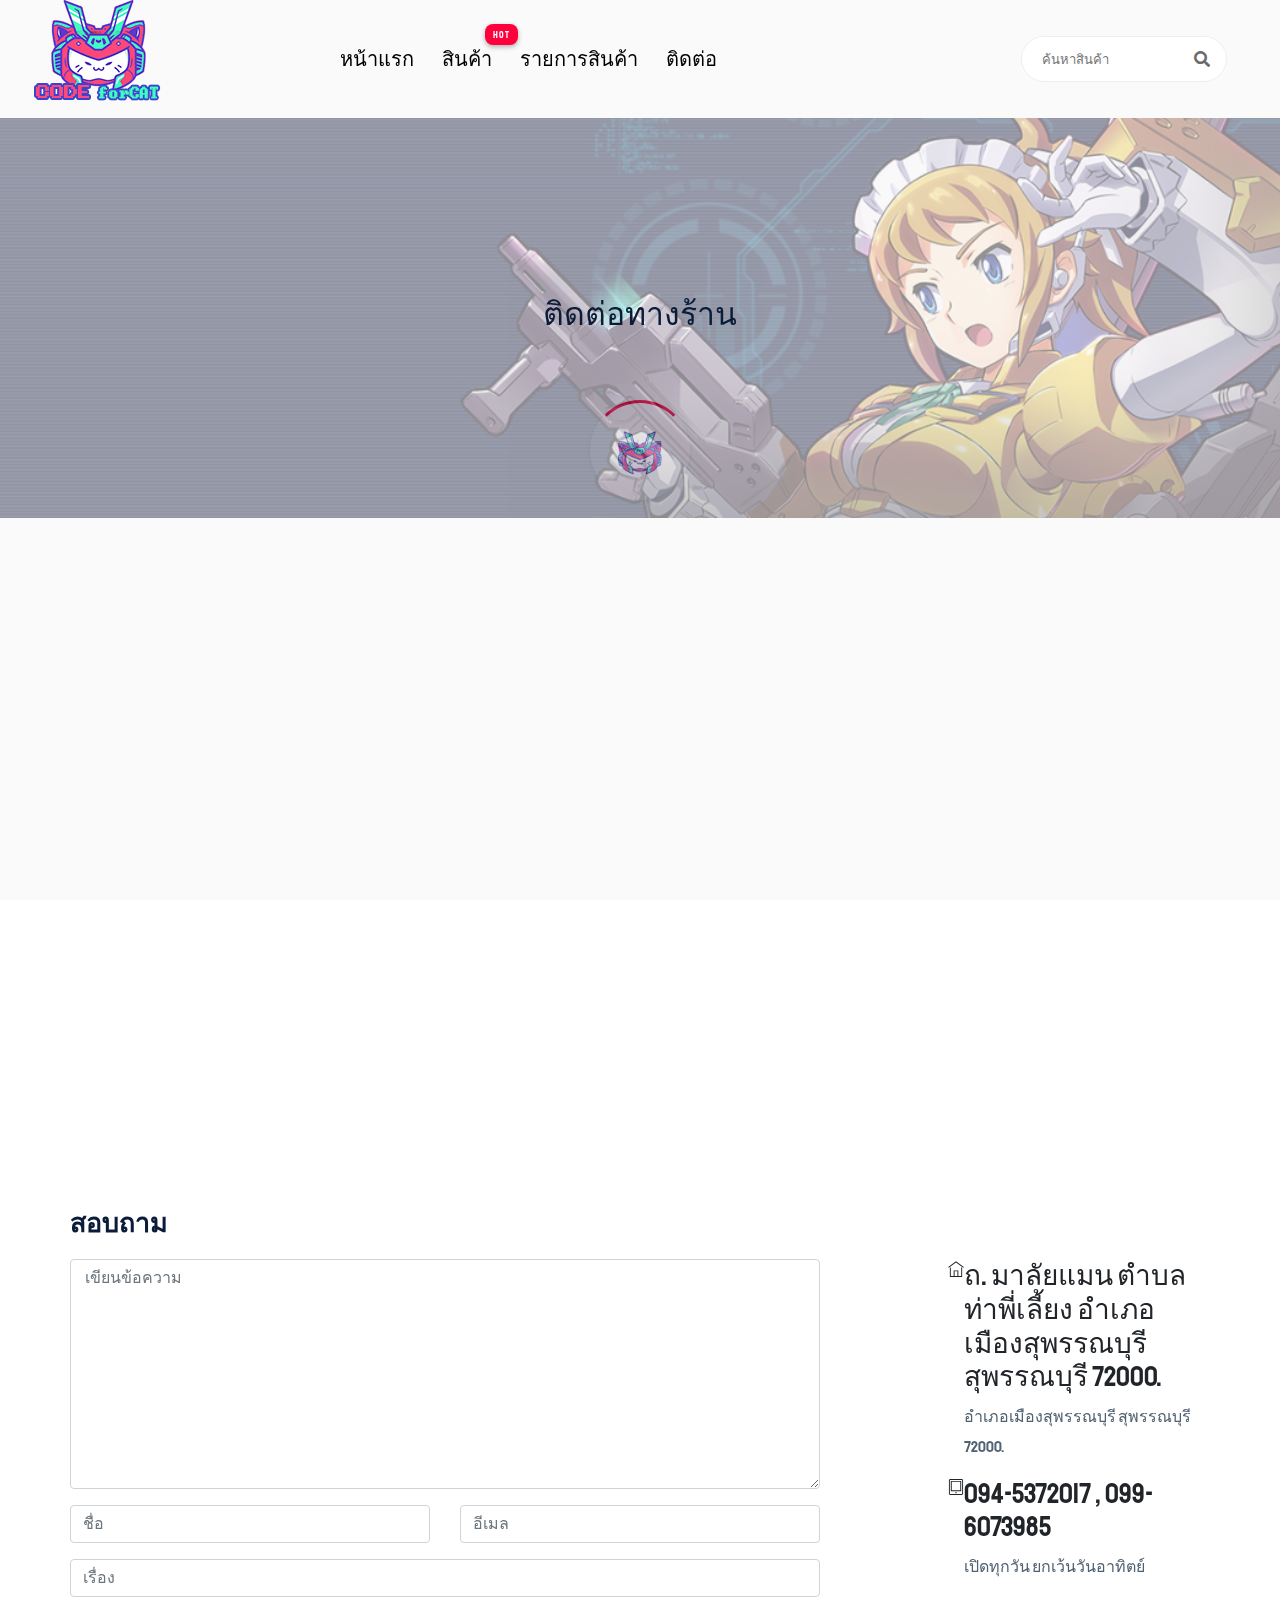
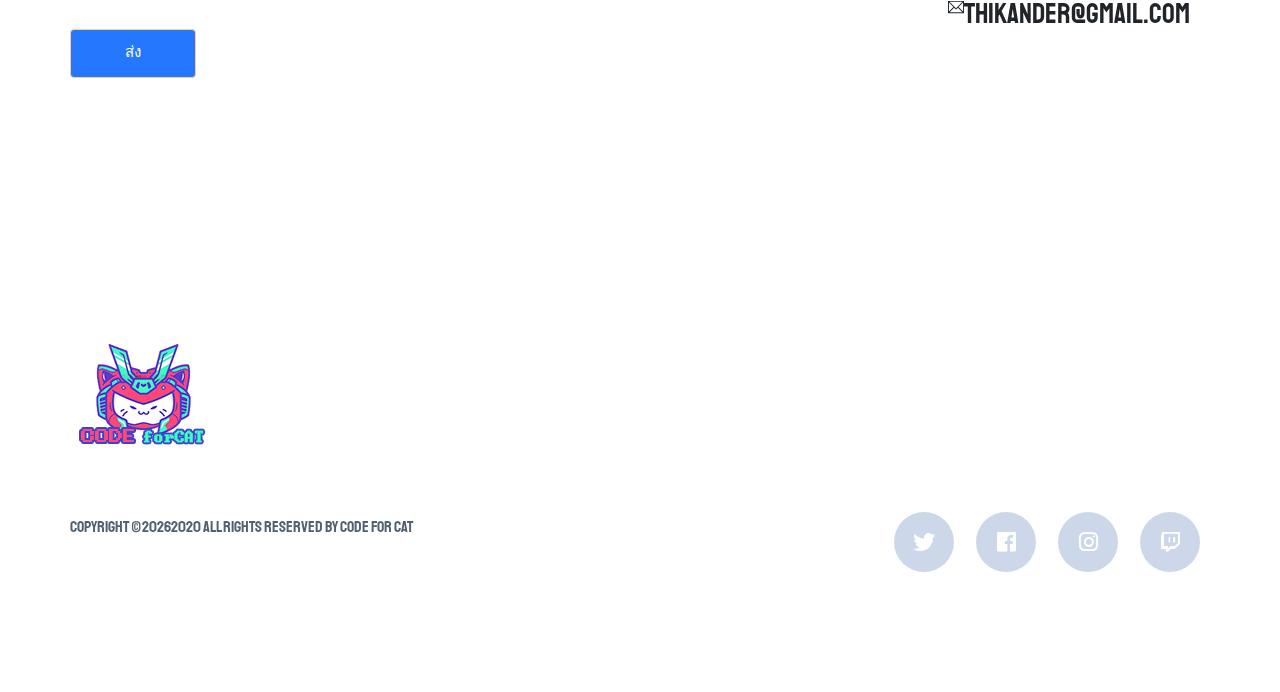
<file: contact.html>
<!doctype html>
<html lang="zxx">


<head>
    <meta charset="utf-8">
    <meta http-equiv="x-ua-compatible" content="ie=edge">
    <title> Contact </title>
    <meta name="description" content="">
    <meta name="viewport" content="width=device-width, initial-scale=1">
    <link rel="manifest" href="site.webmanifest">
    <link rel="shortcut icon" type="image/x-icon" href="assets/img/favicon.ico">

    <!-- CSS here -->
        <link rel="stylesheet" href="assets/css/bootstrap.min.css">
        <link rel="stylesheet" href="assets/css/owl.carousel.min.css">
        <link rel="stylesheet" href="assets/css/flaticon.css">

        <link rel="stylesheet" href="assets/css/slicknav.css">
        <link rel="stylesheet" href="assets/css/animate.min.css">
        <link rel="stylesheet" href="assets/css/magnific-popup.css">
        <link rel="stylesheet" href="assets/css/fontawesome-all.min.css">
        <link rel="stylesheet" href="assets/css/themify-icons.css">
        <link rel="stylesheet" href="assets/css/slick.css">
        <link rel="stylesheet" href="assets/css/nice-select.css">
        <link rel="stylesheet" href="assets/css/style.css">
        <link rel="stylesheet" href="assets/css/footer.css">

</head>
    

<body>
    <!-- Preloader Start -->
     <div id="preloader-active">
            <div class="preloader d-flex align-items-center justify-content-center">
                <div class="preloader-inner position-relative">
                    <div class="preloader-circle"></div>
                    <div class="preloader-img pere-text">
                        <img src="assets/img/logo/prelo.png" alt="">
                    </div>
                </div>
            </div>
        </div>
    <!-- Preloader ENd -->
    
    <header>
        <!-- Header Start -->
        <div class="header-area">
            <div class="main-header ">
                
               <div class="header-bottom  header-sticky">
                    <div class="container-fluid">
                        <div class="row align-items-center">
                            <!-- Logo -->
                            <div class="col-xl-1 col-lg-1 col-md-1 col-sm-3">
                                <div class="logo">
                                  <a href="index.html"><img src="assets/img/logo/logo.png" alt=""></a>
                                </div>
                            </div>
                            <div class="col-xl-6 col-lg-8 col-md-7 col-sm-5">
                                <!-- Main-menu -->
                                <div class="main-menu f-right d-none d-lg-block">
                                    <nav>                                                
                                        <ul id="navigation">                                                                                                                                     
                                            <li><a href="index.html">หน้าแรก</a></li>
                                            
                                            <li class="hot"><a href="#">สินค้า</a>
                                                <ul class="submenu">
                                                    <li class="hot"><a href="gunpla.html">Gunpla</a></li>
                                                    <li><a href="model.html">Model</a></li>
                                                    <li><a href="figurine.html">Figurine</a></li>
                                                </ul></li>
                                            <li><a href="product_list.html">รายการสินค้า</a>                                            
                                            </li>
                                           
                                            
                                            <li><a href="contact.html">ติดต่อ</a></li>
                                        </ul>
                                    </nav>
                                </div>
                            </div> 
                            <div class="col-xl-5 col-lg-3 col-md-3 col-sm-3 fix-card">
                                <ul class="header-right f-right d-none d-lg-block d-flex justify-content-between">
                                    <li class="d-none d-xl-block">
                                        <div class="form-box f-right ">
                                            <input type="text" name="Search" placeholder="ค้นหาสินค้า">
                                            <div class="search-icon">
                                                <i class="fas fa-search special-tag"></i>
                                            </div>
                                        </div>
                                     </li>
                                    <li class=" d-none d-xl-block">
                                       
                                    </li>
                                    <li>
                                       
                                    </li>
                                   
                                </ul>
                            </div>
                            <!-- Mobile Menu -->
                        <div class="col-12">
                            <div class="mobile_menu d-block d-lg-none"></div>
                        </div>
                    </div>
                </div>
           </div>
        </div>
   </div>
        <!-- Header End -->
    </header>

    <!-- slider Area Start-->
    <div class="slider-area ">
        <!-- Mobile Menu -->
        <div class="single-slider slider-height2 d-flex align-items-center" data-background="assets/img/hero/category.jpg">
            <div class="container">
                <div class="row">
                    <div class="col-xl-12">
                        <div class="hero-cap text-center">
                            <h2>ติดต่อทางร้าน</h2>
                        </div>
                    </div>
                </div>
            </div>
        </div>
    </div>
    <!-- slider Area End-->


    <section class="contact-section">
            <div class="container">
                    <div class="d-none d-sm-block mb-5 pb-4">

                            <iframe src="https://www.google.com/maps/embed?pb=!1m18!1m12!1m3!1d833.1959265777847!2d100.1092604001222!3d14.474958202270354!2m3!1f0!2f0!3f0!3m2!1i1024!2i768!4f13.1!3m3!1m2!1s0x30e23845f06ed387%3A0x9e306722672685f4!2zQ1BTIE1hbnNpb24g4LiL4Li14Lie4Li14LmA4Lit4LiqIOC5geC4oeC4meC4iuC4seC5iOC4mQ!5e1!3m2!1sth!2sth!4v1603766845015!5m2!1sth!2sth" width="1140" height="480" frameborder="0" style="border:0;" allowfullscreen="" aria-hidden="false" tabindex="0"></iframe>
                    </div>
           <div class="row">
                    <div class="col-12">
                        <h2 class="contact-title">สอบถาม</h2>
                    </div>
                    <div class="col-lg-8">
                        <form class="form-contact contact_form" action="contact_process.php" method="post" id="contactForm" novalidate="novalidate">
                            <div class="row">
                                <div class="col-12">
                                    <div class="form-group">
                                        <textarea class="form-control w-100" name="message" id="message" cols="30" rows="9" onfocus="this.placeholder = ''" onblur="this.placeholder = 'เขียนข้อความ'" placeholder=" เขียนข้อความ"></textarea>
                                    </div>
                                </div>
                                <div class="col-sm-6">
                                    <div class="form-group">
                                        <input class="form-control valid" name="name" id="name" type="text" onfocus="this.placeholder = ''" onblur="this.placeholder = 'ชื่อ'" placeholder="ชื่อ">
                                    </div>
                                </div>
                                <div class="col-sm-6">
                                    <div class="form-group">
                                        <input class="form-control valid" name="email" id="email" type="email" onfocus="this.placeholder = ''" onblur="this.placeholder = 'อีเมล'" placeholder="อีเมล">
                                    </div>
                                </div>
                                <div class="col-12">
                                    <div class="form-group">
                                        <input class="form-control" name="subject" id="subject" type="text" onfocus="this.placeholder = ''" onblur="this.placeholder = 'เรื่อง'" placeholder="เรื่อง">
                                    </div>
                                </div>
                            </div>
                            <div class="form-group mt-3">
                                <button type="submit" class="button button-contactForm boxed-btn">ส่ง</button>
                            </div>
                        </form>
                    </div>
                    <div class="col-lg-3 offset-lg-1">
                        <div class="media contact-info">
                            <span class="contact-info__icon"><i class="ti-home"></i></span>
                            <div class="media-body">
                                <h3>ถ. มาลัยแมน ตำบลท่าพี่เลี้ยง อำเภอเมืองสุพรรณบุรี สุพรรณบุรี 72000.</h3>
                                <p>อำเภอเมืองสุพรรณบุรี สุพรรณบุรี 72000.</p>
                            </div>
                        </div>
                        <div class="media contact-info">
                            <span class="contact-info__icon"><i class="ti-tablet"></i></span>
                            <div class="media-body">
                                <h3>094-5372017 , 099-6073985</h3>
                                <p>เปิดทุกวัน ยกเว้นวันอาทิตย์</p>
                            </div>
                        </div>
                        <div class="media contact-info">
                            <span class="contact-info__icon"><i class="ti-email"></i></span>
                            <div class="media-body">
                                <h3>thikander@gmail.com</h3>

                            </div>
                        </div>
                    </div>
                </div>
            </div>
    </section>
    <footer>
        <div class="footer-area footer-padding">
            <div class="container">
                <div class="row d-flex justify-content-between">
                    <div class="col-xl-3 col-lg-3 col-md-5 col-sm-6">
                       <div class="single-footer-caption mb-50">
                         <div class="single-footer-caption mb-30">
                              <!-- logo -->
                             <div class="footer-logo">
                                 <a href="index.html"><img src="assets/img/logo/logo2_footer.png" alt=""></a>
                             </div>
                             <div class="footer-tittle">
                                 <div class="footer-pera">
                                     
                                </div>
                             </div>
                         </div>
                       </div>
                    </div>
                    
                    
                    
                </div>
                <!-- Footer bottom -->
                <div class="row">
                 <div class="col-xl-7 col-lg-7 col-md-7">
                     <div class="footer-copy-right">
                         <p>
    Copyright ©<script>document.write(new Date().getFullYear());</script>2020 All Rights Reserved by CODE for CAT </a>
    </p>                   </div>
                 </div>
                  <div class="col-xl-5 col-lg-5 col-md-5">
                     <div class="footer-copy-right f-right">
                         <!-- social -->
                         <ul class="social-network social-circle">
                            <li><a class="icoTwitter" href="https://twitter.com/El_______lE" title="Twitter"><i class="fab fa-twitter"></i></a></li>
                            <li><a class="icoFacebook" href="https://www.facebook.com/brawbank" title="Facebook"><i class="fab fa-facebook"></i></a></li>
                            <li><a class="icoInstagram" href="https://www.instagram.com/cryst_als/" title="Instagram"><i class="fab fa-instagram"></i></a></li>
                            <li><a class="icoInstagram" href="https://www.twitch.tv/blaaankk" title="twitch"><i class="fab fa-twitch"></i></a></li>
                          </ul>
                     </div>
                 </div>
             </div>
            </div>
        </div>
    </footer>
    <!-- Footer End-->

<!-- JS here -->
        <!-- All JS Custom Plugins Link Here here -->
        <script src="./assets/js/vendor/modernizr-3.5.0.min.js"></script>
        
        <!-- Jquery, Popper, Bootstrap -->
        <script src="./assets/js/vendor/jquery-1.12.4.min.js"></script>
        <script src="./assets/js/popper.min.js"></script>
        <script src="./assets/js/bootstrap.min.js"></script>
        <!-- Jquery Mobile Menu -->
        <script src="./assets/js/jquery.slicknav.min.js"></script>

        <!-- Jquery Slick , Owl-Carousel Plugins -->
        <script src="./assets/js/owl.carousel.min.js"></script>
        <script src="./assets/js/slick.min.js"></script>

        <!-- One Page, Animated-HeadLin -->
        <script src="./assets/js/wow.min.js"></script>
        <script src="./assets/js/animated.headline.js"></script>
        <script src="./assets/js/jquery.magnific-popup.js"></script>

        <!-- Scrollup, nice-select, sticky -->
        <script src="./assets/js/jquery.scrollUp.min.js"></script>
        <script src="./assets/js/jquery.nice-select.min.js"></script>
        <script src="./assets/js/jquery.sticky.js"></script>
        
        <!-- contact js -->
        <script src="./assets/js/contact.js"></script>
        <script src="./assets/js/jquery.form.js"></script>
        <script src="./assets/js/jquery.validate.min.js"></script>
        <script src="./assets/js/mail-script.js"></script>
        <script src="./assets/js/jquery.ajaxchimp.min.js"></script>
        
        <!-- Jquery Plugins, main Jquery -->    
        <script src="./assets/js/plugins.js"></script>
        <script src="./assets/js/main.js"></script>

        <!-- swiper js -->
        <script src="./assets/js/swiper.min.js"></script>
            <!-- swiper js -->
        <script src="./assets/js/mixitup.min.js"></script>
        <script src="./assets/js/jquery.counterup.min.js"></script>
        <script src="./assets/js/waypoints.min.js"></script>


</body>

</html>
</file>
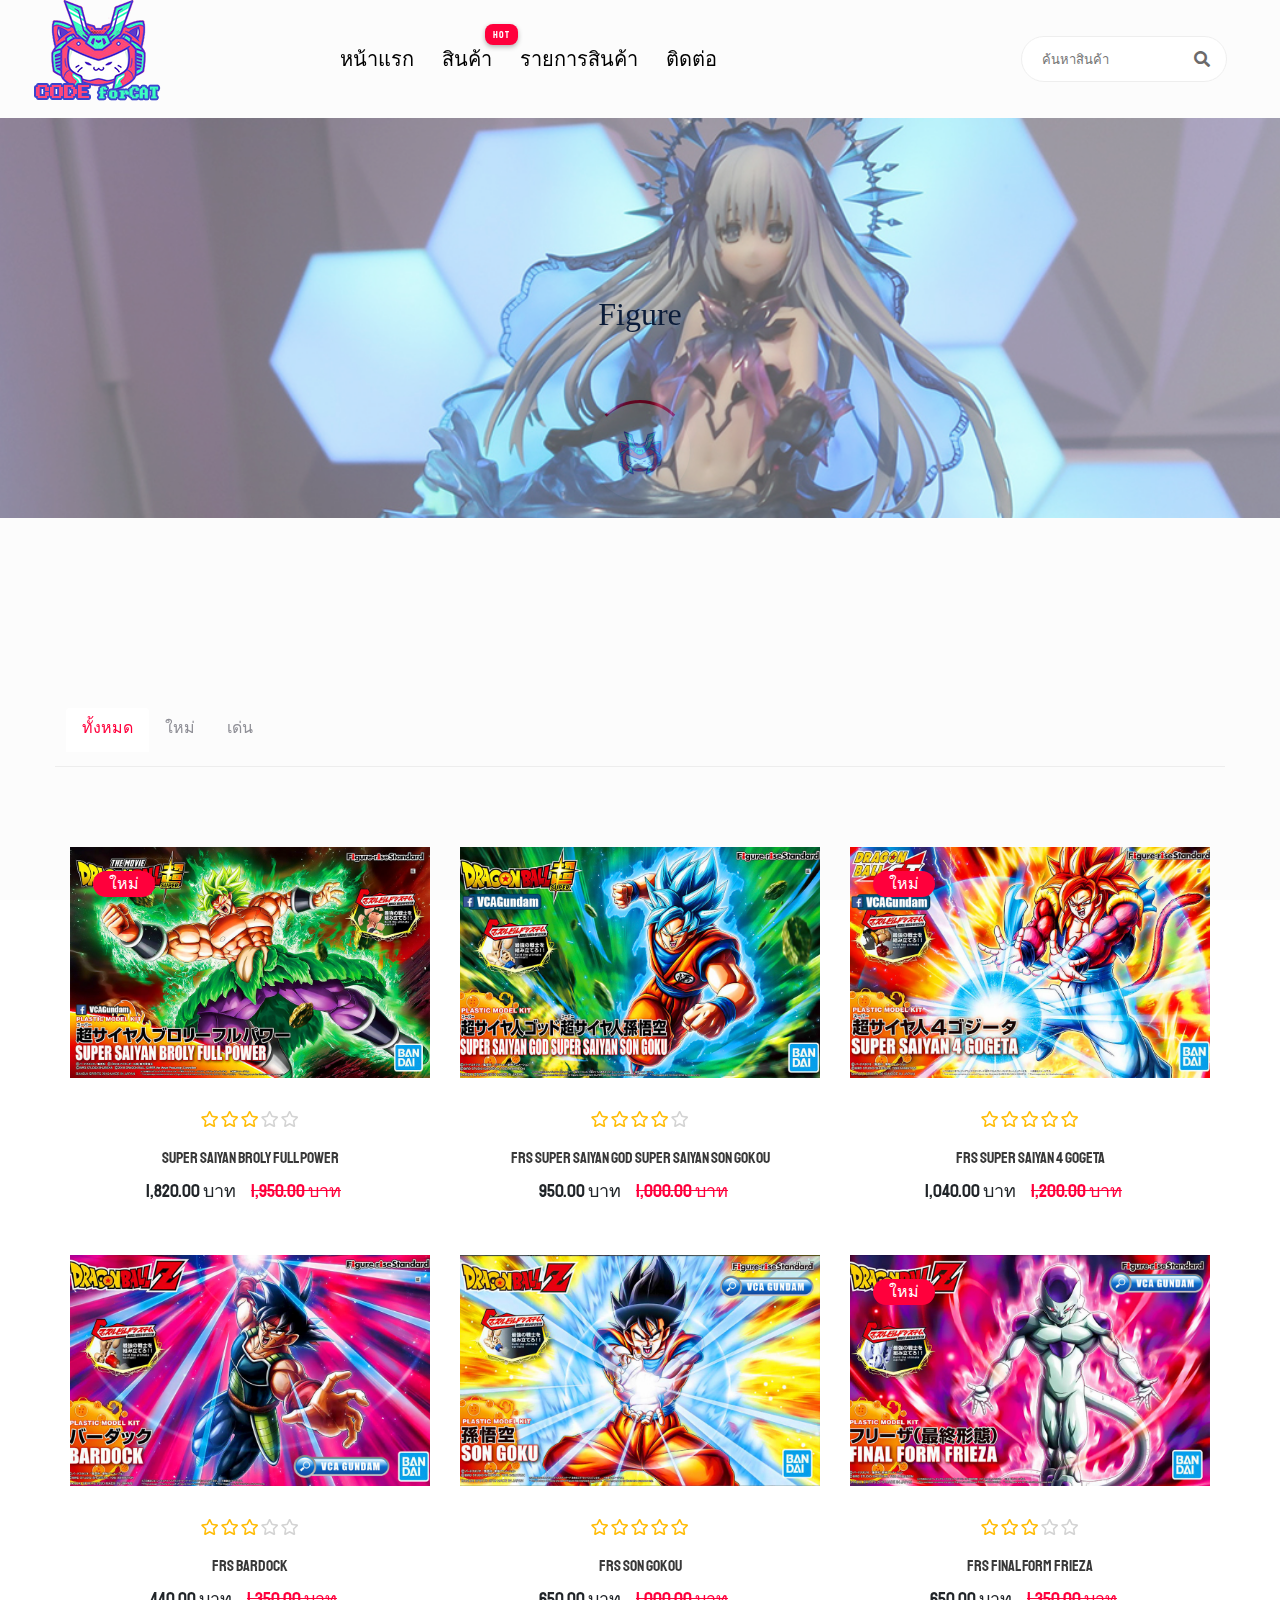
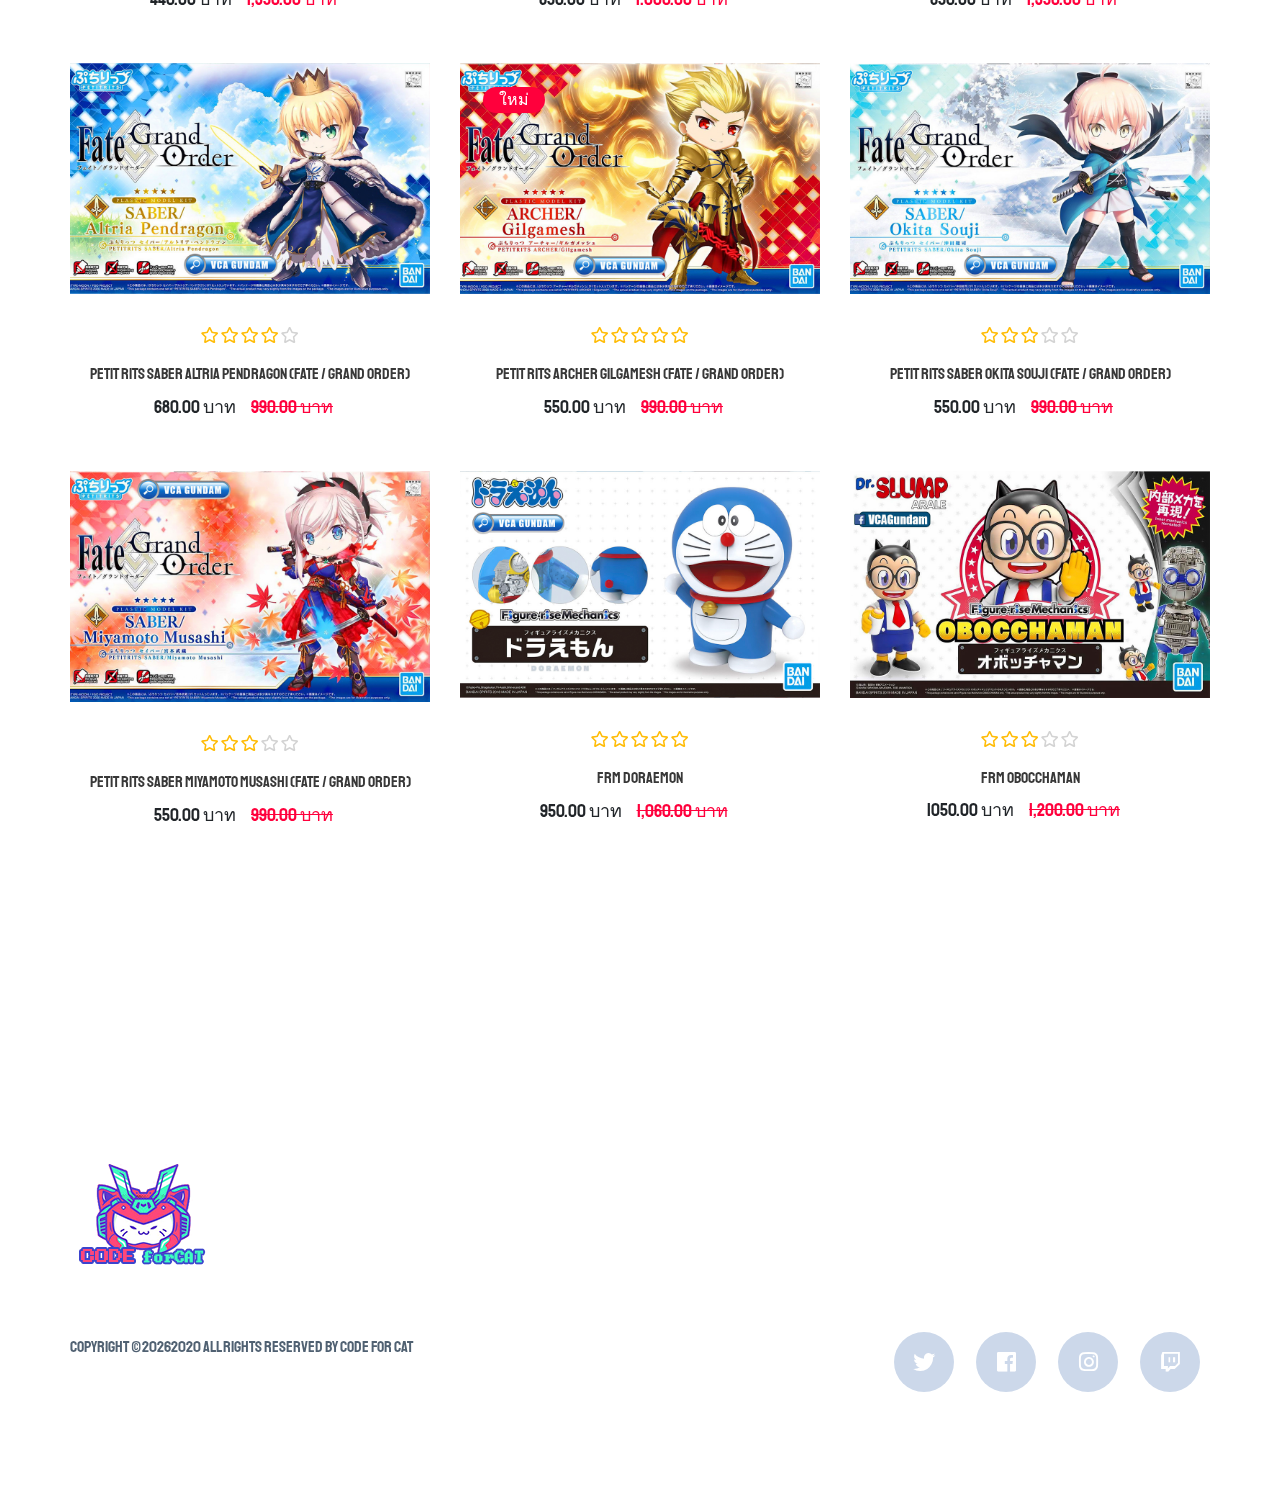
<file: figurine.html>
<!doctype html>
<html class="no-js" lang="zxx">

<head>
    <meta charset="utf-8">
    <meta http-equiv="x-ua-compatible" content="ie=edge">
    <title> Figure </title>
    <meta name="description" content="">
    <meta name="viewport" content="width=device-width, initial-scale=1">
    <link rel="manifest" href="site.webmanifest">
    <link rel="shortcut icon" type="image/x-icon" href="assets/img/favicon.ico">

    <!-- CSS here -->
        <link rel="stylesheet" href="assets/css/bootstrap.min.css">
        <link rel="stylesheet" href="assets/css/owl.carousel.min.css">
        <link rel="stylesheet" href="assets/css/flaticon.css">
        <link rel="stylesheet" href="assets/css/slicknav.css">
        <link rel="stylesheet" href="assets/css/animate.min.css">
        <link rel="stylesheet" href="assets/css/magnific-popup.css">
        <link rel="stylesheet" href="assets/css/fontawesome-all.min.css">
        <link rel="stylesheet" href="assets/css/themify-icons.css">
        <link rel="stylesheet" href="assets/css/slick.css">
        <link rel="stylesheet" href="assets/css/nice-select.css">
        <link rel="stylesheet" href="assets/css/style.css">
        <link rel="stylesheet" href="assets/css/footer.css">
</head>

   <body>
       
    <!-- Preloader Start -->
    <div id="preloader-active">
        <div class="preloader d-flex align-items-center justify-content-center">
            <div class="preloader-inner position-relative">
                <div class="preloader-circle"></div>
                <div class="preloader-img pere-text">
                    <img src="assets/img/logo/prelo.png" alt="">
                </div>
            </div>
        </div>
    </div>
    <!-- Preloader Start -->

    <header>
       <!-- Header Start -->
       <div class="header-area">
        <div class="main-header ">
            
           <div class="header-bottom  header-sticky">
                <div class="container-fluid">
                    <div class="row align-items-center">
                        <!-- Logo -->
                        <div class="col-xl-1 col-lg-1 col-md-1 col-sm-3">
                            <div class="logo">
                              <a href="index.html"><img src="assets/img/logo/logo.png" alt=""></a>
                            </div>
                        </div>
                        <div class="col-xl-6 col-lg-8 col-md-7 col-sm-5">
                            <!-- Main-menu -->
                            <div class="main-menu f-right d-none d-lg-block">
                                <nav>                                                
                                    <ul id="navigation">                                                                                                                                     
                                        <li><a href="index.html">หน้าแรก</a></li>
                                        
                                        <li class="hot"><a href="#">สินค้า</a>
                                            <ul class="submenu">
                                                <li class="hot"><a href="gunpla.html">Gunpla</a></li>
                                                <li><a href="model.html">Model</a></li>
                                                <li><a href="figurine.html">Figurine</a></li>
                                            </ul></li>
                                        <li><a href="product_list.html">รายการสินค้า</a>                                            
                                        </li>
                                       
                                        
                                        <li><a href="contact.html">ติดต่อ</a></li>
                                    </ul>
                                </nav>
                            </div>
                        </div> 
                        <div class="col-xl-5 col-lg-3 col-md-3 col-sm-3 fix-card">
                            <ul class="header-right f-right d-none d-lg-block d-flex justify-content-between">
                                <li class="d-none d-xl-block">
                                    <div class="form-box f-right ">
                                        <input type="text" name="Search" placeholder="ค้นหาสินค้า">
                                        <div class="search-icon">
                                            <i class="fas fa-search special-tag"></i>
                                        </div>
                                    </div>
                                 </li>
                                <li class=" d-none d-xl-block">
                                   
                                </li>
                                <li>
                                   
                                </li>
                               
                            </ul>
                        </div>
                        <!-- Mobile Menu -->
                            <div class="col-12">
                                <div class="mobile_menu d-block d-lg-none"></div>
                            </div>
                        </div>
                    </div>
               </div>
            </div>
       </div>
        <!-- Header End -->
    </header>

    <main>

        <!-- slider Area Start-->
        <div class="slider-area ">
            <!-- Mobile Menu -->
            <div class="single-slider slider-height2 d-flex align-items-center" data-background="assets/img/hero/figurebaner.jpg">
                <div class="container">
                    <div class="row">
                        <div class="col-xl-12">
                            <div class="hero-cap text-center">
                                <h2 >Figure</h2>
                            </div>
                        </div>
                    </div>
                </div>
            </div>
        </div>
        <!-- slider Area End-->

        <!-- Latest Products Start -->
        <section class="latest-product-area latest-padding">
            <div class="container">
                <div class="row product-btn d-flex justify-content-between">
                        <div class="properties__button">
                            <!--Nav Button  -->
                            <nav>                                                                                                
                                <div class="nav nav-tabs" id="nav-tab" role="tablist">
                                    <a class="nav-item nav-link active" id="nav-home-tab" data-toggle="tab" href="#nav-home" role="tab" aria-controls="nav-home" aria-selected="true">ทั้งหมด</a>
                                    <a class="nav-item nav-link" id="nav-profile-tab" data-toggle="tab" href="#nav-profile" role="tab" aria-controls="nav-profile" aria-selected="false">ใหม่</a>
                                    <a class="nav-item nav-link" id="nav-contact-tab" data-toggle="tab" href="#nav-contact" role="tab" aria-controls="nav-contact" aria-selected="false">เด่น</a>
<!--<a class="nav-item nav-link" id="nav-last-tab" data-toggle="tab" href="#nav-last" role="tab" aria-controls="nav-contact" aria-selected="false">ลดพิเศษ</a>-->
                                </div>
                            </nav>
                            <!--End Nav Button  -->
                        </div>
                        
                        
                </div>
                   <!-- Nav Card -->
                   <div class="tab-content" id="nav-tabContent">
                    <!-- card oneทั้งหมด -->
                    <div class="tab-pane fade show active" id="nav-home" role="tabpanel" aria-labelledby="nav-home-tab">
                        <div class="row">
                            <div class="col-xl-4 col-lg-4 col-md-6">
                                <div class="single-product mb-60">
                                    <div class="product-img">
                                        <img src="assets/img/categori/product24.jpg" alt="">
                                        <div class="new-product">
                                            <span>ใหม่</span>
                                        </div>
                                    </div>
                                    <div class="product-caption">
                                        <div class="product-ratting">
                                            <i class="far fa-star"></i>
                                            <i class="far fa-star"></i>
                                            <i class="far fa-star"></i>
                                            <i class="far fa-star low-star"></i>
                                            <i class="far fa-star low-star"></i>
                                        </div>
                                       
                                        <h4><a href="#">SUPER SAIYAN BROLY FULL POWER</a></h4>
                                        <div class="price">
                                            <ul>
                                                <li>1,820.00 บาท</li>
                                                <li class="discount">1,950.00 บาท</li>
                                            </ul>
                                        </div>
                                    </div>
                                </div>
                            </div>

                             <div class="col-xl-4 col-lg-4 col-md-6">
                                <div class="single-product mb-60">
                                    <div class="product-img">
                                        <img src="assets/img/categori/product25.jpg" alt="">
                                    </div>
                                    <div class="product-caption">
                                      <div class="product-ratting">
                                            <i class="far fa-star"></i>
                                            <i class="far fa-star"></i>
                                            <i class="far fa-star"></i>
                                            <i class="far fa-star"></i>
                                            <i class="far fa-star low-star"></i>
                                        </div>
                                        <h4><a href="#">FRS SUPER SAIYAN GOD SUPER SAIYAN SON GOKOU</a></h4>
                                        <div class="price">
                                            <ul>
                                                <li>950.00 บาท</li>
                                                <li class="discount">1,000.00 บาท</li>
                                          </ul>
                                      </div>
                                    </div>
                                </div>
                            </div> 

                            <div class="col-xl-4 col-lg-4 col-md-6">
                                <div class="single-product mb-60">
                                    <div class="product-img">
                                        <img src="assets/img/categori/product26.jpg" alt="">
                                        <div class="new-product">
                                            <span>ใหม่</span>
                                        </div>
                                    </div>
                                    <div class="product-caption">
                                      <div class="product-ratting">
                                            <i class="far fa-star"></i>
                                            <i class="far fa-star"></i>
                                            <i class="far fa-star"></i>
                                            <i class="far fa-star"></i>
                                            <i class="far fa-star"></i>
                                        </div>
                                         
                                        <h4><a href="#">FRS SUPER SAIYAN 4 GOGETA</a></h4>
                                        <div class="price">
                                            <ul>
                                                <li>1,040.00 บาท</li>
                                                <li class="discount">1,200.00 บาท</li>
                                          </ul>
                                      </div>
                                    </div>
                                </div>
                            </div>


                            <div class="col-xl-4 col-lg-4 col-md-6">
                                <div class="single-product mb-60">
                                    <div class="product-img">
                                        <img src="assets/img/categori/product27.jpg" alt="">
                                    </div>
                                    <div class="product-caption">
                                        <div class="product-ratting">
                                            <i class="far fa-star"></i>
                                            <i class="far fa-star"></i>
                                            <i class="far fa-star"></i>
                                            <i class="far fa-star low-star"></i>
                                            <i class="far fa-star low-star"></i>
                                        </div>
                                        <h4><a href="#">FRS BARDOCK</a></h4>
                                        <div class="price">
                                            <ul>
                                                <li>440.00 บาท</li>
                                                <li class="discount">1,350.00 บาท</li>
                                            </ul>
                                        </div>
                                    </div>
                                </div>
                            </div>


                            <div class="col-xl-4 col-lg-4 col-md-6">
                                <div class="single-product mb-60">
                                    <div class="product-img">
                                        <img src="assets/img/categori/product28.jpg" alt="">
                                    </div>
                                    <div class="product-caption">
                                        <div class="product-ratting">
                                            <i class="far fa-star"></i>
                                            <i class="far fa-star"></i>
                                            <i class="far fa-star"></i>
                                            <i class="far fa-star"></i>
                                            <i class="far fa-star"></i>
                                        </div>
                                        <h4><a href="#">FRS SON GOKOU</a></h4>
                                        <div class="price">
                                            <ul>
                                                <li>650.00 บาท</li>
                                                <li class="discount">1.000.00 บาท</li>
                                            </ul>
                                        </div>
                                    </div>
                                </div>
                            </div>

                            
                            <div class="col-xl-4 col-lg-4 col-md-6">
                                <div class="single-product mb-60">
                                    <div class="product-img">
                                        <img src="assets/img/categori/product29.jpg" alt="">
                                        <div class="new-product">
                                            <span>ใหม่</span>
                                        </div>
                                    </div>
                                    <div class="product-caption">
                                        <div class="product-ratting">
                                            <i class="far fa-star"></i>
                                            <i class="far fa-star"></i>
                                            <i class="far fa-star"></i>
                                            <i class="far fa-star low-star"></i>
                                            <i class="far fa-star low-star"></i>
                                        </div>
                                        <h4><a href="#">FRS FINAL FORM FRIEZA</a></h4>
                                        <div class="price">
                                            <ul>
                                                <li>650.00 บาท</li>
                                                <li class="discount">1,350.00 บาท</li>
                                            </ul>
                                        </div>
                                    </div>
                                </div>
                            </div>


                            <div class="col-xl-4 col-lg-4 col-md-6">
                                <div class="single-product mb-60">
                                    <div class="product-img">
                                        <img src="assets/img/categori/product30.jpg" alt="">
                                    </div>
                                    <div class="product-caption">
                                        <div class="product-ratting">
                                            <i class="far fa-star"></i>
                                            <i class="far fa-star"></i>
                                            <i class="far fa-star"></i>
                                            <i class="far fa-star"></i>
                                            <i class="far fa-star low-star"></i>
                                        </div>
                                        <h4><a href="#">PETIT RITS SABER ALTRIA PENDRAGON (FATE / GRAND ORDER)</a></h4>
                                        <div class="price">
                                            <ul>
                                                <li>680.00 บาท</li>
                                                <li class="discount">990.00 บาท</li>
                                            </ul>
                                        </div>
                                    </div>
                                </div>
                            </div>

                            
                            <div class="col-xl-4 col-lg-4 col-md-6">
                                <div class="single-product mb-60">
                                    <div class="product-img">
                                        <img src="assets/img/categori/product31.jpg" alt="">
                                        <div class="new-product">
                                            <span>ใหม่</span>
                                        </div>
                                    </div>
                                    <div class="product-caption">
                                        <div class="product-ratting">
                                            <i class="far fa-star"></i>
                                            <i class="far fa-star"></i>
                                            <i class="far fa-star"></i>
                                            <i class="far fa-star"></i>
                                            <i class="far fa-star"></i>
                                        </div>
                                        <h4><a href="#">PETIT RITS ARCHER GILGAMESH (FATE / GRAND ORDER)</a></h4>
                                        <div class="price">
                                            <ul>
                                                <li>550.00 บาท</li>
                                                <li class="discount">990.00 บาท</li>
                                            </ul>
                                        </div>
                                    </div>
                                </div>
                            </div>


                            <div class="col-xl-4 col-lg-4 col-md-6">
                                <div class="single-product mb-60">
                                    <div class="product-img">
                                        <img src="assets/img/categori/product32.jpg" alt="">
                                    </div>
                                    <div class="product-caption">
                                        <div class="product-ratting">
                                            <i class="far fa-star"></i>
                                            <i class="far fa-star"></i>
                                            <i class="far fa-star"></i>
                                            <i class="far fa-star low-star"></i>
                                            <i class="far fa-star low-star"></i>
                                        </div>
                                        <h4><a href="#">PETIT RITS SABER OKITA SOUJI (FATE / GRAND ORDER)</a></h4>
                                        <div class="price">
                                            <ul>
                                                <li>550.00 บาท</li>
                                                <li class="discount">990.00 บาท</li>
                                            </ul>
                                        </div>
                                    </div>
                                </div>
                            </div>


                            <div class="col-xl-4 col-lg-4 col-md-6">
                                <div class="single-product mb-60">
                                    <div class="product-img">
                                        <img src="assets/img/categori/product33.jpg" alt="">
                                    </div>
                                    <div class="product-caption">
                                        <div class="product-ratting">
                                            <i class="far fa-star"></i>
                                            <i class="far fa-star"></i>
                                            <i class="far fa-star"></i>
                                            <i class="far fa-star low-star"></i>
                                            <i class="far fa-star low-star"></i>
                                        </div>
                                        <h4><a href="#">PETIT RITS SABER MIYAMOTO MUSASHI (FATE / GRAND ORDER)</a></h4>
                                        <div class="price">
                                            <ul>
                                                <li>550.00 บาท</li>
                                                <li class="discount">990.00 บาท</li>
                                            </ul>
                                        </div>
                                    </div>
                                </div>
                            </div>


                            <div class="col-xl-4 col-lg-4 col-md-6">
                                <div class="single-product mb-60">
                                    <div class="product-img">
                                        <img src="assets/img/categori/product34.jpg" alt="">
                                    </div>
                                    <div class="product-caption">
                                        <div class="product-ratting">
                                            <i class="far fa-star"></i>
                                            <i class="far fa-star"></i>
                                            <i class="far fa-star"></i>
                                            <i class="far fa-star"></i>
                                            <i class="far fa-star"></i>
                                        </div>
                                        <h4><a href="#">FRM DORAEMON</a></h4>
                                        <div class="price">
                                            <ul>
                                                <li>950.00 บาท</li>
                                                <li class="discount">1,060.00 บาท</li>
                                            </ul>
                                        </div>
                                    </div>
                                </div>
                            </div>


                            

                            
                            <div class="col-xl-4 col-lg-4 col-md-6">
                                <div class="single-product mb-60">
                                    <div class="product-img">
                                        <img src="assets/img/categori/product36.jpg" alt="">
                                    </div>
                                    <div class="product-caption">
                                        <div class="product-ratting">
                                            <i class="far fa-star"></i>
                                            <i class="far fa-star"></i>
                                            <i class="far fa-star"></i>
                                            <i class="far fa-star low-star"></i>
                                            <i class="far fa-star low-star"></i>
                                        </div>
                                        <h4><a href="#">FRM OBOCCHAMAN</a></h4>
                                        <div class="price">
                                            <ul>
                                                <li>1050.00 บาท</li>
                                                <li class="discount">1,200.00 บาท</li>
                                            </ul>
                                        </div>
                                    </div>
                                </div>
                            </div>
                            
                        </div>
                    </div>

                    <!-- Card two model -->
                    <div class="tab-pane fade" id="nav-profile" role="tabpanel" aria-labelledby="nav-profile-tab">
                        <div class="row">
                            <div class="col-xl-4 col-lg-4 col-md-6">
                                <div class="single-product mb-60">
                                    <div class="product-img">
                                        <img src="assets/img/categori/product24.jpg" alt="">
                                        <div class="new-product">
                                            <span>ใหม่</span>
                                        </div>
                                    </div>
                                    <div class="product-caption">
                                        <div class="product-ratting">
                                            <i class="far fa-star"></i>
                                            <i class="far fa-star"></i>
                                            <i class="far fa-star"></i>
                                            <i class="far fa-star low-star"></i>
                                            <i class="far fa-star low-star"></i>
                                        </div>
                                       
                                        <h4><a href="#">SUPER SAIYAN BROLY FULL POWER</a></h4>
                                        <div class="price">
                                            <ul>
                                                <li>1,820.00 บาท</li>
                                                <li class="discount">1,950.00 บาท</li>
                                            </ul>
                                        </div>
                                    </div>
                                </div>
                            </div>

                            <div class="col-xl-4 col-lg-4 col-md-6">
                                <div class="single-product mb-60">
                                    <div class="product-img">
                                        <img src="assets/img/categori/product26.jpg" alt="">
                                        <div class="new-product">
                                            <span>ใหม่</span>
                                        </div>
                                    </div>
                                    <div class="product-caption">
                                      <div class="product-ratting">
                                            <i class="far fa-star"></i>
                                            <i class="far fa-star"></i>
                                            <i class="far fa-star"></i>
                                            <i class="far fa-star"></i>
                                            <i class="far fa-star"></i>
                                        </div>
                                         
                                        <h4><a href="#">FRS SUPER SAIYAN 4 GOGETA</a></h4>
                                        <div class="price">
                                            <ul>
                                                <li>1,040.00 บาท</li>
                                                <li class="discount">1,200.00 บาท</li>
                                          </ul>
                                      </div>
                                    </div>
                                </div>
                            </div>
                            
                            <div class="col-xl-4 col-lg-4 col-md-6">
                                <div class="single-product mb-60">
                                    <div class="product-img">
                                        <img src="assets/img/categori/product29.jpg" alt="">
                                        <div class="new-product">
                                            <span>ใหม่</span>
                                        </div>
                                    </div>
                                    <div class="product-caption">
                                        <div class="product-ratting">
                                            <i class="far fa-star"></i>
                                            <i class="far fa-star"></i>
                                            <i class="far fa-star"></i>
                                            <i class="far fa-star low-star"></i>
                                            <i class="far fa-star low-star"></i>
                                        </div>
                                        <h4><a href="#">FRS FINAL FORM FRIEZA</a></h4>
                                        <div class="price">
                                            <ul>
                                                <li>650.00 บาท</li>
                                                <li class="discount">1,350.00 บาท</li>
                                            </ul>
                                        </div>
                                    </div>
                                </div>
                            </div>
                            
                            <div class="col-xl-4 col-lg-4 col-md-6">
                                <div class="single-product mb-60">
                                    <div class="product-img">
                                        <img src="assets/img/categori/product31.jpg" alt="">
                                        <div class="new-product">
                                            <span>ใหม่</span>
                                        </div>
                                    </div>
                                    <div class="product-caption">
                                        <div class="product-ratting">
                                            <i class="far fa-star"></i>
                                            <i class="far fa-star"></i>
                                            <i class="far fa-star"></i>
                                            <i class="far fa-star"></i>
                                            <i class="far fa-star"></i>
                                        </div>
                                        <h4><a href="#">PETIT RITS ARCHER GILGAMESH (FATE / GRAND ORDER)</a></h4>
                                        <div class="price">
                                            <ul>
                                                <li>550.00 บาท</li>
                                                <li class="discount">990.00 บาท</li>
                                            </ul>
                                        </div>
                                    </div>
                                </div>
                            </div>
                        </div>
                    </div>
                           
                    <!-- Card threeเด่น -->
                    <div class="tab-pane fade" id="nav-contact" role="tabpanel" aria-labelledby="nav-contact-tab">
                        <div class="row">
                            <div class="col-xl-4 col-lg-4 col-md-6">
                                <div class="single-product mb-60">
                                    <div class="product-img">
                                        <img src="assets/img/categori/product26.jpg" alt="">
                                        <div class="new-product">
                                            <span>ใหม่</span>
                                        </div>
                                    </div>
                                    <div class="product-caption">
                                      <div class="product-ratting">
                                            <i class="far fa-star"></i>
                                            <i class="far fa-star"></i>
                                            <i class="far fa-star"></i>
                                            <i class="far fa-star"></i>
                                            <i class="far fa-star"></i>
                                        </div>
                                         
                                        <h4><a href="#">FRS SUPER SAIYAN 4 GOGETA</a></h4>
                                        <div class="price">
                                            <ul>
                                                <li>1,040.00 บาท</li>
                                                <li class="discount">1,200.00 บาท</li>
                                          </ul>
                                      </div>
                                    </div>
                                </div>
                            </div>
                            <div class="col-xl-4 col-lg-4 col-md-6">
                                <div class="single-product mb-60">
                                    <div class="product-img">
                                        <img src="assets/img/categori/product28.jpg" alt="">
                                    </div>
                                    <div class="product-caption">
                                        <div class="product-ratting">
                                            <i class="far fa-star"></i>
                                            <i class="far fa-star"></i>
                                            <i class="far fa-star"></i>
                                            <i class="far fa-star"></i>
                                            <i class="far fa-star"></i>
                                        </div>
                                        <h4><a href="#">FRS SON GOKOU</a></h4>
                                        <div class="price">
                                            <ul>
                                                <li>650.00 บาท</li>
                                                <li class="discount">1.000.00 บาท</li>
                                            </ul>
                                        </div>
                                    </div>
                                </div>
                            </div>
                            <div class="col-xl-4 col-lg-4 col-md-6">
                                <div class="single-product mb-60">
                                    <div class="product-img">
                                        <img src="assets/img/categori/product31.jpg" alt="">
                                        <div class="new-product">
                                            <span>ใหม่</span>
                                        </div>
                                    </div>
                                    <div class="product-caption">
                                        <div class="product-ratting">
                                            <i class="far fa-star"></i>
                                            <i class="far fa-star"></i>
                                            <i class="far fa-star"></i>
                                            <i class="far fa-star"></i>
                                            <i class="far fa-star"></i>
                                        </div>
                                        <h4><a href="#">PETIT RITS ARCHER GILGAMESH (FATE / GRAND ORDER)</a></h4>
                                        <div class="price">
                                            <ul>
                                                <li>550.00 บาท</li>
                                                <li class="discount">990.00 บาท</li>
                                            </ul>
                                        </div>
                                    </div>
                                </div>
                            </div>
                        </div>
                    </div>
                <!-- End Nav Card -->
            </div>
        </section>
        <!-- Latest Products End -->

        
        
        <!-- Gallery Start-->
        <!--div class="gallery-wrapper lf-padding">
            <div class="gallery-area">
                <div class="container-fluid">
                    <div class="row">
                        <div class="gallery-items">
                            <img src="assets/img/gallery/gallery1.jpg" alt="">
                        </div> 
                        <div class="gallery-items">
                            <img src="assets/img/gallery/gallery2.jpg" alt="">
                        </div>
                        <div class="gallery-items">
                            <img src="assets/img/gallery/gallery3.jpg" alt="">
                        </div>
                        <div class="gallery-items">
                            <img src="assets/img/gallery/gallery4.jpg" alt="">
                        </div>
                        <div class="gallery-items">
                            <img src="assets/img/gallery/gallery5.jpg" alt="">
                        </div>
                    </div>
                </div>
            </div>
        </div>
        <!-- Gallery End-->

    </main>
    <footer>
        <div class="footer-area footer-padding">
            <div class="container">
                <div class="row d-flex justify-content-between">
                    <div class="col-xl-3 col-lg-3 col-md-5 col-sm-6">
                       <div class="single-footer-caption mb-50">
                         <div class="single-footer-caption mb-30">
                              <!-- logo -->
                             <div class="footer-logo">
                                 <a href="index.html"><img src="assets/img/logo/logo2_footer.png" alt=""></a>
                             </div>
                             <div class="footer-tittle">
                                 <div class="footer-pera">
                                     
                                </div>
                             </div>
                         </div>
                       </div>
                    </div>
                    
                    
                    
                </div>
                <!-- Footer bottom -->
                <div class="row">
                 <div class="col-xl-7 col-lg-7 col-md-7">
                     <div class="footer-copy-right">
                         <p>
    Copyright ©<script>document.write(new Date().getFullYear());</script>2020 All Rights Reserved by CODE for CAT </a>
    </p>                   </div>
                 </div>
                  <div class="col-xl-5 col-lg-5 col-md-5">
                     <div class="footer-copy-right f-right">
                         <!-- social -->
                         <ul class="social-network social-circle">
                            <li><a class="icoTwitter" href="https://twitter.com/El_______lE" title="Twitter"><i class="fab fa-twitter"></i></a></li>
                            <li><a class="icoFacebook" href="https://www.facebook.com/brawbank" title="Facebook"><i class="fab fa-facebook"></i></a></li>
                            <li><a class="icoInstagram" href="https://www.instagram.com/cryst_als/" title="Instagram"><i class="fab fa-instagram"></i></a></li>
                            <li><a class="icoInstagram" href="https://www.twitch.tv/blaaankk" title="twitch"><i class="fab fa-twitch"></i></a></li>
                          </ul>
                     </div>
                 </div>
             </div>
            </div>
        </div>
    </footer>
    <!-- Footer End-->
   
	<!-- JS here -->
	
		<!-- All JS Custom Plugins Link Here here -->
        <script src="./assets/js/vendor/modernizr-3.5.0.min.js"></script>
		
		<!-- Jquery, Popper, Bootstrap -->
		<script src="./assets/js/vendor/jquery-1.12.4.min.js"></script>
        <script src="./assets/js/popper.min.js"></script>
        <script src="./assets/js/bootstrap.min.js"></script>
	    <!-- Jquery Mobile Menu -->
        <script src="./assets/js/jquery.slicknav.min.js"></script>

		<!-- Jquery Slick , Owl-Carousel Plugins -->
        <script src="./assets/js/owl.carousel.min.js"></script>
        <script src="./assets/js/slick.min.js"></script>

		<!-- One Page, Animated-HeadLin -->
        <script src="./assets/js/wow.min.js"></script>
		<script src="./assets/js/animated.headline.js"></script>
        <script src="./assets/js/jquery.magnific-popup.js"></script>

		<!-- Scrollup, nice-select, sticky -->
        <script src="./assets/js/jquery.scrollUp.min.js"></script>
        <script src="./assets/js/jquery.nice-select.min.js"></script>
		<script src="./assets/js/jquery.sticky.js"></script>
        
        <!-- contact js -->
        <script src="./assets/js/contact.js"></script>
        <script src="./assets/js/jquery.form.js"></script>
        <script src="./assets/js/jquery.validate.min.js"></script>
        <script src="./assets/js/mail-script.js"></script>
        <script src="./assets/js/jquery.ajaxchimp.min.js"></script>
        
		<!-- Jquery Plugins, main Jquery -->	
        <script src="./assets/js/plugins.js"></script>
        <script src="./assets/js/main.js"></script>
        
    </body>
</html>
</file>
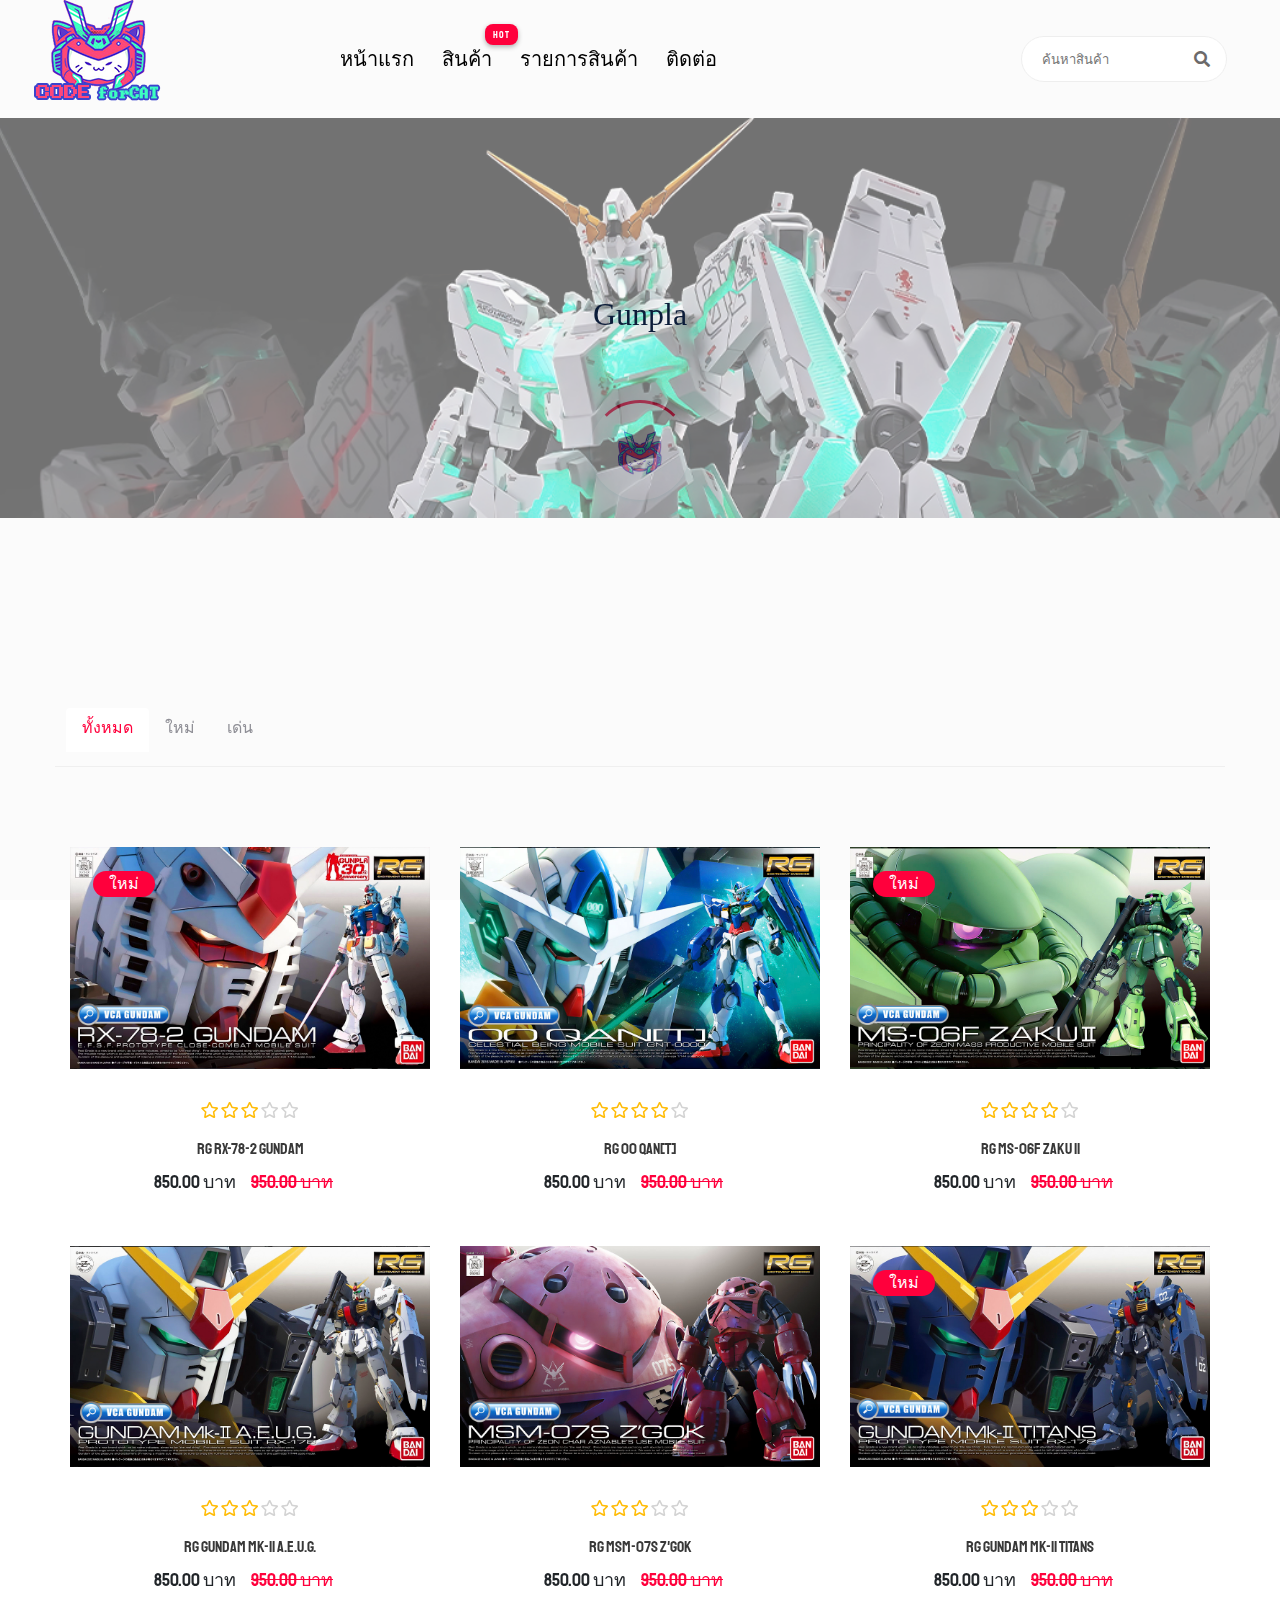
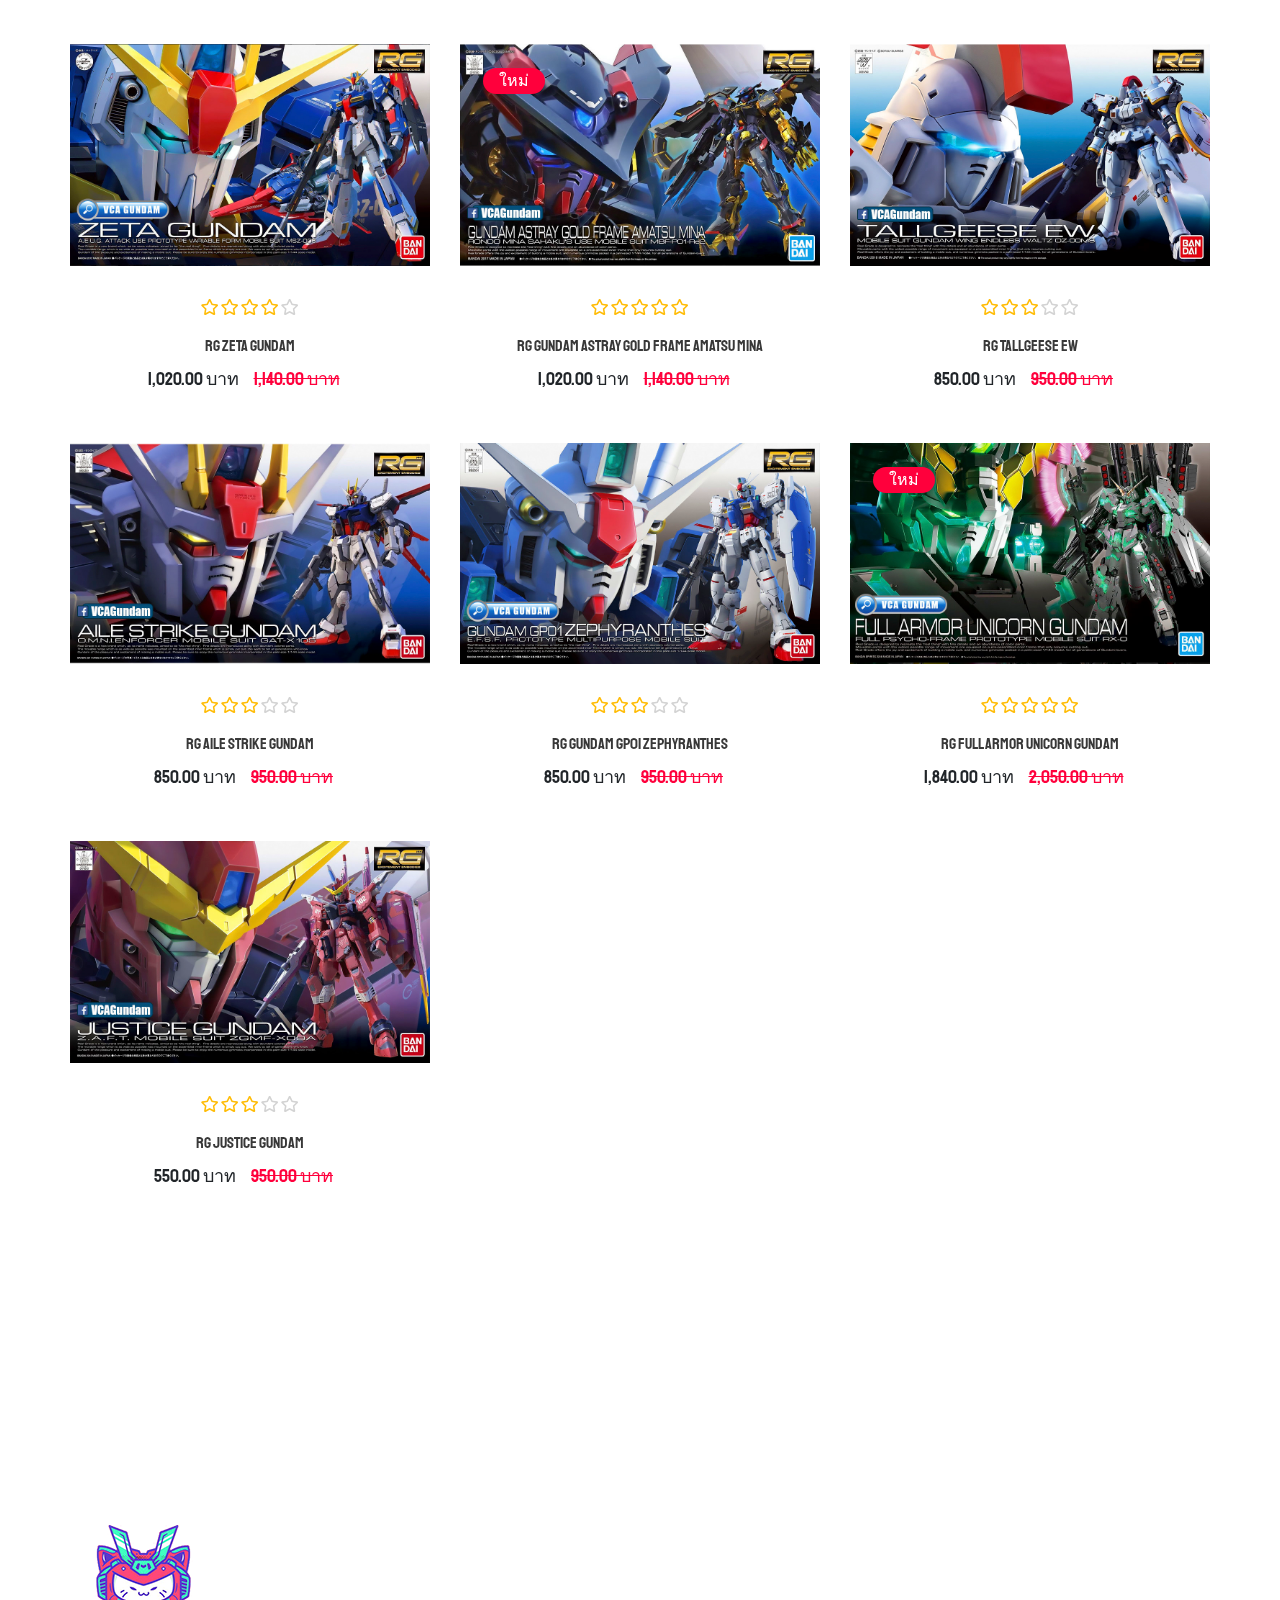
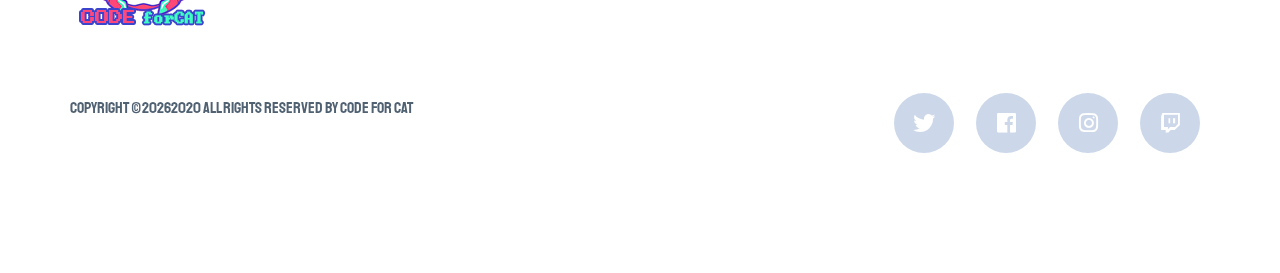
<file: gunpla.html>
<!doctype html>
<html class="no-js" lang="zxx">

<head>
    <meta charset="utf-8">
    <meta http-equiv="x-ua-compatible" content="ie=edge">
    <title> Gunpla </title>
    <meta name="description" content="">
    <meta name="viewport" content="width=device-width, initial-scale=1">
    <link rel="manifest" href="site.webmanifest">
    <link rel="shortcut icon" type="image/x-icon" href="assets/img/favicon.ico">

    <!-- CSS here -->
        <link rel="stylesheet" href="assets/css/bootstrap.min.css">
        <link rel="stylesheet" href="assets/css/owl.carousel.min.css">
        <link rel="stylesheet" href="assets/css/flaticon.css">
        <link rel="stylesheet" href="assets/css/slicknav.css">
        <link rel="stylesheet" href="assets/css/animate.min.css">
        <link rel="stylesheet" href="assets/css/magnific-popup.css">
        <link rel="stylesheet" href="assets/css/fontawesome-all.min.css">
        <link rel="stylesheet" href="assets/css/themify-icons.css">
        <link rel="stylesheet" href="assets/css/slick.css">
        <link rel="stylesheet" href="assets/css/nice-select.css">
        <link rel="stylesheet" href="assets/css/style.css">
        <link rel="stylesheet" href="assets/css/footer.css">
</head>

   <body>
       
    <!-- Preloader Start -->
    <div id="preloader-active">
        <div class="preloader d-flex align-items-center justify-content-center">
            <div class="preloader-inner position-relative">
                <div class="preloader-circle"></div>
                <div class="preloader-img pere-text">
                    <img src="assets/img/logo/prelo.png" alt="">
                </div>
            </div>
        </div>
    </div>
    <!-- Preloader Start -->

    <header>
       <!-- Header Start -->
       <div class="header-area">
        <div class="main-header ">
            
           <div class="header-bottom  header-sticky">
                <div class="container-fluid">
                    <div class="row align-items-center">
                        <!-- Logo -->
                        <div class="col-xl-1 col-lg-1 col-md-1 col-sm-3">
                            <div class="logo">
                              <a href="index.html"><img src="assets/img/logo/logo.png" alt=""></a>
                            </div>
                        </div>
                        <div class="col-xl-6 col-lg-8 col-md-7 col-sm-5">
                            <!-- Main-menu -->
                            <div class="main-menu f-right d-none d-lg-block">
                                <nav>                                                
                                    <ul id="navigation">                                                                                                                                     
                                        <li><a href="index.html">หน้าแรก</a></li>
                                        
                                        <li class="hot"><a href="#">สินค้า</a>
                                            <ul class="submenu">
                                                <li class="hot"><a href="gunpla.html">Gunpla</a></li>
                                                <li><a href="model.html">Model</a></li>
                                                <li><a href="figurine.html">Figurine</a></li>
                                            </ul></li>
                                        <li><a href="product_list.html">รายการสินค้า</a>                                            
                                        </li>
                                       
                                        
                                        <li><a href="contact.html">ติดต่อ</a></li>
                                    </ul>
                                </nav>
                            </div>
                        </div> 
                        <div class="col-xl-5 col-lg-3 col-md-3 col-sm-3 fix-card">
                            <ul class="header-right f-right d-none d-lg-block d-flex justify-content-between">
                                <li class="d-none d-xl-block">
                                    <div class="form-box f-right ">
                                        <input type="text" name="Search" placeholder="ค้นหาสินค้า">
                                        <div class="search-icon">
                                            <i class="fas fa-search special-tag"></i>
                                        </div>
                                    </div>
                                 </li>
                                <li class=" d-none d-xl-block">
                                   
                                </li>
                                <li>
                                   
                                </li>
                               
                            </ul>
                        </div>
                        <!-- Mobile Menu -->
                            <div class="col-12">
                                <div class="mobile_menu d-block d-lg-none"></div>
                            </div>
                        </div>
                    </div>
               </div>
            </div>
       </div>
        <!-- Header End -->
    </header>

    <main>

        <!-- slider Area Start-->
        <div class="slider-area ">
            <!-- Mobile Menu -->
            <div class="single-slider slider-height2 d-flex align-items-center" data-background="assets/img/hero/gunplabaner.jpg">
                <div class="container">
                    <div class="row">
                        <div class="col-xl-12">
                            <div class="hero-cap text-center">
                                <h2>Gunpla</h2>
                            </div>
                        </div>
                    </div>
                </div>
            </div>
        </div>
        <!-- slider Area End-->

        <!-- Latest Products Start -->
        <section class="latest-product-area latest-padding">
            <div class="container">
                <div class="row product-btn d-flex justify-content-between">
                        <div class="properties__button">
                            <!--Nav Button  -->
                            <nav>                                                                                                
                                <div class="nav nav-tabs" id="nav-tab" role="tablist">
                                    <a class="nav-item nav-link active" id="nav-home-tab" data-toggle="tab" href="#nav-home" role="tab" aria-controls="nav-home" aria-selected="true">ทั้งหมด</a>
                                    <a class="nav-item nav-link" id="nav-profile-tab" data-toggle="tab" href="#nav-profile" role="tab" aria-controls="nav-profile" aria-selected="false">ใหม่</a>
                                    <a class="nav-item nav-link" id="nav-contact-tab" data-toggle="tab" href="#nav-contact" role="tab" aria-controls="nav-contact" aria-selected="false">เด่น</a>
<!--<a class="nav-item nav-link" id="nav-last-tab" data-toggle="tab" href="#nav-last" role="tab" aria-controls="nav-contact" aria-selected="false">ลดพิเศษ</a>-->
                                </div>
                            </nav>
                            <!--End Nav Button  -->
                        </div>
                        
                        
                </div>
                   <!-- Nav Card -->
                   <div class="tab-content" id="nav-tabContent">
                    <!-- card oneทั้งหมด -->
                    <div class="tab-pane fade show active" id="nav-home" role="tabpanel" aria-labelledby="nav-home-tab">
                        <div class="row">
                            <div class="col-xl-4 col-lg-4 col-md-6">
                                <div class="single-product mb-60">
                                    <div class="product-img">
                                        <img src="assets/img/categori/product1.jpg" alt="">
                                        <div class="new-product">
                                            <span>ใหม่</span>
                                        </div>
                                    </div>
                                    <div class="product-caption">
                                        <div class="product-ratting">
                                            <i class="far fa-star"></i>
                                            <i class="far fa-star"></i>
                                            <i class="far fa-star"></i>
                                            <i class="far fa-star low-star"></i>
                                            <i class="far fa-star low-star"></i>
                                        </div>
                                       
                                        <h4><a href="#">RG RX-78-2 GUNDAM</a></h4>
                                        <div class="price">
                                            <ul>
                                                <li>850.00 บาท</li>
                                                <li class="discount">950.00 บาท</li>
                                            </ul>
                                        </div>
                                    </div>
                                </div>
                            </div>

                             <div class="col-xl-4 col-lg-4 col-md-6">
                                <div class="single-product mb-60">
                                    <div class="product-img">
                                        <img src="assets/img/categori/product2.jpg" alt="">
                                    </div>
                                    <div class="product-caption">
                                        <div class="product-ratting">
                                            <i class="far fa-star"></i>
                                            <i class="far fa-star"></i>
                                            <i class="far fa-star"></i>
                                            <i class="far fa-star"></i>
                                            <i class="far fa-star low-star"></i>
                                        </div>
                                        <h4><a href="#">RG 00 QAN[T]</a></h4>
                                        <div class="price">
                                            <ul>
                                                <li>850.00 บาท</li>
                                                <li class="discount">950.00 บาท</li>
                                            </ul>
                                        </div>
                                    </div>
                                </div>
                            </div> 

                            <div class="col-xl-4 col-lg-4 col-md-6">
                                <div class="single-product mb-60">
                                    <div class="product-img">
                                        <img src="assets/img/categori/product3.jpg" alt="">
                                        <div class="new-product">
                                            <span>ใหม่</span>
                                        </div>
                                    </div>
                                    <div class="product-caption">
                                        <div class="product-ratting">
                                            <i class="far fa-star"></i>
                                            <i class="far fa-star"></i>
                                            <i class="far fa-star"></i>
                                            <i class="far fa-star"></i>
                                            <i class="far fa-star low-star"></i>
                                        </div>
                                         
                                        <h4><a href="#">RG MS-06F ZAKU II</a></h4>
                                        <div class="price">
                                            <ul>
                                                <li>850.00 บาท</li>
                                                <li class="discount">950.00 บาท</li>
                                            </ul>
                                        </div>
                                    </div>
                                </div>
                            </div>


                            <div class="col-xl-4 col-lg-4 col-md-6">
                                <div class="single-product mb-60">
                                    <div class="product-img">
                                        <img src="assets/img/categori/product4.jpg" alt="">
                                    </div>
                                    <div class="product-caption">
                                        <div class="product-ratting">
                                            <i class="far fa-star"></i>
                                            <i class="far fa-star"></i>
                                            <i class="far fa-star"></i>
                                            <i class="far fa-star low-star"></i>
                                            <i class="far fa-star low-star"></i>
                                        </div>
                                        <h4><a href="#">RG GUNDAM MK-II A.E.U.G.</a></h4>
                                        <div class="price">
                                            <ul>
                                                <li>850.00 บาท</li>
                                                <li class="discount">950.00 บาท</li>
                                            </ul>
                                        </div>
                                    </div>
                                </div>
                            </div>


                            <div class="col-xl-4 col-lg-4 col-md-6">
                                <div class="single-product mb-60">
                                    <div class="product-img">
                                        <img src="assets/img/categori/product5.jpg" alt="">
                                    </div>
                                    <div class="product-caption">
                                        <div class="product-ratting">
                                            <i class="far fa-star"></i>
                                            <i class="far fa-star"></i>
                                            <i class="far fa-star"></i>
                                            <i class="far fa-star low-star"></i>
                                            <i class="far fa-star low-star"></i>
                                        </div>
                                        <h4><a href="#">RG MSM-07S Z'GOK</a></h4>
                                        <div class="price">
                                            <ul>
                                                <li>850.00 บาท</li>
                                                <li class="discount">950.00 บาท</li>
                                            </ul>
                                        </div>
                                    </div>
                                </div>
                            </div>

                            
                            <div class="col-xl-4 col-lg-4 col-md-6">
                                <div class="single-product mb-60">
                                    <div class="product-img">
                                        <img src="assets/img/categori/product6.jpg" alt="">
                                        <div class="new-product">
                                            <span>ใหม่</span>
                                        </div>
                                    </div>
                                    <div class="product-caption">
                                        <div class="product-ratting">
                                            <i class="far fa-star"></i>
                                            <i class="far fa-star"></i>
                                            <i class="far fa-star"></i>
                                            <i class="far fa-star low-star"></i>
                                            <i class="far fa-star low-star"></i>
                                        </div>
                                        <h4><a href="#">RG GUNDAM MK-II TITANS</a></h4>
                                        <div class="price">
                                            <ul>
                                                <li>850.00 บาท</li>
                                                <li class="discount">950.00 บาท</li>
                                            </ul>
                                        </div>
                                    </div>
                                </div>
                            </div>


                            <div class="col-xl-4 col-lg-4 col-md-6">
                                <div class="single-product mb-60">
                                    <div class="product-img">
                                        <img src="assets/img/categori/product7.jpg" alt="">
                                    </div>
                                    <div class="product-caption">
                                        <div class="product-ratting">
                                            <i class="far fa-star"></i>
                                            <i class="far fa-star"></i>
                                            <i class="far fa-star"></i>
                                            <i class="far fa-star"></i>
                                            <i class="far fa-star low-star"></i>
                                        </div>
                                        <h4><a href="#">RG ZETA GUNDAM</a></h4>
                                        <div class="price">
                                            <ul>
                                                <li>1,020.00 บาท</li>
                                                <li class="discount">1,140.00 บาท</li>
                                            </ul>
                                        </div>
                                    </div>
                                </div>
                            </div>

                            
                            <div class="col-xl-4 col-lg-4 col-md-6">
                                <div class="single-product mb-60">
                                    <div class="product-img">
                                        <img src="assets/img/categori/product8.jpg" alt="">
                                        <div class="new-product">
                                            <span>ใหม่</span>
                                        </div>
                                    </div>
                                    <div class="product-caption">
                                        <div class="product-ratting">
                                            <i class="far fa-star"></i>
                                            <i class="far fa-star"></i>
                                            <i class="far fa-star"></i>
                                            <i class="far fa-star"></i>
                                            <i class="far fa-star"></i>
                                        </div>
                                        <h4><a href="#">RG GUNDAM ASTRAY GOLD FRAME AMATSU MINA</a></h4>
                                        <div class="price">
                                            <ul>
                                                <li>1,020.00 บาท</li>
                                                <li class="discount">1,140.00 บาท</li>
                                            </ul>
                                        </div>
                                    </div>
                                </div>
                            </div>


                            <div class="col-xl-4 col-lg-4 col-md-6">
                                <div class="single-product mb-60">
                                    <div class="product-img">
                                        <img src="assets/img/categori/product9.jpg" alt="">
                                    </div>
                                    <div class="product-caption">
                                        <div class="product-ratting">
                                            <i class="far fa-star"></i>
                                            <i class="far fa-star"></i>
                                            <i class="far fa-star"></i>
                                            <i class="far fa-star low-star"></i>
                                            <i class="far fa-star low-star"></i>
                                        </div>
                                        <h4><a href="#">RG TALLGEESE EW</a></h4>
                                        <div class="price">
                                            <ul>
                                                <li>850.00 บาท</li>
                                                <li class="discount">950.00 บาท</li>
                                            </ul>
                                        </div>
                                    </div>
                                </div>
                            </div>


                            <div class="col-xl-4 col-lg-4 col-md-6">
                                <div class="single-product mb-60">
                                    <div class="product-img">
                                        <img src="assets/img/categori/product10.jpg" alt="">
                                    </div>
                                    <div class="product-caption">
                                        <div class="product-ratting">
                                            <i class="far fa-star"></i>
                                            <i class="far fa-star"></i>
                                            <i class="far fa-star"></i>
                                            <i class="far fa-star low-star"></i>
                                            <i class="far fa-star low-star"></i>
                                        </div>
                                        <h4><a href="#">RG AILE STRIKE GUNDAM</a></h4>
                                        <div class="price">
                                            <ul>
                                                <li>850.00 บาท</li>
                                                <li class="discount">950.00 บาท</li>
                                            </ul>
                                        </div>
                                    </div>
                                </div>
                            </div>


                            <div class="col-xl-4 col-lg-4 col-md-6">
                                <div class="single-product mb-60">
                                    <div class="product-img">
                                        <img src="assets/img/categori/product11.jpg" alt="">
                                    </div>
                                    <div class="product-caption">
                                        <div class="product-ratting">
                                            <i class="far fa-star"></i>
                                            <i class="far fa-star"></i>
                                            <i class="far fa-star"></i>
                                            <i class="far fa-star low-star"></i>
                                            <i class="far fa-star low-star"></i>
                                        </div>
                                        <h4><a href="#">RG GUNDAM GP01 ZEPHYRANTHES</a></h4>
                                        <div class="price">
                                            <ul>
                                                <li>850.00 บาท</li>
                                                <li class="discount">950.00 บาท</li>
                                            </ul>
                                        </div>
                                    </div>
                                </div>
                            </div>


                            <div class="col-xl-4 col-lg-4 col-md-6">
                                <div class="single-product mb-60">
                                    <div class="product-img">
                                        <img src="assets/img/categori/product12.jpg" alt="">
                                        <div class="new-product">
                                            <span>ใหม่</span>
                                        </div>
                                    </div>
                                    <div class="product-caption">
                                        <div class="product-ratting">
                                            <i class="far fa-star"></i>
                                            <i class="far fa-star"></i>
                                            <i class="far fa-star"></i>
                                            <i class="far fa-star"></i>
                                            <i class="far fa-star"></i>
                                        </div>
                                        <h4><a href="#">RG FULL ARMOR UNICORN GUNDAM</a></h4>
                                        <div class="price">
                                            <ul>
                                                <li>1,840.00 บาท</li>
                                                <li class="discount">2,050.00 บาท</li>
                                            </ul>
                                        </div>
                                    </div>
                                </div>
                            </div>

                            
                            <div class="col-xl-4 col-lg-4 col-md-6">
                                <div class="single-product mb-60">
                                    <div class="product-img">
                                        <img src="assets/img/categori/product13.jpg" alt="">
                                    </div>
                                    <div class="product-caption">
                                        <div class="product-ratting">
                                            <i class="far fa-star"></i>
                                            <i class="far fa-star"></i>
                                            <i class="far fa-star"></i>
                                            <i class="far fa-star low-star"></i>
                                            <i class="far fa-star low-star"></i>
                                        </div>
                                        <h4><a href="#">RG JUSTICE GUNDAM</a></h4>
                                        <div class="price">
                                            <ul>
                                                <li>550.00 บาท</li>
                                                <li class="discount">950.00 บาท</li>
                                            </ul>
                                        </div>
                                    </div>
                                </div>
                            </div>
                            
                        </div>
                    </div>

                    <!-- Card two ใหม่ -->
                    <div class="tab-pane fade" id="nav-profile" role="tabpanel" aria-labelledby="nav-profile-tab">
                        <div class="row">
                            <div class="col-xl-4 col-lg-4 col-md-6">
                                <div class="single-product mb-60">
                                    <div class="product-img">
                                        <img src="assets/img/categori/product12.jpg" alt="">
                                        <div class="new-product">
                                            <span>ใหม่</span>
                                        </div>
                                    </div>
                                    <div class="product-caption">
                                        <div class="product-ratting">
                                            <i class="far fa-star"></i>
                                            <i class="far fa-star"></i>
                                            <i class="far fa-star"></i>
                                            <i class="far fa-star"></i>
                                            <i class="far fa-star"></i>
                                        </div>
                                        <h4><a href="#">RG FULL ARMOR UNICORN GUNDAM</a></h4>
                                        <div class="price">
                                            <ul>
                                                <li>1,840.00 บาท</li>
                                                <li class="discount">2,050.00 บาท</li>
                                            </ul>
                                        </div>
                                    </div>
                                </div>
                            </div>
                            <div class="col-xl-4 col-lg-4 col-md-6">
                                <div class="single-product mb-60">
                                    <div class="product-img">
                                        <img src="assets/img/categori/product1.jpg" alt="">
                                        <div class="new-product">
                                            <span>ใหม่</span>
                                        </div>
                                    </div>
                                    <div class="product-caption">
                                        <div class="product-ratting">
                                            <i class="far fa-star"></i>
                                            <i class="far fa-star"></i>
                                            <i class="far fa-star"></i>
                                            <i class="far fa-star low-star"></i>
                                            <i class="far fa-star low-star"></i>
                                        </div>
                                       
                                        <h4><a href="#">RG RX-78-2 GUNDAM</a></h4>
                                        <div class="price">
                                            <ul>
                                                <li>850.00 บาท</li>
                                                <li class="discount">950.00 บาท</li>
                                            </ul>
                                        </div>
                                    </div>
                                </div>
                            </div>

                            <div class="col-xl-4 col-lg-4 col-md-6">
                                <div class="single-product mb-60">
                                    <div class="product-img">
                                        <img src="assets/img/categori/product3.jpg" alt="">
                                        <div class="new-product">
                                            <span>ใหม่</span>
                                        </div>
                                    </div>
                                    <div class="product-caption">
                                        <div class="product-ratting">
                                            <i class="far fa-star"></i>
                                            <i class="far fa-star"></i>
                                            <i class="far fa-star"></i>
                                            <i class="far fa-star"></i>
                                            <i class="far fa-star low-star"></i>
                                        </div>
                                         
                                        <h4><a href="#">RG MS-06F ZAKU II</a></h4>
                                        <div class="price">
                                            <ul>
                                                <li>850.00 บาท</li>
                                                <li class="discount">950.00 บาท</li>
                                            </ul>
                                        </div>
                                    </div>
                                </div>
                            </div>
                            
                            <div class="col-xl-4 col-lg-4 col-md-6">
                                <div class="single-product mb-60">
                                    <div class="product-img">
                                        <img src="assets/img/categori/product6.jpg" alt="">
                                        <div class="new-product">
                                            <span>ใหม่</span>
                                        </div>
                                    </div>
                                    <div class="product-caption">
                                        <div class="product-ratting">
                                            <i class="far fa-star"></i>
                                            <i class="far fa-star"></i>
                                            <i class="far fa-star"></i>
                                            <i class="far fa-star low-star"></i>
                                            <i class="far fa-star low-star"></i>
                                        </div>
                                        <h4><a href="#">RG GUNDAM MK-II TITANS</a></h4>
                                        <div class="price">
                                            <ul>
                                                <li>850.00 บาท</li>
                                                <li class="discount">950.00 บาท</li>
                                            </ul>
                                        </div>
                                    </div>
                                </div>
                            </div>
                            
                            <div class="col-xl-4 col-lg-4 col-md-6">
                                <div class="single-product mb-60">
                                    <div class="product-img">
                                        <img src="assets/img/categori/product8.jpg" alt="">
                                        <div class="new-product">
                                            <span>ใหม่</span>
                                        </div>
                                    </div>
                                    <div class="product-caption">
                                        <div class="product-ratting">
                                            <i class="far fa-star"></i>
                                            <i class="far fa-star"></i>
                                            <i class="far fa-star"></i>
                                            <i class="far fa-star"></i>
                                            <i class="far fa-star"></i>
                                        </div>
                                        <h4><a href="#">RG GUNDAM ASTRAY GOLD FRAME AMATSU MINA</a></h4>
                                        <div class="price">
                                            <ul>
                                                <li>1,020.00 บาท</li>
                                                <li class="discount">1,140.00 บาท</li>
                                            </ul>
                                        </div>
                                    </div>
                                </div>
                            </div>

                  
                        </div>
                    </div>
                    <!-- Card threeเด่น -->
                    <div class="tab-pane fade" id="nav-contact" role="tabpanel" aria-labelledby="nav-contact-tab">
                        <div class="row">
                            <div class="col-xl-4 col-lg-4 col-md-6">
                                <div class="single-product mb-60">
                                    <div class="product-img">
                                        <img src="assets/img/categori/product8.jpg" alt="">
                                        <div class="new-product">
                                            <span>ใหม่</span>
                                        </div>
                                    </div>
                                    <div class="product-caption">
                                        <div class="product-ratting">
                                            <i class="far fa-star"></i>
                                            <i class="far fa-star"></i>
                                            <i class="far fa-star"></i>
                                            <i class="far fa-star"></i>
                                            <i class="far fa-star"></i>
                                        </div>
                                        <h4><a href="#">RG GUNDAM ASTRAY GOLD FRAME AMATSU MINA</a></h4>
                                        <div class="price">
                                            <ul>
                                                <li>1,020.00 บาท</li>
                                                <li class="discount">1,140.00 บาท</li>
                                            </ul>
                                        </div>
                                    </div>
                                </div>
                            </div>

                            <div class="col-xl-4 col-lg-4 col-md-6">
                                <div class="single-product mb-60">
                                    <div class="product-img">
                                        <img src="assets/img/categori/product12.jpg" alt="">
                                        <div class="new-product">
                                            <span>ใหม่</span>
                                        </div>
                                    </div>
                                    <div class="product-caption">
                                        <div class="product-ratting">
                                            <i class="far fa-star"></i>
                                            <i class="far fa-star"></i>
                                            <i class="far fa-star"></i>
                                            <i class="far fa-star"></i>
                                            <i class="far fa-star"></i>
                                        </div>
                                        <h4><a href="#">RG FULL ARMOR UNICORN GUNDAM</a></h4>
                                        <div class="price">
                                            <ul>
                                                <li>1,840.00 บาท</li>
                                                <li class="discount">2,050.00 บาท</li>
                                            </ul>
                                        </div>
                                    </div>
                                </div>
                            </div>
                        </div>
                    </div>
                    <!-- card foureพิเศษ -->
                    <div class="tab-pane fade" id="nav-last" role="tabpanel" aria-labelledby="nav-last-tab">
                        <div class="row">
                            <div class="col-xl-4 col-lg-4 col-md-6">
                                <div class="single-product mb-60">
                                    <div class="product-img">
                                        <img src="assets/img/categori/product13.jpg" alt="">
                                    </div>
                                    <div class="product-caption">
                                        <div class="product-ratting">
                                            <i class="far fa-star"></i>
                                            <i class="far fa-star"></i>
                                            <i class="far fa-star"></i>
                                            <i class="far fa-star low-star"></i>
                                            <i class="far fa-star low-star"></i>
                                        </div>
                                        <h4><a href="#">RG JUSTICE GUNDAM</a></h4>
                                        <div class="price">
                                            <ul>
                                                <li>550.00 บาท</li>
                                                <li class="discount">950.00 บาท</li>
                                            </ul>
                                        </div>
                                    </div>
                                </div>
                            </div>
                        </div>
                    </div>
                </div>
                <!-- End Nav Card -->
            </div>
        </section>
        <!-- Latest Products End -->

        
       
        <!-- Gallery Start-->
        <!--div class="gallery-wrapper lf-padding">
            <div class="gallery-area">
                <div class="container-fluid">
                    <div class="row">
                        <div class="gallery-items">
                            <img src="assets/img/gallery/gallery1.jpg" alt="">
                        </div> 
                        <div class="gallery-items">
                            <img src="assets/img/gallery/gallery2.jpg" alt="">
                        </div>
                        <div class="gallery-items">
                            <img src="assets/img/gallery/gallery3.jpg" alt="">
                        </div>
                        <div class="gallery-items">
                            <img src="assets/img/gallery/gallery4.jpg" alt="">
                        </div>
                        <div class="gallery-items">
                            <img src="assets/img/gallery/gallery5.jpg" alt="">
                        </div>
                    </div>
                </div>
            </div>
        </div>
        <!-- Gallery End-->

    </main>
    <footer>
        <div class="footer-area footer-padding">
            <div class="container">
                <div class="row d-flex justify-content-between">
                    <div class="col-xl-3 col-lg-3 col-md-5 col-sm-6">
                       <div class="single-footer-caption mb-50">
                         <div class="single-footer-caption mb-30">
                              <!-- logo -->
                             <div class="footer-logo">
                                 <a href="index.html"><img src="assets/img/logo/logo2_footer.png" alt=""></a>
                             </div>
                             <div class="footer-tittle">
                                 <div class="footer-pera">
                                     
                                </div>
                             </div>
                         </div>
                       </div>
                    </div>
                    
                    
                    
                </div>
                <!-- Footer bottom -->
                <div class="row">
                 <div class="col-xl-7 col-lg-7 col-md-7">
                     <div class="footer-copy-right">
                         <p>
    Copyright ©<script>document.write(new Date().getFullYear());</script>2020 All Rights Reserved by CODE for CAT </a>
    </p>                   </div>
                 </div>
                  <div class="col-xl-5 col-lg-5 col-md-5">
                     <div class="footer-copy-right f-right">
                         <!-- social -->
                         <ul class="social-network social-circle">
                            <li><a class="icoTwitter" href="https://twitter.com/El_______lE" title="Twitter"><i class="fab fa-twitter"></i></a></li>
                            <li><a class="icoFacebook" href="https://www.facebook.com/brawbank" title="Facebook"><i class="fab fa-facebook"></i></a></li>
                            <li><a class="icoInstagram" href="https://www.instagram.com/cryst_als/" title="Instagram"><i class="fab fa-instagram"></i></a></li>
                            <li><a class="icoInstagram" href="https://www.twitch.tv/blaaankk" title="twitch"><i class="fab fa-twitch"></i></a></li>
                          </ul>
                     </div>
                 </div>
             </div>
            </div>
        </div>
    </footer>
    <!-- Footer End-->
   
	<!-- JS here -->
	
		<!-- All JS Custom Plugins Link Here here -->
        <script src="./assets/js/vendor/modernizr-3.5.0.min.js"></script>
		
		<!-- Jquery, Popper, Bootstrap -->
		<script src="./assets/js/vendor/jquery-1.12.4.min.js"></script>
        <script src="./assets/js/popper.min.js"></script>
        <script src="./assets/js/bootstrap.min.js"></script>
	    <!-- Jquery Mobile Menu -->
        <script src="./assets/js/jquery.slicknav.min.js"></script>

		<!-- Jquery Slick , Owl-Carousel Plugins -->
        <script src="./assets/js/owl.carousel.min.js"></script>
        <script src="./assets/js/slick.min.js"></script>

		<!-- One Page, Animated-HeadLin -->
        <script src="./assets/js/wow.min.js"></script>
		<script src="./assets/js/animated.headline.js"></script>
        <script src="./assets/js/jquery.magnific-popup.js"></script>

		<!-- Scrollup, nice-select, sticky -->
        <script src="./assets/js/jquery.scrollUp.min.js"></script>
        <script src="./assets/js/jquery.nice-select.min.js"></script>
		<script src="./assets/js/jquery.sticky.js"></script>
        
        <!-- contact js -->
        <script src="./assets/js/contact.js"></script>
        <script src="./assets/js/jquery.form.js"></script>
        <script src="./assets/js/jquery.validate.min.js"></script>
        <script src="./assets/js/mail-script.js"></script>
        <script src="./assets/js/jquery.ajaxchimp.min.js"></script>
        
		<!-- Jquery Plugins, main Jquery -->	
        <script src="./assets/js/plugins.js"></script>
        <script src="./assets/js/main.js"></script>
        
    </body>
</html>
</file>
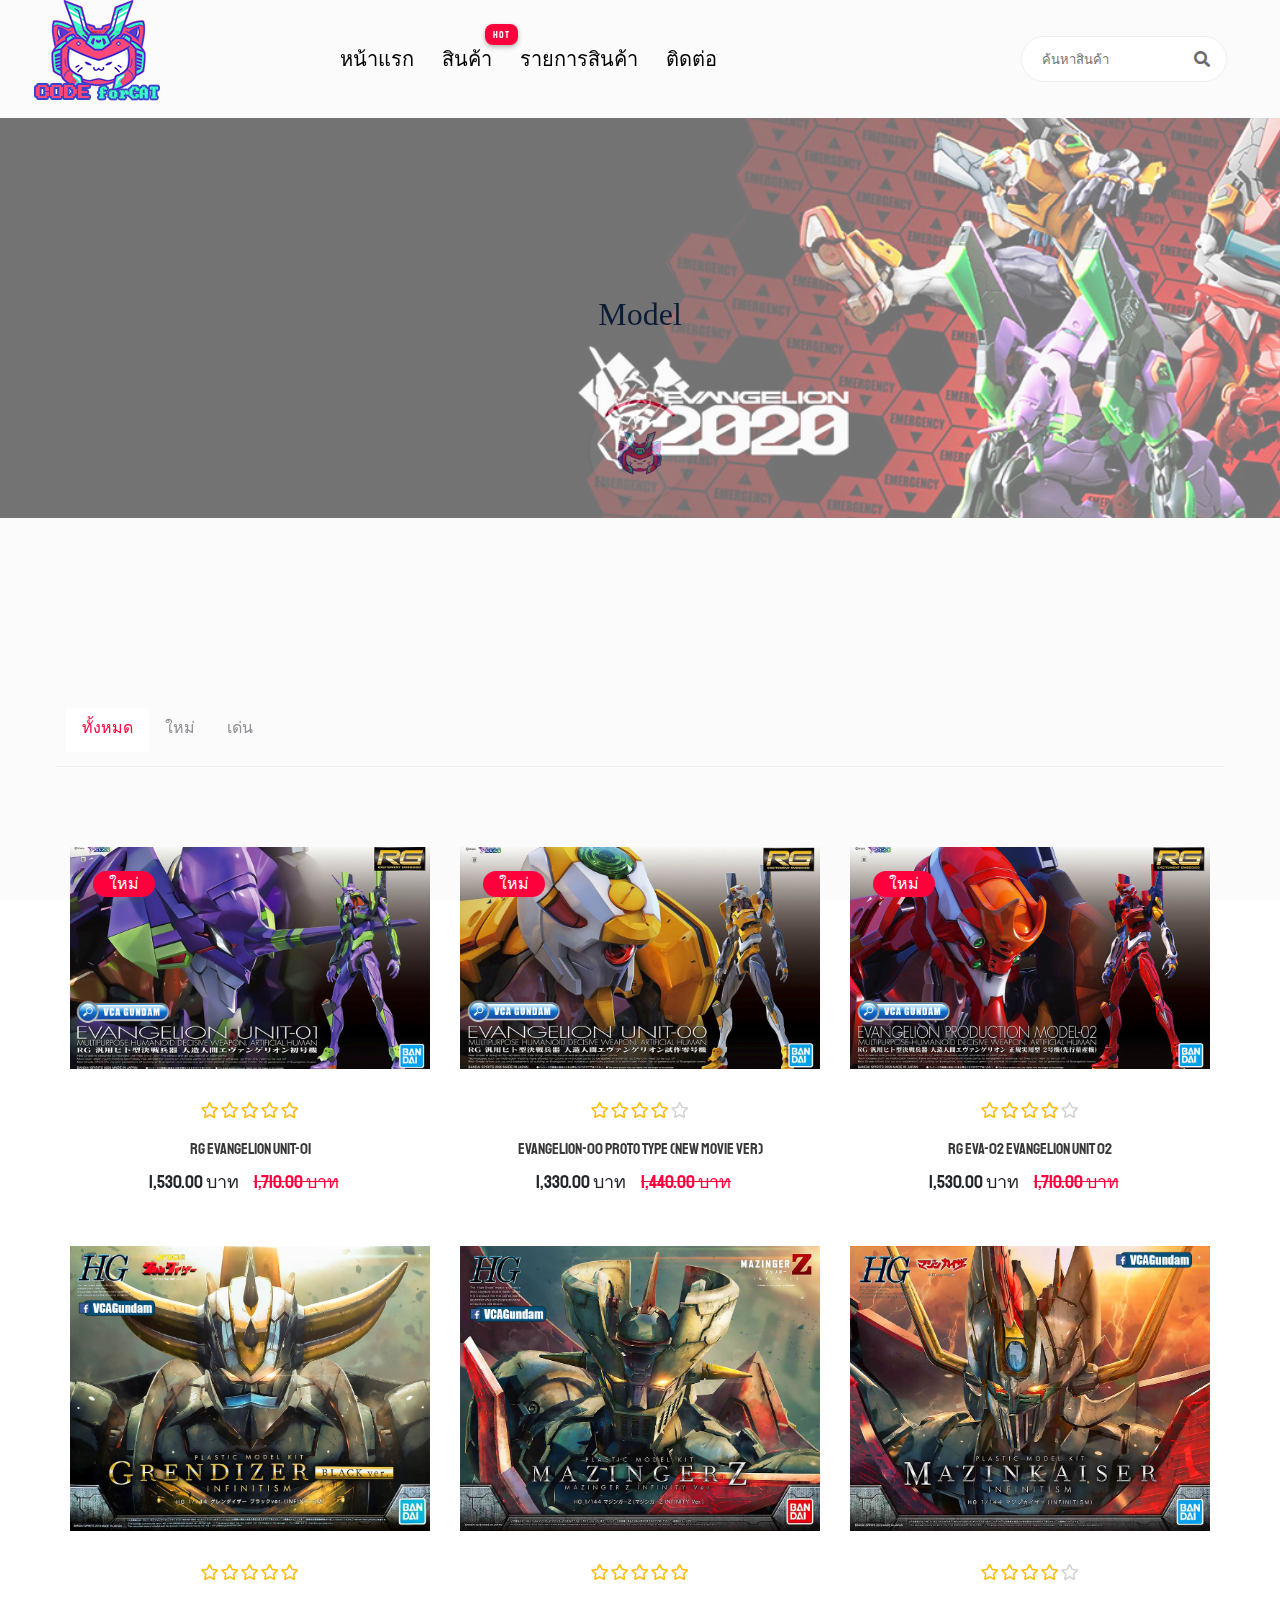
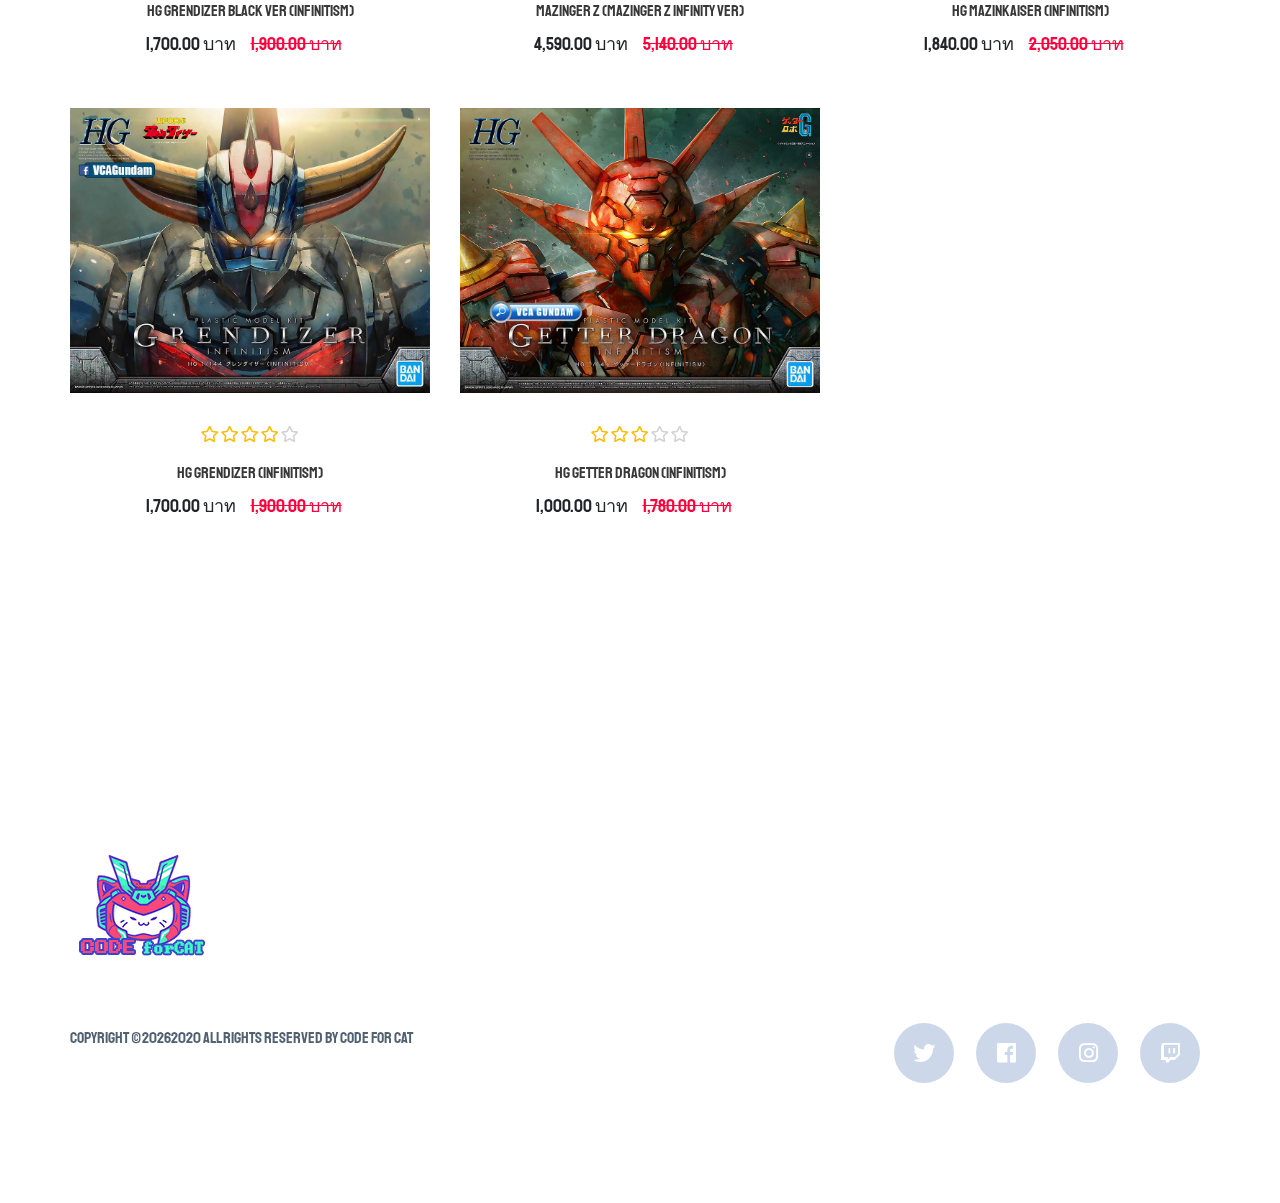
<file: model.html>
<!doctype html>
<html class="no-js" lang="zxx">

<head>
    <meta charset="utf-8">
    <meta http-equiv="x-ua-compatible" content="ie=edge">
    <title> Model </title>
    <meta name="description" content="">
    <meta name="viewport" content="width=device-width, initial-scale=1">
    <link rel="manifest" href="site.webmanifest">
    <link rel="shortcut icon" type="image/x-icon" href="assets/img/favicon.ico">

    <!-- CSS here -->
        <link rel="stylesheet" href="assets/css/bootstrap.min.css">
        <link rel="stylesheet" href="assets/css/owl.carousel.min.css">
        <link rel="stylesheet" href="assets/css/flaticon.css">
        <link rel="stylesheet" href="assets/css/slicknav.css">
        <link rel="stylesheet" href="assets/css/animate.min.css">
        <link rel="stylesheet" href="assets/css/magnific-popup.css">
        <link rel="stylesheet" href="assets/css/fontawesome-all.min.css">
        <link rel="stylesheet" href="assets/css/themify-icons.css">
        <link rel="stylesheet" href="assets/css/slick.css">
        <link rel="stylesheet" href="assets/css/nice-select.css">
        <link rel="stylesheet" href="assets/css/style.css">
        <link rel="stylesheet" href="assets/css/footer.css">
</head>

   <body>
       
    <!-- Preloader Start -->
    <div id="preloader-active">
        <div class="preloader d-flex align-items-center justify-content-center">
            <div class="preloader-inner position-relative">
                <div class="preloader-circle"></div>
                <div class="preloader-img pere-text">
                    <img src="assets/img/logo/prelo.png" alt="">
                </div>
            </div>
        </div>
    </div>
    <!-- Preloader Start -->

    <header>
       <!-- Header Start -->
       <div class="header-area">
        <div class="main-header ">
            
           <div class="header-bottom  header-sticky">
                <div class="container-fluid">
                    <div class="row align-items-center">
                        <!-- Logo -->
                        <div class="col-xl-1 col-lg-1 col-md-1 col-sm-3">
                            <div class="logo">
                              <a href="index.html"><img src="assets/img/logo/logo.png" alt=""></a>
                            </div>
                        </div>
                        <div class="col-xl-6 col-lg-8 col-md-7 col-sm-5">
                            <!-- Main-menu -->
                            <div class="main-menu f-right d-none d-lg-block">
                                <nav>                                                
                                    <ul id="navigation">                                                                                                                                     
                                        <li><a href="index.html">หน้าแรก</a></li>
                                        
                                        <li class="hot"><a href="#">สินค้า</a>
                                            <ul class="submenu">
                                                <li class="hot"><a href="gunpla.html">Gunpla</a></li>
                                                <li><a href="model.html">Model</a></li>
                                                <li><a href="figurine.html">Figurine</a></li>
                                            </ul></li>
                                        <li><a href="product_list.html">รายการสินค้า</a>                                            
                                        </li>
                                       
                                        
                                        <li><a href="contact.html">ติดต่อ</a></li>
                                    </ul>
                                </nav>
                            </div>
                        </div> 
                        <div class="col-xl-5 col-lg-3 col-md-3 col-sm-3 fix-card">
                            <ul class="header-right f-right d-none d-lg-block d-flex justify-content-between">
                                <li class="d-none d-xl-block">
                                    <div class="form-box f-right ">
                                        <input type="text" name="Search" placeholder="ค้นหาสินค้า">
                                        <div class="search-icon">
                                            <i class="fas fa-search special-tag"></i>
                                        </div>
                                    </div>
                                 </li>
                                <li class=" d-none d-xl-block">
                                   
                                </li>
                                <li>
                                   
                                </li>
                               
                            </ul>
                        </div>
                        <!-- Mobile Menu -->
                            <div class="col-12">
                                <div class="mobile_menu d-block d-lg-none"></div>
                            </div>
                        </div>
                    </div>
               </div>
            </div>
       </div>
        <!-- Header End -->
    </header>

    <main>

        <!-- slider Area Start-->
        <div class="slider-area ">
            <!-- Mobile Menu -->
            <div class="single-slider slider-height2 d-flex align-items-center" data-background="assets/img/hero/modelbaner.jpg">
                <div class="container">
                    <div class="row">
                        <div class="col-xl-12">
                            <div class="hero-cap text-center">
                                <h2>Model</h2>
                            </div>
                        </div>
                    </div>
                </div>
            </div>
        </div>
        <!-- slider Area End-->

        <!-- Latest Products Start -->
        <section class="latest-product-area latest-padding">
            <div class="container">
                <div class="row product-btn d-flex justify-content-between">
                        <div class="properties__button">
                            <!--Nav Button  -->
                            <nav>                                                                                                
                                <div class="nav nav-tabs" id="nav-tab" role="tablist">
                                    <a class="nav-item nav-link active" id="nav-home-tab" data-toggle="tab" href="#nav-home" role="tab" aria-controls="nav-home" aria-selected="true">ทั้งหมด</a>
                                    <a class="nav-item nav-link" id="nav-profile-tab" data-toggle="tab" href="#nav-profile" role="tab" aria-controls="nav-profile" aria-selected="false">ใหม่</a>
                                    <a class="nav-item nav-link" id="nav-contact-tab" data-toggle="tab" href="#nav-contact" role="tab" aria-controls="nav-contact" aria-selected="false">เด่น</a>
<!--<a class="nav-item nav-link" id="nav-last-tab" data-toggle="tab" href="#nav-last" role="tab" aria-controls="nav-contact" aria-selected="false">ลดพิเศษ</a>-->
                                </div>
                            </nav>
                            <!--End Nav Button  -->
                        </div>
                        
                        
                </div>
                   <!-- Nav Card -->
                   <div class="tab-content" id="nav-tabContent">
                    <!-- card oneทั้งหมด -->
                    <div class="tab-pane fade show active" id="nav-home" role="tabpanel" aria-labelledby="nav-home-tab">
                        <div class="row">
                            <div class="col-xl-4 col-lg-4 col-md-6">
                                <div class="single-product mb-60">
                                    <div class="product-img">
                                        <img src="assets/img/categori/product21.jpg" alt="">
                                        <div class="new-product">
                                            <span>ใหม่</span>
                                        </div>
                                    </div>
                                    <div class="product-caption">
                                        <div class="product-ratting">
                                            <i class="far fa-star"></i>
                                            <i class="far fa-star"></i>
                                            <i class="far fa-star"></i>
                                            <i class="far fa-star"></i>
                                            <i class="far fa-star"></i>
                                        </div>
                                        <h4><a href="#">RG EVANGELION UNIT-01</a></h4>
                                        <div class="price">
                                            <ul>
                                                <li>1,530.00 บาท</li>
                                                <li class="discount">1,710.00 บาท</li>
                                            </ul>
                                        </div>
                                    </div>
                                </div>
                            </div>

                             <div class="col-xl-4 col-lg-4 col-md-6">
                                <div class="single-product mb-60">
                                    <div class="product-img">
                                        <img src="assets/img/categori/product22.jpg" alt="">
                                        <div class="new-product">
                                            <span>ใหม่</span>
                                        </div>
                                    </div>
                                    <div class="product-caption">
                                        <div class="product-ratting">
                                            <i class="far fa-star"></i>
                                            <i class="far fa-star"></i>
                                            <i class="far fa-star"></i>
                                            <i class="far fa-star"></i>
                                            <i class="far fa-star low-star"></i>
                                        </div>
                                        <h4><a href="#">EVANGELION-00 PROTO TYPE (NEW MOVIE VER)</a></h4>
                                        <div class="price">
                                            <ul>
                                                <li>1,330.00 บาท</li>
                                                <li class="discount">1,440.00 บาท</li>
                                            </ul>
                                        </div>
                                    </div>
                                </div>
                            </div>

                            <div class="col-xl-4 col-lg-4 col-md-6">
                                <div class="single-product mb-60">
                                    <div class="product-img">
                                        <img src="assets/img/categori/product23.jpg" alt="">
                                        <div class="new-product">
                                            <span>ใหม่</span>
                                        </div>
                                    </div>
                                    <div class="product-caption">
                                        <div class="product-ratting">
                                            <i class="far fa-star"></i>
                                            <i class="far fa-star"></i>
                                            <i class="far fa-star"></i>
                                            <i class="far fa-star"></i>
                                            <i class="far fa-star low-star"></i>
                                        </div>
                                        <h4><a href="#">RG EVA-02 EVANGELION UNIT 02</a></h4>
                                        <div class="price">
                                            <ul>
                                                <li>1,530.00 บาท</li>
                                                <li class="discount">1,710.00 บาท</li>
                                            </ul>
                                        </div>
                                    </div>
                                </div>
                            </div>


                            <div class="col-xl-4 col-lg-4 col-md-6">
                                <div class="single-product mb-60">
                                    <div class="product-img">
                                        <img src="assets/img/categori/product15.jpg" alt="">
                                         
                                    </div>
                                    <div class="product-caption">
                                        <div class="product-ratting">
                                            <i class="far fa-star"></i>
                                            <i class="far fa-star"></i>
                                            <i class="far fa-star"></i>
                                            <i class="far fa-star"></i>
                                            <i class="far fa-star"></i>
                                        </div>
                                        <h4><a href="#">HG GRENDIZER BLACK VER (INFINITISM)</a></h4>
                                        <div class="price">
                                            <ul>
                                                <li>1,700.00 บาท</li>
                                                <li class="discount">1,900.00 บาท</li>
                                            </ul>
                                        </div>
                                    </div>
                                </div>
                            </div>


                            <div class="col-xl-4 col-lg-4 col-md-6">
                                <div class="single-product mb-60">
                                    <div class="product-img">
                                        <img src="assets/img/categori/product16.jpg" alt="">
                                         
                                    </div>
                                    <div class="product-caption">
                                        <div class="product-ratting">
                                            <i class="far fa-star"></i>
                                            <i class="far fa-star"></i>
                                            <i class="far fa-star"></i>
                                            <i class="far fa-star"></i>
                                            <i class="far fa-star"></i>
                                        </div>
                                        <h4><a href="#">MAZINGER Z (MAZINGER Z INFINITY VER)</a></h4>
                                        <div class="price">
                                            <ul>
                                                <li>4,590.00 บาท</li>
                                                <li class="discount">5,140.00 บาท</li>
                                            </ul>
                                        </div>
                                    </div>
                                </div>
                            </div>

                            
                            <div class="col-xl-4 col-lg-4 col-md-6">
                                <div class="single-product mb-60">
                                    <div class="product-img">
                                        <img src="assets/img/categori/product17.jpg" alt="">
                                         
                                    </div>
                                    <div class="product-caption">
                                        <div class="product-ratting">
                                            <i class="far fa-star"></i>
                                            <i class="far fa-star"></i>
                                            <i class="far fa-star"></i>
                                            <i class="far fa-star"></i>
                                            <i class="far fa-star low-star"></i>
                                        </div>
                                        <h4><a href="#">HG MAZINKAISER (INFINITISM)</a></h4>
                                        <div class="price">
                                            <ul>
                                                <li>1,840.00 บาท</li>
                                                <li class="discount">2,050.00 บาท</li>
                                            </ul>
                                        </div>
                                    </div>
                                </div>
                            </div>


                            <div class="col-xl-4 col-lg-4 col-md-6">
                                <div class="single-product mb-60">
                                    <div class="product-img">
                                        <img src="assets/img/categori/product18.jpg" alt="">
                                         
                                    </div>
                                    <div class="product-caption">
                                        <div class="product-ratting">
                                            <i class="far fa-star"></i>
                                            <i class="far fa-star"></i>
                                            <i class="far fa-star"></i>
                                            <i class="far fa-star"></i>
                                            <i class="far fa-star low-star"></i>
                                        </div>
                                        <h4><a href="#">HG GRENDIZER (INFINITISM)</a></h4>
                                        <div class="price">
                                            <ul>
                                                <li>1,700.00 บาท</li>
                                                <li class="discount">1,900.00 บาท</li>
                                            </ul>
                                        </div>
                                    </div>
                                </div>
                            </div>

                            
                            <div class="col-xl-4 col-lg-4 col-md-6">
                                <div class="single-product mb-60">
                                    <div class="product-img">
                                        <img src="assets/img/categori/product19.jpg" alt="">
                                         
                                    </div>
                                    <div class="product-caption">
                                        <div class="product-ratting">
                                            <i class="far fa-star"></i>
                                            <i class="far fa-star"></i>
                                            <i class="far fa-star"></i>
                                            <i class="far fa-star low-star"></i>
                                            <i class="far fa-star low-star"></i>
                                        </div>
                                        <h4><a href="#">HG GETTER DRAGON (INFINITISM)</a></h4>
                                        <div class="price">
                                            <ul>
                                                <li>1,000.00 บาท</li>
                                                <li class="discount">1,780.00 บาท</li>
                                            </ul>
                                        </div>
                                    </div>
                                </div>
                            </div>


                            
                        </div>
                    </div>

                    <!-- Card two new -->
                    <div class="tab-pane fade" id="nav-profile" role="tabpanel" aria-labelledby="nav-profile-tab">
                        <div class="row">
                            <div class="col-xl-4 col-lg-4 col-md-6">
                                <div class="single-product mb-60">
                                    <div class="product-img">
                                        <img src="assets/img/categori/product21.jpg" alt="">
                                        <div class="new-product">
                                            <span>ใหม่</span>
                                        </div>
                                    </div>
                                    <div class="product-caption">
                                        <div class="product-ratting">
                                            <i class="far fa-star"></i>
                                            <i class="far fa-star"></i>
                                            <i class="far fa-star"></i>
                                            <i class="far fa-star"></i>
                                            <i class="far fa-star"></i>
                                        </div>
                                        <h4><a href="#">RG EVANGELION UNIT-01</a></h4>
                                        <div class="price">
                                            <ul>
                                                <li>1,530.00 บาท</li>
                                                <li class="discount">1,710.00 บาท</li>
                                            </ul>
                                        </div>
                                    </div>
                                </div>
                            </div>

                             <div class="col-xl-4 col-lg-4 col-md-6">
                                <div class="single-product mb-60">
                                    <div class="product-img">
                                        <img src="assets/img/categori/product22.jpg" alt="">
                                        <div class="new-product">
                                            <span>ใหม่</span>
                                        </div>
                                    </div>
                                    <div class="product-caption">
                                        <div class="product-ratting">
                                            <i class="far fa-star"></i>
                                            <i class="far fa-star"></i>
                                            <i class="far fa-star"></i>
                                            <i class="far fa-star"></i>
                                            <i class="far fa-star low-star"></i>
                                        </div>
                                        <h4><a href="#">EVANGELION-00 PROTO TYPE (NEW MOVIE VER)</a></h4>
                                        <div class="price">
                                            <ul>
                                                <li>1,330.00 บาท</li>
                                                <li class="discount">1,440.00 บาท</li>
                                            </ul>
                                        </div>
                                    </div>
                                </div>
                            </div>

                            <div class="col-xl-4 col-lg-4 col-md-6">
                                <div class="single-product mb-60">
                                    <div class="product-img">
                                        <img src="assets/img/categori/product23.jpg" alt="">
                                        <div class="new-product">
                                            <span>ใหม่</span>
                                        </div>
                                    </div>
                                    <div class="product-caption">
                                        <div class="product-ratting">
                                            <i class="far fa-star"></i>
                                            <i class="far fa-star"></i>
                                            <i class="far fa-star"></i>
                                            <i class="far fa-star"></i>
                                            <i class="far fa-star low-star"></i>
                                        </div>
                                        <h4><a href="#">RG EVA-02 EVANGELION UNIT 02</a></h4>
                                        <div class="price">
                                            <ul>
                                                <li>1,530.00 บาท</li>
                                                <li class="discount">1,710.00 บาท</li>
                                            </ul>
                                        </div>
                                    </div>
                                </div>
                            </div>
                        </div>
                    </div>
                    <!-- Card threeเด่น -->
                    <div class="tab-pane fade" id="nav-contact" role="tabpanel" aria-labelledby="nav-contact-tab">
                        <div class="row">
                            <div class="col-xl-4 col-lg-4 col-md-6">
                                <div class="single-product mb-60">
                                    <div class="product-img">
                                        <img src="assets/img/categori/product21.jpg" alt="">
                                        <div class="new-product">
                                            <span>ใหม่</span>
                                        </div>
                                    </div>
                                    <div class="product-caption">
                                        <div class="product-ratting">
                                            <i class="far fa-star"></i>
                                            <i class="far fa-star"></i>
                                            <i class="far fa-star"></i>
                                            <i class="far fa-star"></i>
                                            <i class="far fa-star"></i>
                                        </div>
                                        <h4><a href="#">RG EVANGELION UNIT-01</a></h4>
                                        <div class="price">
                                            <ul>
                                                <li>1,530.00 บาท</li>
                                                <li class="discount">1,710.00 บาท</li>
                                            </ul>
                                        </div>
                                    </div>
                                </div>
                            </div>
                            <div class="col-xl-4 col-lg-4 col-md-6">
                                <div class="single-product mb-60">
                                    <div class="product-img">
                                        <img src="assets/img/categori/product15.jpg" alt="">
                                         
                                    </div>
                                    <div class="product-caption">
                                        <div class="product-ratting">
                                            <i class="far fa-star"></i>
                                            <i class="far fa-star"></i>
                                            <i class="far fa-star"></i>
                                            <i class="far fa-star"></i>
                                            <i class="far fa-star"></i>
                                        </div>
                                        <h4><a href="#">HG GRENDIZER BLACK VER (INFINITISM)</a></h4>
                                        <div class="price">
                                            <ul>
                                                <li>1,700.00 บาท</li>
                                                <li class="discount">1,900.00 บาท</li>
                                            </ul>
                                        </div>
                                    </div>
                                </div>
                            </div>


                            <div class="col-xl-4 col-lg-4 col-md-6">
                                <div class="single-product mb-60">
                                    <div class="product-img">
                                        <img src="assets/img/categori/product16.jpg" alt="">
                                         
                                    </div>
                                    <div class="product-caption">
                                        <div class="product-ratting">
                                            <i class="far fa-star"></i>
                                            <i class="far fa-star"></i>
                                            <i class="far fa-star"></i>
                                            <i class="far fa-star"></i>
                                            <i class="far fa-star"></i>
                                        </div>
                                        <h4><a href="#">MAZINGER Z (MAZINGER Z INFINITY VER)</a></h4>
                                        <div class="price">
                                            <ul>
                                                <li>4,590.00 บาท</li>
                                                <li class="discount">5,140.00 บาท</li>
                                            </ul>
                                        </div>
                                    </div>
                                </div>
                            </div>
                        </div>
                    </div>
                    <!-- card foureพิเศษ -->
                    <div class="tab-pane fade" id="nav-last" role="tabpanel" aria-labelledby="nav-last-tab">
                        <div class="row">
                            <div class="col-xl-4 col-lg-4 col-md-6">
                                <div class="single-product mb-60">
                                    <div class="product-img">
                                        <img src="assets/img/categori/product19.jpg" alt="">
                                         
                                    </div>
                                    <div class="product-caption">
                                        <div class="product-ratting">
                                            <i class="far fa-star"></i>
                                            <i class="far fa-star"></i>
                                            <i class="far fa-star"></i>
                                            <i class="far fa-star low-star"></i>
                                            <i class="far fa-star low-star"></i>
                                        </div>
                                        <h4><a href="#">HG GETTER DRAGON (INFINITISM)</a></h4>
                                        <div class="price">
                                            <ul>
                                                <li>1,000.00 บาท</li>
                                                <li class="discount">1,780.00 บาท</li>
                                            </ul>
                                        </div>
                                    </div>
                                </div>
                            </div>
                        </div>
                    </div>
                </div>
                <!-- End Nav Card -->
            </div>
        </section>
        <!-- Latest Products End -->

        
        
        <!-- Gallery Start-->
        <!--div class="gallery-wrapper lf-padding">
            <div class="gallery-area">
                <div class="container-fluid">
                    <div class="row">
                        <div class="gallery-items">
                            <img src="assets/img/gallery/gallery1.jpg" alt="">
                        </div> 
                        <div class="gallery-items">
                            <img src="assets/img/gallery/gallery2.jpg" alt="">
                        </div>
                        <div class="gallery-items">
                            <img src="assets/img/gallery/gallery3.jpg" alt="">
                        </div>
                        <div class="gallery-items">
                            <img src="assets/img/gallery/gallery4.jpg" alt="">
                        </div>
                        <div class="gallery-items">
                            <img src="assets/img/gallery/gallery5.jpg" alt="">
                        </div>
                    </div>
                </div>
            </div>
        </div>
        <!-- Gallery End-->

    </main>
    <footer>
        <div class="footer-area footer-padding">
            <div class="container">
                <div class="row d-flex justify-content-between">
                    <div class="col-xl-3 col-lg-3 col-md-5 col-sm-6">
                       <div class="single-footer-caption mb-50">
                         <div class="single-footer-caption mb-30">
                              <!-- logo -->
                             <div class="footer-logo">
                                 <a href="index.html"><img src="assets/img/logo/logo2_footer.png" alt=""></a>
                             </div>
                             <div class="footer-tittle">
                                 <div class="footer-pera">
                                     
                                </div>
                             </div>
                         </div>
                       </div>
                    </div>
                    
                    
                    
                </div>
                <!-- Footer bottom -->
                <div class="row">
                 <div class="col-xl-7 col-lg-7 col-md-7">
                     <div class="footer-copy-right">
                         <p>
    Copyright ©<script>document.write(new Date().getFullYear());</script>2020 All Rights Reserved by CODE for CAT </a>
    </p>                   </div>
                 </div>
                  <div class="col-xl-5 col-lg-5 col-md-5">
                     <div class="footer-copy-right f-right">
                         <!-- social -->
                         <ul class="social-network social-circle">
                            <li><a class="icoTwitter" href="https://twitter.com/El_______lE" title="Twitter"><i class="fab fa-twitter"></i></a></li>
                            <li><a class="icoFacebook" href="https://www.facebook.com/brawbank" title="Facebook"><i class="fab fa-facebook"></i></a></li>
                            <li><a class="icoInstagram" href="https://www.instagram.com/cryst_als/" title="Instagram"><i class="fab fa-instagram"></i></a></li>
                            <li><a class="icoInstagram" href="https://www.twitch.tv/blaaankk" title="twitch"><i class="fab fa-twitch"></i></a></li>
                          </ul>
                     </div>
                 </div>
             </div>
            </div>
        </div>
    </footer>
    <!-- Footer End-->
	<!-- JS here -->
	
		<!-- All JS Custom Plugins Link Here here -->
        <script src="./assets/js/vendor/modernizr-3.5.0.min.js"></script>
		
		<!-- Jquery, Popper, Bootstrap -->
		<script src="./assets/js/vendor/jquery-1.12.4.min.js"></script>
        <script src="./assets/js/popper.min.js"></script>
        <script src="./assets/js/bootstrap.min.js"></script>
	    <!-- Jquery Mobile Menu -->
        <script src="./assets/js/jquery.slicknav.min.js"></script>

		<!-- Jquery Slick , Owl-Carousel Plugins -->
        <script src="./assets/js/owl.carousel.min.js"></script>
        <script src="./assets/js/slick.min.js"></script>

		<!-- One Page, Animated-HeadLin -->
        <script src="./assets/js/wow.min.js"></script>
		<script src="./assets/js/animated.headline.js"></script>
        <script src="./assets/js/jquery.magnific-popup.js"></script>

		<!-- Scrollup, nice-select, sticky -->
        <script src="./assets/js/jquery.scrollUp.min.js"></script>
        <script src="./assets/js/jquery.nice-select.min.js"></script>
		<script src="./assets/js/jquery.sticky.js"></script>
        
        <!-- contact js -->
        <script src="./assets/js/contact.js"></script>
        <script src="./assets/js/jquery.form.js"></script>
        <script src="./assets/js/jquery.validate.min.js"></script>
        <script src="./assets/js/mail-script.js"></script>
        <script src="./assets/js/jquery.ajaxchimp.min.js"></script>
        
		<!-- Jquery Plugins, main Jquery -->	
        <script src="./assets/js/plugins.js"></script>
        <script src="./assets/js/main.js"></script>
        
    </body>
</html>
</file>
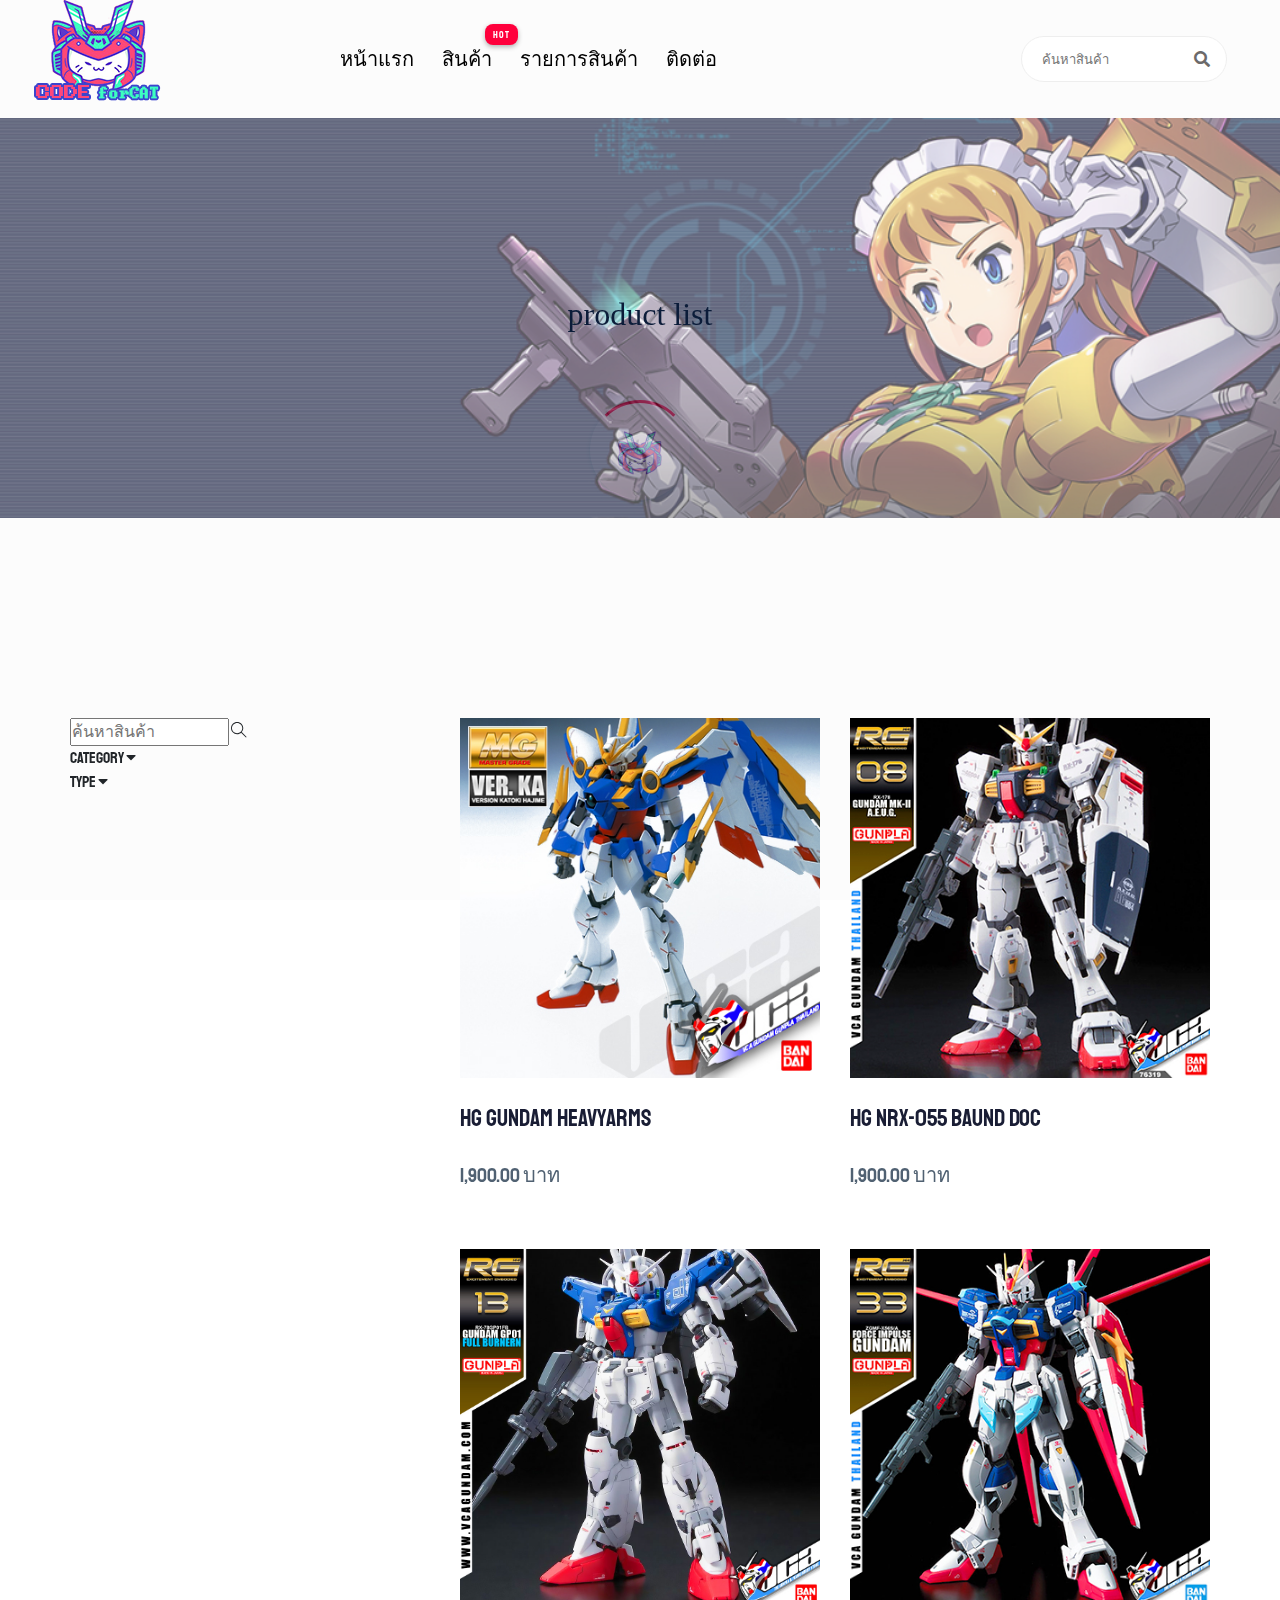
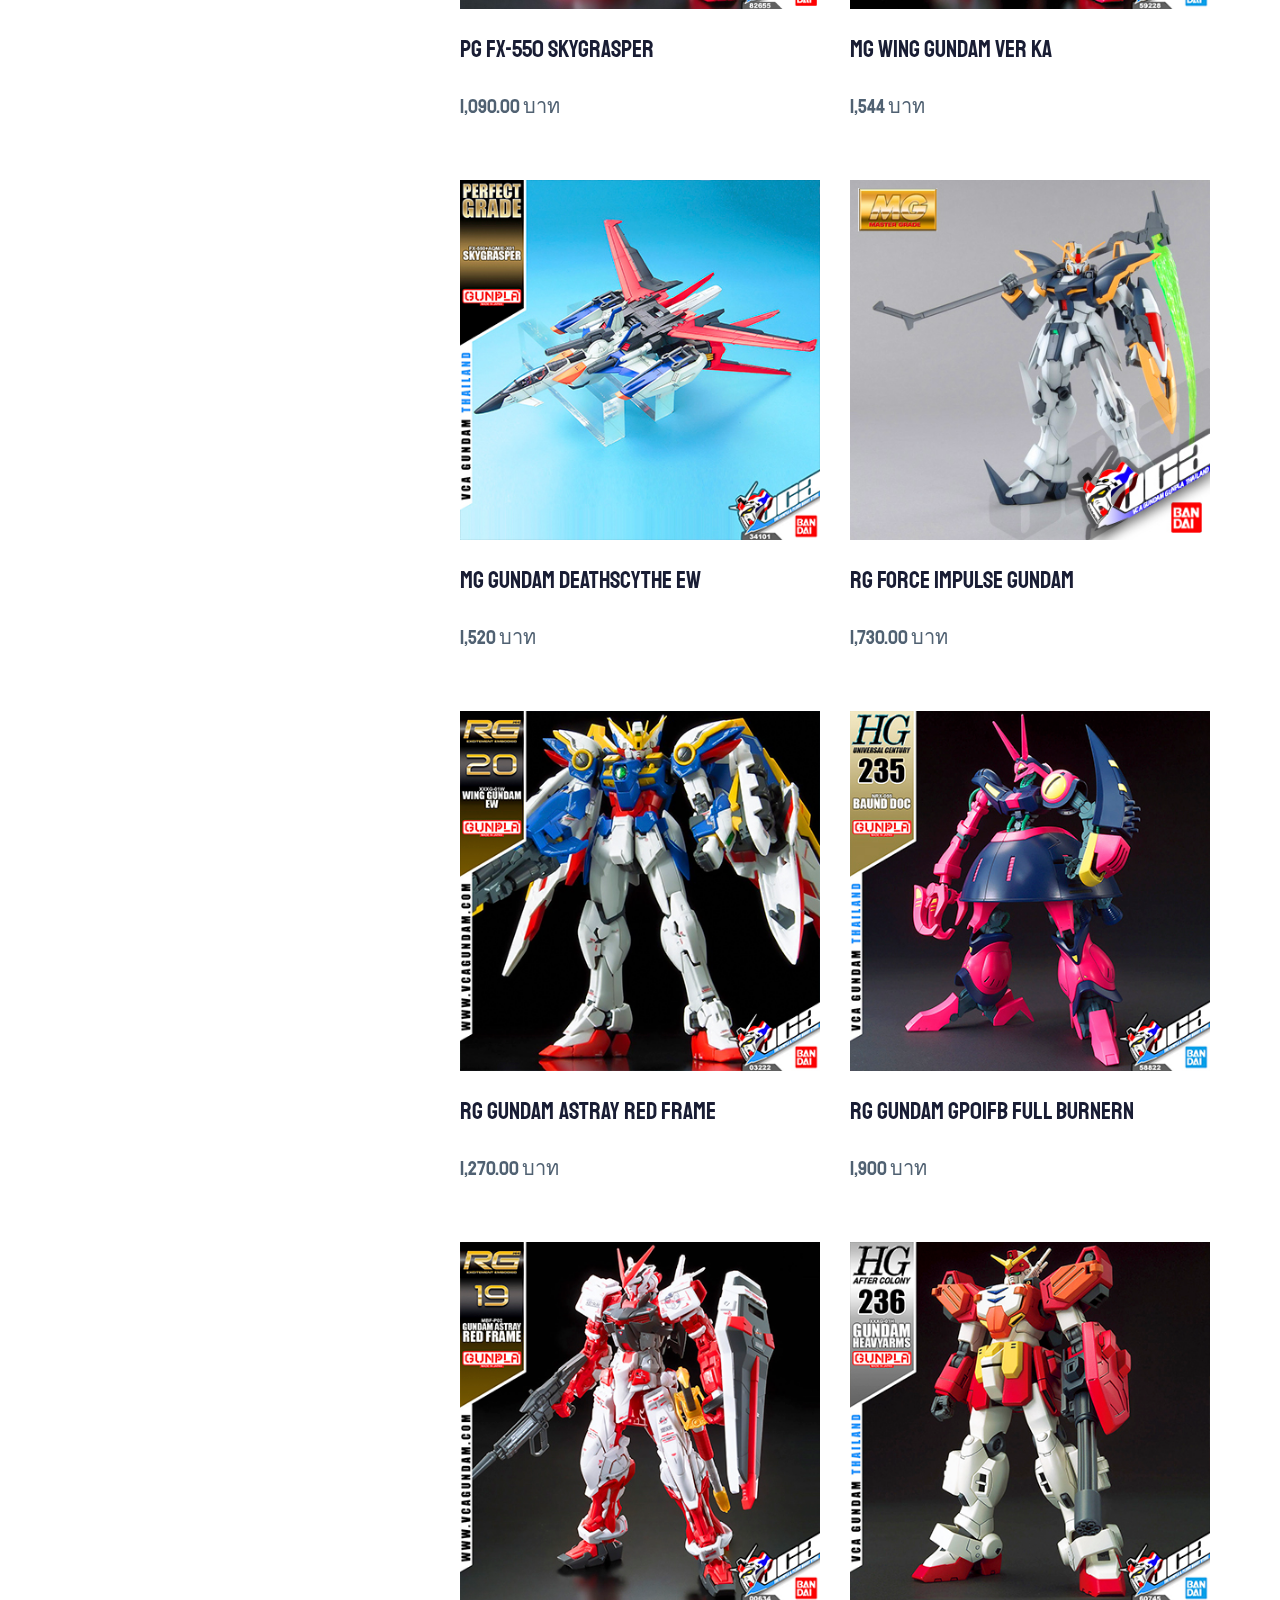
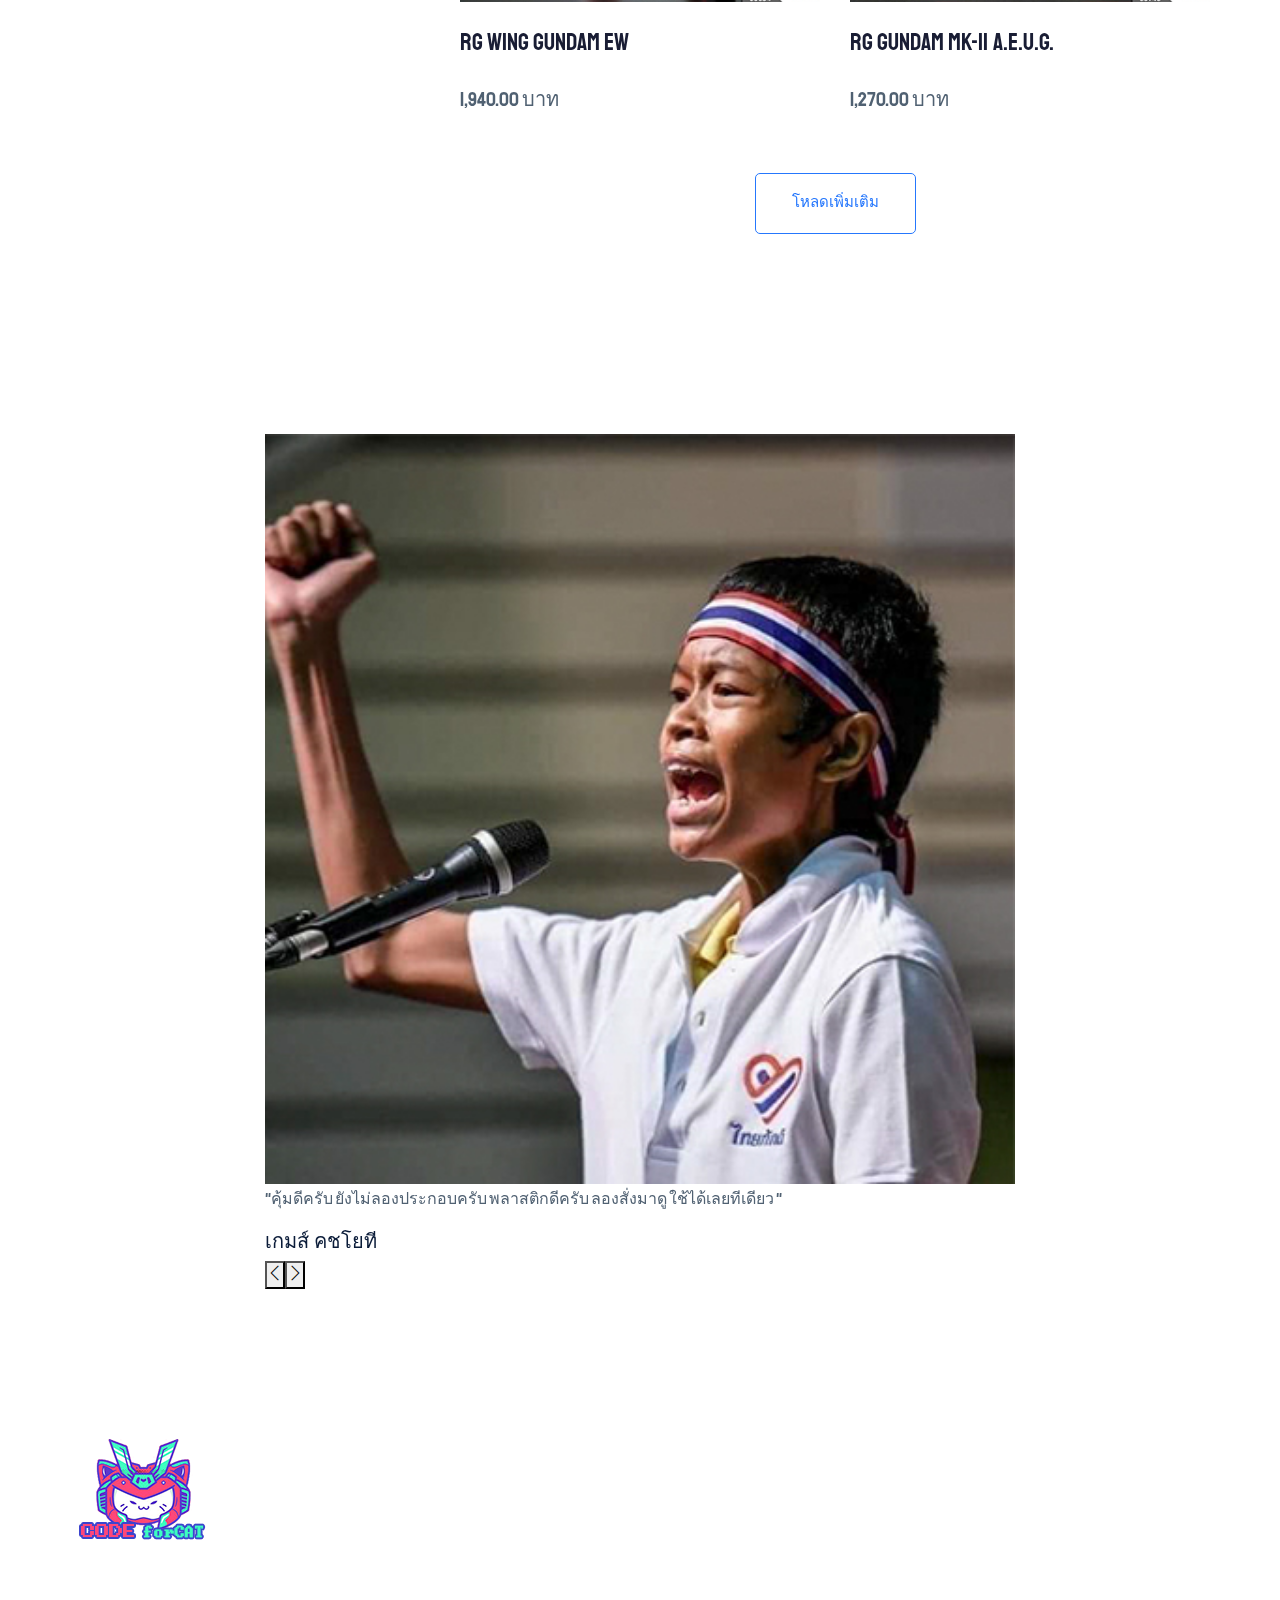
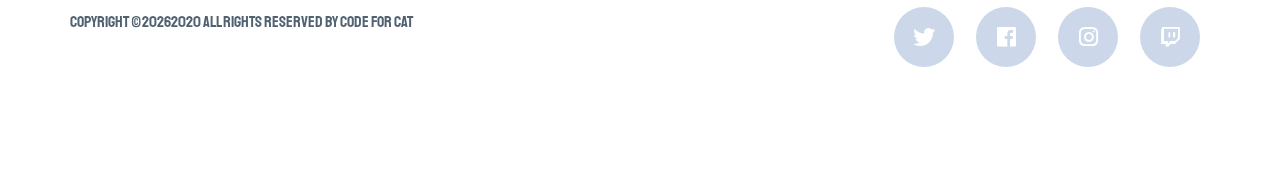
<file: product_list.html>
<!doctype html>
<html lang="zxx">

<head>

    <meta charset="utf-8">
    <meta http-equiv="x-ua-compatible" content="ie=edge">
    <title> Product List</title>
    <meta name="description" content="">
    <meta name="viewport" content="width=device-width, initial-scale=1">
    <link rel="manifest" href="site.webmanifest">
    <link rel="shortcut icon" type="image/x-icon" href="assets/img/favicon.ico">

    <!-- CSS here -->
        <link rel="stylesheet" href="assets/css/bootstrap.min.css">
        <link rel="stylesheet" href="assets/css/owl.carousel.min.css">
        <link rel="stylesheet" href="assets/css/flaticon.css">
        <link rel="stylesheet" href="assets/css/slicknav.css">
        <link rel="stylesheet" href="assets/css/animate.min.css">
        <link rel="stylesheet" href="assets/css/magnific-popup.css">
        <link rel="stylesheet" href="assets/css/fontawesome-all.min.css">
        <link rel="stylesheet" href="assets/css/themify-icons.css">
        <link rel="stylesheet" href="assets/css/slick.css">
        <link rel="stylesheet" href="assets/css/nice-select.css">
        <link rel="stylesheet" href="assets/css/style.css">
        <link rel="stylesheet" href="assets/css/footer.css">

</head>

<body>
<!-- Preloader Start -->
<div id="preloader-active">
        <div class="preloader d-flex align-items-center justify-content-center">
            <div class="preloader-inner position-relative">
                <div class="preloader-circle"></div>
                <div class="preloader-img pere-text">
                    <img src="assets/img/logo/prelo.png" alt="">
                </div>
            </div>
        </div>
    </div>
<!-- Preloader ENd -->
    <header>
       <!-- Header Start -->
       <div class="header-area">
        <div class="main-header ">
            
           <div class="header-bottom  header-sticky">
                <div class="container-fluid">
                    <div class="row align-items-center">
                        <!-- Logo -->
                        <div class="col-xl-1 col-lg-1 col-md-1 col-sm-3">
                            <div class="logo">
                              <a href="index.html"><img src="assets/img/logo/logo.png" alt=""></a>
                            </div>
                        </div>
                        <div class="col-xl-6 col-lg-8 col-md-7 col-sm-5">
                            <!-- Main-menu -->
                            <div class="main-menu f-right d-none d-lg-block">
                                <nav>                                                
                                    <ul id="navigation">                                                                                                                                     
                                        <li><a href="index.html">หน้าแรก</a></li>
                                        
                                        <li class="hot"><a href="#">สินค้า</a>
                                            <ul class="submenu">
                                                <li class="hot"><a href="gunpla.html">Gunpla</a></li>
                                                <li><a href="model.html">Model</a></li>
                                                <li><a href="figurine.html">Figurine</a></li>
                                            </ul></li>
                                        <li><a href="product_list.html">รายการสินค้า</a>                                            
                                        </li>
                                       
                                        
                                        <li><a href="contact.html">ติดต่อ</a></li>
                                    </ul>
                                </nav>
                            </div>
                        </div> 
                        <div class="col-xl-5 col-lg-3 col-md-3 col-sm-3 fix-card">
                            <ul class="header-right f-right d-none d-lg-block d-flex justify-content-between">
                                <li class="d-none d-xl-block">
                                    <div class="form-box f-right ">
                                        <input type="text" name="Search" placeholder="ค้นหาสินค้า">
                                        <div class="search-icon">
                                            <i class="fas fa-search special-tag"></i>
                                        </div>
                                    </div>
                                 </li>
                                <li class=" d-none d-xl-block">
                                   
                                </li>
                                <li>
                                   
                                </li>
                               
                            </ul>
                        </div>
                        <!-- Mobile Menu -->
                        <div class="col-12">
                            <div class="mobile_menu d-block d-lg-none"></div>
                        </div>
                    </div>
                </div>
           </div>
        </div>
   </div>
        <!-- Header End -->
    </header>

    <!-- slider Area Start-->
    <div class="slider-area ">
        <!-- Mobile Menu -->
        <div class="single-slider slider-height2 d-flex align-items-center" data-background="assets/img/hero/category.jpg">
            <div class="container">
                <div class="row">
                    <div class="col-xl-12">
                        <div class="hero-cap text-center">
                            <h2>product list</h2>
                        </div>
                    </div>
                </div>
            </div>
        </div>
    </div>
    <!-- slider Area End-->
    
    <!-- product list part start-->
    <section class="product_list section_padding">
        <div class="container">
            <div class="row">
                <div class="col-md-4">
                    <div class="product_sidebar">
                        <div class="single_sedebar">
                            <form action="#">
                                <input type="text" name="#" placeholder="ค้นหาสินค้า">
                                <i class="ti-search"></i>
                            </form>
                        </div>
                        <div class="single_sedebar">
                            <div class="select_option">
                                <div class="select_option_list">Category <i class="right fas fa-caret-down"></i> </div>
                                <div class="select_option_dropdown">
                                    <p><a href="#">Category 1</a></p>
                                    <p><a href="#">Category 2</a></p>
                                    <p><a href="#">Category 3</a></p>
                                    <p><a href="#">Category 4</a></p>
                                </div>
                            </div>
                        </div>
                        <div class="single_sedebar">
                            <div class="select_option">
                                <div class="select_option_list">Type <i class="right fas fa-caret-down"></i> </div>
                                <div class="select_option_dropdown">
                                    <p><a href="#">Type 1</a></p>
                                    <p><a href="#">Type 2</a></p>
                                    <p><a href="#">Type 3</a></p>
                                    <p><a href="#">Type 4</a></p>
                                </div>
                            </div>
                        </div>
                    </div>
                </div>
                <div class="col-md-8">
                    <div class="product_list">
                        <div class="row">
                            <div class="col-lg-6 col-sm-6">
                                <div class="single_product_item">
                                    <img src="assets/img/categori/1.jpg" alt="" class="img-fluid">
                                    <h3> <a href="single-product.html">HG GUNDAM HEAVYARMS</a> </h3>
                                    <p>1,900.00 บาท</p>
                                </div>
                            </div>
                            <div class="col-lg-6 col-sm-6">
                                <div class="single_product_item">
                                    <img src="assets/img/categori/2.jpg" alt="" class="img-fluid">
                                    <h3> <a href="single-product.html">HG NRX-055 BAUND DOC</a> </h3>
                                    <p>1,900.00 บาท</p>
                                </div>
                            </div>
                            <div class="col-lg-6 col-sm-6">
                                <div class="single_product_item">
                                    <img src="assets/img/categori/3.jpg" alt="" class="img-fluid">
                                    <h3> <a href="single-product.html">PG FX-550 SKYGRASPER</a> </h3>
                                    <p>1,090.00 บาท</p>
                                </div>
                            </div>
                            <div class="col-lg-6 col-sm-6">
                                <div class="single_product_item">
                                    <img src="assets/img/categori/4.jpg" alt="" class="img-fluid">
                                    <h3> <a href="single-product.html">MG WING GUNDAM VER KA</a> </h3>
                                    <p>1,544 บาท</p>
                                </div>
                            </div>
                            <div class="col-lg-6 col-sm-6">
                                <div class="single_product_item">
                                    <img src="assets/img/categori/5.jpg" alt="" class="img-fluid">
                                    <h3> <a href="single-product.html">MG GUNDAM DEATHSCYTHE EW</a> </h3>
                                    <p>1,520 บาท</p>
                                </div>
                            </div>
                            <div class="col-lg-6 col-sm-6">
                              <div class="single_product_item">
                                    <img src="assets/img/categori/6.jpg" alt="" class="img-fluid">
                                <h3> <a href="single-product.html">RG FORCE IMPULSE GUNDAM</a> </h3>
                                  <p>1,730.00 บาท</p>
                                </div>
                            </div>
                            <div class="col-lg-6 col-sm-6">
                                <div class="single_product_item">
                                    <img src="assets/img/categori/7.jpg" alt="" class="img-fluid">
                                    <h3> <a href="single-product.html">RG GUNDAM ASTRAY RED FRAME</a> </h3>
                                    <p>1,270.00 บาท</p>
                                </div>
                            </div>
                            <div class="col-lg-6 col-sm-6">
                                <div class="single_product_item">
                                    <img src="assets/img/categori/8.jpg" alt="" class="img-fluid">
                                    <h3> <a href="single-product.html">RG GUNDAM GP01FB FULL BURNERN</a> </h3>
                                    <p>1,900 บาท</p>
                                </div>
                            </div>
                            <div class="col-lg-6 col-sm-6">
                                <div class="single_product_item">
                                    <img src="assets/img/categori/9.jpg" alt="" class="img-fluid">
                                    <h3> <a href="single-product.html">RG WING GUNDAM EW</a></h3>
                                    <p>1,940.00 บาท</p>
                                </div>
                            </div>
                            <div class="col-lg-6 col-sm-6">
                                <div class="single_product_item">
                                    <img src="assets/img/categori/10.jpg" alt="" class="img-fluid">
                                    <h3> <a href="single-product.html">RG GUNDAM MK-II A.E.U.G.
</a> </h3>
                                    <p>1,270.00 บาท</p>
                                </div>
                            </div>
                        </div>
                        
                    </div>
                        <div class="load_more_btn text-center">
                            <a href="#" class="btn_3">โหลดเพิ่มเติม</a>
                        </div>
                    </div>
                </div>
            </div>
        </div>
    </section>
    <!-- product list part end-->
    
    <!-- client review part here -->
    <section class="client_review">
        <div class="container">
            <div class="row justify-content-center">
                <div class="col-lg-8">
                    <div class="client_review_slider owl-carousel">
                        <div class="single_client_review">
                            <div class="client_img">
                                <img src="assets/img/client.jpg" alt="#">
                            </div>
                            <p>"คุ้มดีครับ ยังไม่ลองประกอบครับ พลาสติกดีครับ ลองสั่งมาดู ใช้ได้เลยทีเดียว
                                "</p>
                            <h5>เกมส์ คชโยที</h5>
                        </div>
                        <div class="single_client_review">
                            <div class="client_img">
                                <img src="assets/img/client_1.jpg" alt="#">
                            </div>
                            <p>"ได้รับของแล้วคับ สินค้ามีคุณภาพมากคับสวยสมราคา ชอบมากคับๆๆๆ"</p>
                            <h5>พสิษฐ์</h5>
                        </div>
                        <div class="single_client_review">
                            <div class="client_img">
                                <img src="assets/img/client_2.jpg" alt="#">
                            </div>
                            <p>"พ่อค้าหอสินค้ามากเรียบร้อยดีมาก มีกันกะแทกด้วย ที่สำคัญส่งของไวมากๆๆคร้า
                                "</p>
                            <h5>ปลาทู</h5>
                        </div>
                    </div>
                </div>
            </div>
        </div>
    </section>
    <!-- client review part end -->

    

   

    <footer>
        <div class="footer-area footer-padding">
            <div class="container">
                <div class="row d-flex justify-content-between">
                    <div class="col-xl-3 col-lg-3 col-md-5 col-sm-6">
                       <div class="single-footer-caption mb-50">
                         <div class="single-footer-caption mb-30">
                              <!-- logo -->
                             <div class="footer-logo">
                                 <a href="index.html"><img src="assets/img/logo/logo2_footer.png" alt=""></a>
                             </div>
                             <div class="footer-tittle">
                                 <div class="footer-pera">
                                     
                                </div>
                             </div>
                         </div>
                       </div>
                    </div>
                    
                    
                    
                </div>
                <!-- Footer bottom -->
                <div class="row">
                 <div class="col-xl-7 col-lg-7 col-md-7">
                     <div class="footer-copy-right">
                         <p>
    Copyright ©<script>document.write(new Date().getFullYear());</script>2020 All Rights Reserved by CODE for CAT </a>
    </p>                   </div>
                 </div>
                  <div class="col-xl-5 col-lg-5 col-md-5">
                     <div class="footer-copy-right f-right">
                         <!-- social -->
                         <ul class="social-network social-circle">
                            <li><a class="icoTwitter" href="https://twitter.com/El_______lE" title="Twitter"><i class="fab fa-twitter"></i></a></li>
                            <li><a class="icoFacebook" href="https://www.facebook.com/brawbank" title="Facebook"><i class="fab fa-facebook"></i></a></li>
                            <li><a class="icoInstagram" href="https://www.instagram.com/cryst_als/" title="Instagram"><i class="fab fa-instagram"></i></a></li>
                            <li><a class="icoInstagram" href="https://www.twitch.tv/blaaankk" title="twitch"><i class="fab fa-twitch"></i></a></li>
                          </ul>
                     </div>
                 </div>
             </div>
            </div>
        </div>
    </footer>
    <!-- Footer End-->

<!-- JS here -->
        <!-- All JS Custom Plugins Link Here here -->
        <script src="./assets/js/vendor/modernizr-3.5.0.min.js"></script>
        
        <!-- Jquery, Popper, Bootstrap -->
        <script src="./assets/js/vendor/jquery-1.12.4.min.js"></script>
        <script src="./assets/js/popper.min.js"></script>
        <script src="./assets/js/bootstrap.min.js"></script>
        <!-- Jquery Mobile Menu -->
        <script src="./assets/js/jquery.slicknav.min.js"></script>

        <!-- Jquery Slick , Owl-Carousel Plugins -->
        <script src="./assets/js/owl.carousel.min.js"></script>
        <script src="./assets/js/slick.min.js"></script>

        <!-- One Page, Animated-HeadLin -->
        <script src="./assets/js/wow.min.js"></script>
        <script src="./assets/js/animated.headline.js"></script>
        <script src="./assets/js/jquery.magnific-popup.js"></script>

        <!-- Scrollup, nice-select, sticky -->
        <script src="./assets/js/jquery.scrollUp.min.js"></script>
        <script src="./assets/js/jquery.nice-select.min.js"></script>
        <script src="./assets/js/jquery.sticky.js"></script>
        
        <!-- contact js -->
        <script src="./assets/js/contact.js"></script>
        <script src="./assets/js/jquery.form.js"></script>
        <script src="./assets/js/jquery.validate.min.js"></script>
        <script src="./assets/js/mail-script.js"></script>
        <script src="./assets/js/jquery.ajaxchimp.min.js"></script>
        
        <!-- Jquery Plugins, main Jquery -->    
        <script src="./assets/js/plugins.js"></script>
        <script src="./assets/js/main.js"></script>

        <!-- swiper js -->
        <script src="./assets/js/swiper.min.js"></script>
            <!-- swiper js -->
        <script src="./assets/js/mixitup.min.js"></script>
        <script src="./assets/js/jquery.counterup.min.js"></script>
        <script src="./assets/js/waypoints.min.js"></script>


</body>

</html>
</file>
<file: assets/css/flaticon.css>
/*
  	Flaticon icon font: Flaticon
  	Creation date: 30/12/2019 07:11
  	*/

@font-face {
  font-family: "Flaticon";
  src: url("../fonts/Flaticon.eot");
  src: url("../fonts/Flaticon.eot?#iefix") format("embedded-opentype"),
       url("../fonts/Flaticon.woff2") format("woff2"),
       url("../fonts/Flaticon.woff") format("woff"),
       url("../fonts/Flaticon.ttf") format("truetype"),
       url("../fonts/Flaticon.svg#Flaticon") format("svg");
  font-weight: normal;
  font-style: normal;
}

@media screen and (-webkit-min-device-pixel-ratio:0) {
  @font-face {
    font-family: "Flaticon";
    src: url("../fonts/Flaticon.svg#Flaticon") format("svg");
  }
}

[class^="flaticon-"]:before, [class*=" flaticon-"]:before,
[class^="flaticon-"]:after, [class*=" flaticon-"]:after {   
  font-family: Flaticon;
  font-style: normal;
}

.flaticon-quote:before { content: "\f100"; }
.flaticon-shopping-cart-black-shape:before { content: "\f101"; }
</file>
<file: assets/css/themify-icons.css>
@font-face {
	font-family: 'themify';
	src:url('../fonts/themify.eot?-fvbane');


	src:url('../fonts/themify.eot?#iefix-fvbane') format('embedded-opentype'),
		url('../fonts/themify.woff?-fvbane') format('woff'),
		url('../fonts/themify.ttf?-fvbane') format('truetype'),
		url('../fonts/themify.svg?-fvbane#themify') format('svg');
	font-weight: normal;
	font-style: normal;
}

[class^="ti-"], [class*=" ti-"] {
	font-family: 'themify';
	speak: none;
	font-style: normal;
	font-weight: normal;
	font-variant: normal;
	text-transform: none;
	line-height: 1;

	/* Better Font Rendering =========== */
	-webkit-font-smoothing: antialiased;
	-moz-osx-font-smoothing: grayscale;
}

.ti-wand:before {
	content: "\e600";
}
.ti-volume:before {
	content: "\e601";
}
.ti-user:before {
	content: "\e602";
}
.ti-unlock:before {
	content: "\e603";
}
.ti-unlink:before {
	content: "\e604";
}
.ti-trash:before {
	content: "\e605";
}
.ti-thought:before {
	content: "\e606";
}
.ti-target:before {
	content: "\e607";
}
.ti-tag:before {
	content: "\e608";
}
.ti-tablet:before {
	content: "\e609";
}
.ti-star:before {
	content: "\e60a";
}
.ti-spray:before {
	content: "\e60b";
}
.ti-signal:before {
	content: "\e60c";
}
.ti-shopping-cart:before {
	content: "\e60d";
}
.ti-shopping-cart-full:before {
	content: "\e60e";
}
.ti-settings:before {
	content: "\e60f";
}
.ti-search:before {
	content: "\e610";
}
.ti-zoom-in:before {
	content: "\e611";
}
.ti-zoom-out:before {
	content: "\e612";
}
.ti-cut:before {
	content: "\e613";
}
.ti-ruler:before {
	content: "\e614";
}
.ti-ruler-pencil:before {
	content: "\e615";
}
.ti-ruler-alt:before {
	content: "\e616";
}
.ti-bookmark:before {
	content: "\e617";
}
.ti-bookmark-alt:before {
	content: "\e618";
}
.ti-reload:before {
	content: "\e619";
}
.ti-plus:before {
	content: "\e61a";
}
.ti-pin:before {
	content: "\e61b";
}
.ti-pencil:before {
	content: "\e61c";
}
.ti-pencil-alt:before {
	content: "\e61d";
}
.ti-paint-roller:before {
	content: "\e61e";
}
.ti-paint-bucket:before {
	content: "\e61f";
}
.ti-na:before {
	content: "\e620";
}
.ti-mobile:before {
	content: "\e621";
}
.ti-minus:before {
	content: "\e622";
}
.ti-medall:before {
	content: "\e623";
}
.ti-medall-alt:before {
	content: "\e624";
}
.ti-marker:before {
	content: "\e625";
}
.ti-marker-alt:before {
	content: "\e626";
}
.ti-arrow-up:before {
	content: "\e627";
}
.ti-arrow-right:before {
	content: "\e628";
}
.ti-arrow-left:before {
	content: "\e629";
}
.ti-arrow-down:before {
	content: "\e62a";
}
.ti-lock:before {
	content: "\e62b";
}
.ti-location-arrow:before {
	content: "\e62c";
}
.ti-link:before {
	content: "\e62d";
}
.ti-layout:before {
	content: "\e62e";
}
.ti-layers:before {
	content: "\e62f";
}
.ti-layers-alt:before {
	content: "\e630";
}
.ti-key:before {
	content: "\e631";
}
.ti-import:before {
	content: "\e632";
}
.ti-image:before {
	content: "\e633";
}
.ti-heart:before {
	content: "\e634";
}
.ti-heart-broken:before {
	content: "\e635";
}
.ti-hand-stop:before {
	content: "\e636";
}
.ti-hand-open:before {
	content: "\e637";
}
.ti-hand-drag:before {
	content: "\e638";
}
.ti-folder:before {
	content: "\e639";
}
.ti-flag:before {
	content: "\e63a";
}
.ti-flag-alt:before {
	content: "\e63b";
}
.ti-flag-alt-2:before {
	content: "\e63c";
}
.ti-eye:before {
	content: "\e63d";
}
.ti-export:before {
	content: "\e63e";
}
.ti-exchange-vertical:before {
	content: "\e63f";
}
.ti-desktop:before {
	content: "\e640";
}
.ti-cup:before {
	content: "\e641";
}
.ti-crown:before {
	content: "\e642";
}
.ti-comments:before {
	content: "\e643";
}
.ti-comment:before {
	content: "\e644";
}
.ti-comment-alt:before {
	content: "\e645";
}
.ti-close:before {
	content: "\e646";
}
.ti-clip:before {
	content: "\e647";
}
.ti-angle-up:before {
	content: "\e648";
}
.ti-angle-right:before {
	content: "\e649";
}
.ti-angle-left:before {
	content: "\e64a";
}
.ti-angle-down:before {
	content: "\e64b";
}
.ti-check:before {
	content: "\e64c";
}
.ti-check-box:before {
	content: "\e64d";
}
.ti-camera:before {
	content: "\e64e";
}
.ti-announcement:before {
	content: "\e64f";
}
.ti-brush:before {
	content: "\e650";
}
.ti-briefcase:before {
	content: "\e651";
}
.ti-bolt:before {
	content: "\e652";
}
.ti-bolt-alt:before {
	content: "\e653";
}
.ti-blackboard:before {
	content: "\e654";
}
.ti-bag:before {
	content: "\e655";
}
.ti-move:before {
	content: "\e656";
}
.ti-arrows-vertical:before {
	content: "\e657";
}
.ti-arrows-horizontal:before {
	content: "\e658";
}
.ti-fullscreen:before {
	content: "\e659";
}
.ti-arrow-top-right:before {
	content: "\e65a";
}
.ti-arrow-top-left:before {
	content: "\e65b";
}
.ti-arrow-circle-up:before {
	content: "\e65c";
}
.ti-arrow-circle-right:before {
	content: "\e65d";
}
.ti-arrow-circle-left:before {
	content: "\e65e";
}
.ti-arrow-circle-down:before {
	content: "\e65f";
}
.ti-angle-double-up:before {
	content: "\e660";
}
.ti-angle-double-right:before {
	content: "\e661";
}
.ti-angle-double-left:before {
	content: "\e662";
}
.ti-angle-double-down:before {
	content: "\e663";
}
.ti-zip:before {
	content: "\e664";
}
.ti-world:before {
	content: "\e665";
}
.ti-wheelchair:before {
	content: "\e666";
}
.ti-view-list:before {
	content: "\e667";
}
.ti-view-list-alt:before {
	content: "\e668";
}
.ti-view-grid:before {
	content: "\e669";
}
.ti-uppercase:before {
	content: "\e66a";
}
.ti-upload:before {
	content: "\e66b";
}
.ti-underline:before {
	content: "\e66c";
}
.ti-truck:before {
	content: "\e66d";
}
.ti-timer:before {
	content: "\e66e";
}
.ti-ticket:before {
	content: "\e66f";
}
.ti-thumb-up:before {
	content: "\e670";
}
.ti-thumb-down:before {
	content: "\e671";
}
.ti-text:before {
	content: "\e672";
}
.ti-stats-up:before {
	content: "\e673";
}
.ti-stats-down:before {
	content: "\e674";
}
.ti-split-v:before {
	content: "\e675";
}
.ti-split-h:before {
	content: "\e676";
}
.ti-smallcap:before {
	content: "\e677";
}
.ti-shine:before {
	content: "\e678";
}
.ti-shift-right:before {
	content: "\e679";
}
.ti-shift-left:before {
	content: "\e67a";
}
.ti-shield:before {
	content: "\e67b";
}
.ti-notepad:before {
	content: "\e67c";
}
.ti-server:before {
	content: "\e67d";
}
.ti-quote-right:before {
	content: "\e67e";
}
.ti-quote-left:before {
	content: "\e67f";
}
.ti-pulse:before {
	content: "\e680";
}
.ti-printer:before {
	content: "\e681";
}
.ti-power-off:before {
	content: "\e682";
}
.ti-plug:before {
	content: "\e683";
}
.ti-pie-chart:before {
	content: "\e684";
}
.ti-paragraph:before {
	content: "\e685";
}
.ti-panel:before {
	content: "\e686";
}
.ti-package:before {
	content: "\e687";
}
.ti-music:before {
	content: "\e688";
}
.ti-music-alt:before {
	content: "\e689";
}
.ti-mouse:before {
	content: "\e68a";
}
.ti-mouse-alt:before {
	content: "\e68b";
}
.ti-money:before {
	content: "\e68c";
}
.ti-microphone:before {
	content: "\e68d";
}
.ti-menu:before {
	content: "\e68e";
}
.ti-menu-alt:before {
	content: "\e68f";
}
.ti-map:before {
	content: "\e690";
}
.ti-map-alt:before {
	content: "\e691";
}
.ti-loop:before {
	content: "\e692";
}
.ti-location-pin:before {
	content: "\e693";
}
.ti-list:before {
	content: "\e694";
}
.ti-light-bulb:before {
	content: "\e695";
}
.ti-Italic:before {
	content: "\e696";
}
.ti-info:before {
	content: "\e697";
}
.ti-infinite:before {
	content: "\e698";
}
.ti-id-badge:before {
	content: "\e699";
}
.ti-hummer:before {
	content: "\e69a";
}
.ti-home:before {
	content: "\e69b";
}
.ti-help:before {
	content: "\e69c";
}
.ti-headphone:before {
	content: "\e69d";
}
.ti-harddrives:before {
	content: "\e69e";
}
.ti-harddrive:before {
	content: "\e69f";
}
.ti-gift:before {
	content: "\e6a0";
}
.ti-game:before {
	content: "\e6a1";
}
.ti-filter:before {
	content: "\e6a2";
}
.ti-files:before {
	content: "\e6a3";
}
.ti-file:before {
	content: "\e6a4";
}
.ti-eraser:before {
	content: "\e6a5";
}
.ti-envelope:before {
	content: "\e6a6";
}
.ti-download:before {
	content: "\e6a7";
}
.ti-direction:before {
	content: "\e6a8";
}
.ti-direction-alt:before {
	content: "\e6a9";
}
.ti-dashboard:before {
	content: "\e6aa";
}
.ti-control-stop:before {
	content: "\e6ab";
}
.ti-control-shuffle:before {
	content: "\e6ac";
}
.ti-control-play:before {
	content: "\e6ad";
}
.ti-control-pause:before {
	content: "\e6ae";
}
.ti-control-forward:before {
	content: "\e6af";
}
.ti-control-backward:before {
	content: "\e6b0";
}
.ti-cloud:before {
	content: "\e6b1";
}
.ti-cloud-up:before {
	content: "\e6b2";
}
.ti-cloud-down:before {
	content: "\e6b3";
}
.ti-clipboard:before {
	content: "\e6b4";
}
.ti-car:before {
	content: "\e6b5";
}
.ti-calendar:before {
	content: "\e6b6";
}
.ti-book:before {
	content: "\e6b7";
}
.ti-bell:before {
	content: "\e6b8";
}
.ti-basketball:before {
	content: "\e6b9";
}
.ti-bar-chart:before {
	content: "\e6ba";
}
.ti-bar-chart-alt:before {
	content: "\e6bb";
}
.ti-back-right:before {
	content: "\e6bc";
}
.ti-back-left:before {
	content: "\e6bd";
}
.ti-arrows-corner:before {
	content: "\e6be";
}
.ti-archive:before {
	content: "\e6bf";
}
.ti-anchor:before {
	content: "\e6c0";
}
.ti-align-right:before {
	content: "\e6c1";
}
.ti-align-left:before {
	content: "\e6c2";
}
.ti-align-justify:before {
	content: "\e6c3";
}
.ti-align-center:before {
	content: "\e6c4";
}
.ti-alert:before {
	content: "\e6c5";
}
.ti-alarm-clock:before {
	content: "\e6c6";
}
.ti-agenda:before {
	content: "\e6c7";
}
.ti-write:before {
	content: "\e6c8";
}
.ti-window:before {
	content: "\e6c9";
}
.ti-widgetized:before {
	content: "\e6ca";
}
.ti-widget:before {
	content: "\e6cb";
}
.ti-widget-alt:before {
	content: "\e6cc";
}
.ti-wallet:before {
	content: "\e6cd";
}
.ti-video-clapper:before {
	content: "\e6ce";
}
.ti-video-camera:before {
	content: "\e6cf";
}
.ti-vector:before {
	content: "\e6d0";
}
.ti-themify-logo:before {
	content: "\e6d1";
}
.ti-themify-favicon:before {
	content: "\e6d2";
}
.ti-themify-favicon-alt:before {
	content: "\e6d3";
}
.ti-support:before {
	content: "\e6d4";
}
.ti-stamp:before {
	content: "\e6d5";
}
.ti-split-v-alt:before {
	content: "\e6d6";
}
.ti-slice:before {
	content: "\e6d7";
}
.ti-shortcode:before {
	content: "\e6d8";
}
.ti-shift-right-alt:before {
	content: "\e6d9";
}
.ti-shift-left-alt:before {
	content: "\e6da";
}
.ti-ruler-alt-2:before {
	content: "\e6db";
}
.ti-receipt:before {
	content: "\e6dc";
}
.ti-pin2:before {
	content: "\e6dd";
}
.ti-pin-alt:before {
	content: "\e6de";
}
.ti-pencil-alt2:before {
	content: "\e6df";
}
.ti-palette:before {
	content: "\e6e0";
}
.ti-more:before {
	content: "\e6e1";
}
.ti-more-alt:before {
	content: "\e6e2";
}
.ti-microphone-alt:before {
	content: "\e6e3";
}
.ti-magnet:before {
	content: "\e6e4";
}
.ti-line-double:before {
	content: "\e6e5";
}
.ti-line-dotted:before {
	content: "\e6e6";
}
.ti-line-dashed:before {
	content: "\e6e7";
}
.ti-layout-width-full:before {
	content: "\e6e8";
}
.ti-layout-width-default:before {
	content: "\e6e9";
}
.ti-layout-width-default-alt:before {
	content: "\e6ea";
}
.ti-layout-tab:before {
	content: "\e6eb";
}
.ti-layout-tab-window:before {
	content: "\e6ec";
}
.ti-layout-tab-v:before {
	content: "\e6ed";
}
.ti-layout-tab-min:before {
	content: "\e6ee";
}
.ti-layout-slider:before {
	content: "\e6ef";
}
.ti-layout-slider-alt:before {
	content: "\e6f0";
}
.ti-layout-sidebar-right:before {
	content: "\e6f1";
}
.ti-layout-sidebar-none:before {
	content: "\e6f2";
}
.ti-layout-sidebar-left:before {
	content: "\e6f3";
}
.ti-layout-placeholder:before {
	content: "\e6f4";
}
.ti-layout-menu:before {
	content: "\e6f5";
}
.ti-layout-menu-v:before {
	content: "\e6f6";
}
.ti-layout-menu-separated:before {
	content: "\e6f7";
}
.ti-layout-menu-full:before {
	content: "\e6f8";
}
.ti-layout-media-right-alt:before {
	content: "\e6f9";
}
.ti-layout-media-right:before {
	content: "\e6fa";
}
.ti-layout-media-overlay:before {
	content: "\e6fb";
}
.ti-layout-media-overlay-alt:before {
	content: "\e6fc";
}
.ti-layout-media-overlay-alt-2:before {
	content: "\e6fd";
}
.ti-layout-media-left-alt:before {
	content: "\e6fe";
}
.ti-layout-media-left:before {
	content: "\e6ff";
}
.ti-layout-media-center-alt:before {
	content: "\e700";
}
.ti-layout-media-center:before {
	content: "\e701";
}
.ti-layout-list-thumb:before {
	content: "\e702";
}
.ti-layout-list-thumb-alt:before {
	content: "\e703";
}
.ti-layout-list-post:before {
	content: "\e704";
}
.ti-layout-list-large-image:before {
	content: "\e705";
}
.ti-layout-line-solid:before {
	content: "\e706";
}
.ti-layout-grid4:before {
	content: "\e707";
}
.ti-layout-grid3:before {
	content: "\e708";
}
.ti-layout-grid2:before {
	content: "\e709";
}
.ti-layout-grid2-thumb:before {
	content: "\e70a";
}
.ti-layout-cta-right:before {
	content: "\e70b";
}
.ti-layout-cta-left:before {
	content: "\e70c";
}
.ti-layout-cta-center:before {
	content: "\e70d";
}
.ti-layout-cta-btn-right:before {
	content: "\e70e";
}
.ti-layout-cta-btn-left:before {
	content: "\e70f";
}
.ti-layout-column4:before {
	content: "\e710";
}
.ti-layout-column3:before {
	content: "\e711";
}
.ti-layout-column2:before {
	content: "\e712";
}
.ti-layout-accordion-separated:before {
	content: "\e713";
}
.ti-layout-accordion-merged:before {
	content: "\e714";
}
.ti-layout-accordion-list:before {
	content: "\e715";
}
.ti-ink-pen:before {
	content: "\e716";
}
.ti-info-alt:before {
	content: "\e717";
}
.ti-help-alt:before {
	content: "\e718";
}
.ti-headphone-alt:before {
	content: "\e719";
}
.ti-hand-point-up:before {
	content: "\e71a";
}
.ti-hand-point-right:before {
	content: "\e71b";
}
.ti-hand-point-left:before {
	content: "\e71c";
}
.ti-hand-point-down:before {
	content: "\e71d";
}
.ti-gallery:before {
	content: "\e71e";
}
.ti-face-smile:before {
	content: "\e71f";
}
.ti-face-sad:before {
	content: "\e720";
}
.ti-credit-card:before {
	content: "\e721";
}
.ti-control-skip-forward:before {
	content: "\e722";
}
.ti-control-skip-backward:before {
	content: "\e723";
}
.ti-control-record:before {
	content: "\e724";
}
.ti-control-eject:before {
	content: "\e725";
}
.ti-comments-smiley:before {
	content: "\e726";
}
.ti-brush-alt:before {
	content: "\e727";
}
.ti-youtube:before {
	content: "\e728";
}
.ti-vimeo:before {
	content: "\e729";
}
.ti-twitter:before {
	content: "\e72a";
}
.ti-time:before {
	content: "\e72b";
}
.ti-tumblr:before {
	content: "\e72c";
}
.ti-skype:before {
	content: "\e72d";
}
.ti-share:before {
	content: "\e72e";
}
.ti-share-alt:before {
	content: "\e72f";
}
.ti-rocket:before {
	content: "\e730";
}
.ti-pinterest:before {
	content: "\e731";
}
.ti-new-window:before {
	content: "\e732";
}
.ti-microsoft:before {
	content: "\e733";
}
.ti-list-ol:before {
	content: "\e734";
}
.ti-linkedin:before {
	content: "\e735";
}
.ti-layout-sidebar-2:before {
	content: "\e736";
}
.ti-layout-grid4-alt:before {
	content: "\e737";
}
.ti-layout-grid3-alt:before {
	content: "\e738";
}
.ti-layout-grid2-alt:before {
	content: "\e739";
}
.ti-layout-column4-alt:before {
	content: "\e73a";
}
.ti-layout-column3-alt:before {
	content: "\e73b";
}
.ti-layout-column2-alt:before {
	content: "\e73c";
}
.ti-instagram:before {
	content: "\e73d";
}
.ti-google:before {
	content: "\e73e";
}
.ti-github:before {
	content: "\e73f";
}
.ti-flickr:before {
	content: "\e740";
}
.ti-facebook:before {
	content: "\e741";
}
.ti-dropbox:before {
	content: "\e742";
}
.ti-dribbble:before {
	content: "\e743";
}
.ti-apple:before {
	content: "\e744";
}
.ti-android:before {
	content: "\e745";
}
.ti-save:before {
	content: "\e746";
}
.ti-save-alt:before {
	content: "\e747";
}
.ti-yahoo:before {
	content: "\e748";
}
.ti-wordpress:before {
	content: "\e749";
}
.ti-vimeo-alt:before {
	content: "\e74a";
}
.ti-twitter-alt:before {
	content: "\e74b";
}
.ti-tumblr-alt:before {
	content: "\e74c";
}
.ti-trello:before {
	content: "\e74d";
}
.ti-stack-overflow:before {
	content: "\e74e";
}
.ti-soundcloud:before {
	content: "\e74f";
}
.ti-sharethis:before {
	content: "\e750";
}
.ti-sharethis-alt:before {
	content: "\e751";
}
.ti-reddit:before {
	content: "\e752";
}
.ti-pinterest-alt:before {
	content: "\e753";
}
.ti-microsoft-alt:before {
	content: "\e754";
}
.ti-linux:before {
	content: "\e755";
}
.ti-jsfiddle:before {
	content: "\e756";
}
.ti-joomla:before {
	content: "\e757";
}
.ti-html5:before {
	content: "\e758";
}
.ti-flickr-alt:before {
	content: "\e759";
}
.ti-email:before {
	content: "\e75a";
}
.ti-drupal:before {
	content: "\e75b";
}
.ti-dropbox-alt:before {
	content: "\e75c";
}
.ti-css3:before {
	content: "\e75d";
}
.ti-rss:before {
	content: "\e75e";
}
.ti-rss-alt:before {
	content: "\e75f";
}
</file>
<file: assets/css/nice-select.css>
.nice-select {
  -webkit-tap-highlight-color: transparent;
  background-color: #fff;
  border-radius: 5px;
  border: solid 1px #e8e8e8;
  box-sizing: border-box;
  clear: both;
  cursor: pointer;
  display: block;
  float: left;
  font-family: inherit;
  font-size: 14px;
  font-weight: normal;
  height: 42px;
  line-height: 40px;
  outline: none;
  padding-left: 18px;
  padding-right: 30px;
  position: relative;
  text-align: left !important;
  -webkit-transition: all 0.2s ease-in-out;
  transition: all 0.2s ease-in-out;
  -webkit-user-select: none;
     -moz-user-select: none;
      -ms-user-select: none;
          user-select: none;
  white-space: nowrap;
  width: auto; }
  .nice-select:hover {
    border-color: #dbdbdb; }
  .nice-select:active, .nice-select.open, .nice-select:focus {
    border-color: #999; }
  .nice-select:after {
    border-bottom: 2px solid #999;
    border-right: 2px solid #999;
    content: '';
    display: block;
    height: 5px;
    margin-top: -4px;
    pointer-events: none;
    position: absolute;
    right: 12px;
    top: 50%;
    -webkit-transform-origin: 66% 66%;
        -ms-transform-origin: 66% 66%;
            transform-origin: 66% 66%;
    -webkit-transform: rotate(45deg);
        -ms-transform: rotate(45deg);
            transform: rotate(45deg);
    -webkit-transition: all 0.15s ease-in-out;
    transition: all 0.15s ease-in-out;
    width: 5px; }
  .nice-select.open:after {
    -webkit-transform: rotate(-135deg);
        -ms-transform: rotate(-135deg);
            transform: rotate(-135deg); }
  .nice-select.open .list {
    opacity: 1;
    pointer-events: auto;
    -webkit-transform: scale(1) translateY(0);
        -ms-transform: scale(1) translateY(0);
            transform: scale(1) translateY(0); }
  .nice-select.disabled {
    border-color: #ededed;
    color: #999;
    pointer-events: none; }
    .nice-select.disabled:after {
      border-color: #cccccc; }
  .nice-select.wide {
    width: 100%; }
    .nice-select.wide .list {
      left: 0 !important;
      right: 0 !important; }
  .nice-select.right {
    float: right; }
    .nice-select.right .list {
      left: auto;
      right: 0; }
  .nice-select.small {
    font-size: 12px;
    height: 36px;
    line-height: 34px; }
    .nice-select.small:after {
      height: 4px;
      width: 4px; }
    .nice-select.small .option {
      line-height: 34px;
      min-height: 34px; }
  .nice-select .list {
    background-color: #fff;
    border-radius: 5px;
    box-shadow: 0 0 0 1px rgba(68, 68, 68, 0.11);
    box-sizing: border-box;
    margin-top: 4px;
    opacity: 0;
    overflow: hidden;
    padding: 0;
    pointer-events: none;
    position: absolute;
    top: 100%;
    left: 0;
    -webkit-transform-origin: 50% 0;
        -ms-transform-origin: 50% 0;
            transform-origin: 50% 0;
    -webkit-transform: scale(0.75) translateY(-21px);
        -ms-transform: scale(0.75) translateY(-21px);
            transform: scale(0.75) translateY(-21px);
    -webkit-transition: all 0.2s cubic-bezier(0.5, 0, 0, 1.25), opacity 0.15s ease-out;
    transition: all 0.2s cubic-bezier(0.5, 0, 0, 1.25), opacity 0.15s ease-out;
    z-index: 9; }
    .nice-select .list:hover .option:not(:hover) {
      background-color: transparent !important; }
  .nice-select .option {
    cursor: pointer;
    font-weight: 400;
    line-height: 40px;
    list-style: none;
    min-height: 40px;
    outline: none;
    padding-left: 18px;
    padding-right: 29px;
    text-align: left;
    -webkit-transition: all 0.2s;
    transition: all 0.2s; }
    .nice-select .option:hover, .nice-select .option.focus, .nice-select .option.selected.focus {
      background-color: #f6f6f6; }
    .nice-select .option.selected {
      font-weight: bold; }
    .nice-select .option.disabled {
      background-color: transparent;
      color: #999;
      cursor: default; }

.no-csspointerevents .nice-select .list {
  display: none; }

.no-csspointerevents .nice-select.open .list {
  display: block; }
</file>
<file: assets/css/style.css>
@import url(https://fonts.googleapis.com/css?family=Playfair+Display:400,400i,500,600,700,800|Poppins:400,500,600,700|Yellowtail&display=swap);
@import url(https://fonts.googleapis.com/css2?family=Pridi&family=Staatliches&display=swap);
[data-overlay]{
	position:relative;
	background-size:cover;
	background-repeat:no-repeat;
	background-position:center center
}
[data-overlay]::before{
	position:absolute;
	left:0;
	top:0;
	right:0;
	bottom:0;
	content:""
}
[data-opacity="1"]::before{
	opacity:.1
}
[data-opacity="2"]::before{
	opacity:.2
}
[data-opacity="3"]::before{
	opacity:.3
}
[data-opacity="4"]::before{
	opacity:.4
}
[data-opacity="5"]::before{
	opacity:.5
}
[data-opacity="6"]::before{
	opacity:.6
}
[data-opacity="7"]::before{
	opacity:.7
}
[data-opacity="8"]::before{
	opacity:.8
}
[data-opacity="9"]::before{
	opacity:.9
}
body{
	font-family:Staatliches,sans-serif;
	font-weight:400;
	font-style:normal
}
h1,h2,h5,h6{
	font-family:Kanit,serif;
	color:#0b1c39;
	margin-top:0;
	font-style:normal;
	font-weight:500;
	text-transform:normal
}
,h3,h4{
	font-family:Staatliches,serif;
	color:#0b1c39;
	margin-top:0;
	font-style:normal;
	font-weight:500;
	text-transform:normal
}
p{
	font-family:Staatliches,sans-serif;
	color:#506172;
	font-size:16px;
	line-height:30px;
	margin-bottom:15px;
	font-weight:400
}
.bg-img-1{
	background-image:url(https://brawbank.github.io/riko/assets/img/slider/slider-img-1.jpg)
}
.bg-img-2{
	background-image:url(https://brawbank.github.io/riko/assets/img/background-img/bg-img-2.jpg)
}
.img{
	max-width:100%;
	-webkit-transition:all .3s ease-out 0s;
	-moz-transition:all .3s ease-out 0s;
	-ms-transition:all .3s ease-out 0s;
	-o-transition:all .3s ease-out 0s;
	transition:all .3s ease-out 0s
}
.f-right{
	float:right
}
.fix{
	overflow:hidden
}
.button,a{
	-webkit-transition:all .3s ease-out 0s;
	-moz-transition:all .3s ease-out 0s;
	-ms-transition:all .3s ease-out 0s;
	-o-transition:all .3s ease-out 0s;
	transition:all .3s ease-out 0s
}
.button:focus,a:focus{
	text-decoration:none;
	outline:0
}
ul{
	list-style:none;
	margin:0;
	padding:0
}
a{
	color:#635c5c
}
a:hover{
	color:#fff
}
.footer -menu li a:hover,a:focus,a:hover{
	text-decoration:none
}
a,button{
	color:#000;
	outline:medium none
}
button:focus,input:focus{
	outline:0
}
input:focus::-moz-placeholder{
	opacity:0;
	-webkit-transition:.4s;
	-o-transition:.4s;
	transition:.4s
}
.section-padding{
	padding-top:120px;
	padding-bottom:120px
}
.mb-90{
	margin-bottom:90px
}
@media (max-width:767px){
	.mb-90{
		margin-bottom:30px
}
}
@media (min-width:768px) and (max-width:991px){
	.mb-90{
		margin-bottom:45px
}
}
.owl-carousel .owl-nav div{
	background:rgba(255,255,255,.8) none repeat scroll 0 0;
	height:40px;
	left:20px;
	line-height:40px;
	font-size:22px;
	color:#646464;
	opacity:1;
	visibility:visible;
	position:absolute;
	text-align:center;
	top:50%;
	transform:translateY(-50%);
	transition:all .3s ease 0s;
	width:40px
}
.owl-carousel:hover .owl-nav div{
	opacity:1;
	visibility:visible
}
.owl-carousel:hover .owl-nav div:hover{
	color:#fff;
	background:#ff3500
}
.btn{
	background:#2577fd;
	-moz-user-select:none;
	text-transform:capitalize;
	color:#fff;
	cursor:pointer;
	display:inline-block;
	font-size:18px;
	font-weight:400;
	letter-spacing:1px;
	line-height:0;
	margin-bottom:0;
	padding:27px 44px;
	border-radius:25px;
	margin:10px;
	cursor:pointer;
	transition:color .4s linear;
	position:relative;
	z-index:1;
	border:0;
	overflow:hidden;
	margin:0
}
.btn::before{
	content:"";
	position:absolute;
	left:0;
	top:0;
	width:100%;
	height:100%;
	background:#00b1ff;
	z-index:1;
	border-radius:5px;
	transition:transform .5s;
	transition-timing-function:ease;
	transform-origin:0 0;
	transition-timing-function:cubic-bezier(.5,1.6,.4,.7);
	transform:scaleX(0)
}
.btn:hover::before{
	transform:scaleX(1);
	color:#fff!important;
	z-index:-1
}
.header-btn{
	padding:25px 28px!important
}
@media (min-width:1200px) and (max-width:1400px){
	.header-btn{
		padding:25px 21px!important
}
}
.btn:focus{
	outline:0;
	box-shadow:none
}
.hero-btn{
	padding:25px 29px
}
.shop1-btn{
	box-shadow:0 20px 50px 0 rgba(37,119,253,.2)
}
#scrollUp{
	background:#2577fd;
	height:50px;
	width:50px;
	right:31px;
	bottom:18px;
	color:#fff;
	font-size:20px;
	text-align:center;
	border-radius:50%;
	line-height:48px;
	border:2px solid transparent
}
@media (max-width:767px){
	#scrollUp{
		right:16px
}
}
#scrollUp:hover{
	color:#fff
}
.mb-5{
	margin-bottom:5px
}
.mb-10{
	margin-bottom:10px
}
.mb-15{
	margin-bottom:15px
}
.mb-20{
	margin-bottom:20px
}
.mb-25{
	margin-bottom:25px
}
.mb-30{
	margin-bottom:30px
}
.mb-35{
	margin-bottom:35px
}
.mb-40{
	margin-bottom:40px
}
.mb-45{
	margin-bottom:45px
}
.mb-50{
	margin-bottom:50px
}
.mb-55{
	margin-bottom:55px
}
.mb-60{
	margin-bottom:60px
}
.mb-65{
	margin-bottom:65px
}
.mb-70{
	margin-bottom:70px
}
.mb-75{
	margin-bottom:75px
}
.mb-80{
	margin-bottom:80px
}
.mb-85{
	margin-bottom:85px
}
.mb-90{
	margin-bottom:90px
}
.mb-95{
	margin-bottom:95px
}
.mb-100{
	margin-bottom:100px
}
.mb-105{
	margin-bottom:105px
}
.mb-110{
	margin-bottom:110px
}
.mb-115{
	margin-bottom:115px
}
.mb-120{
	margin-bottom:120px
}
.mb-125{
	margin-bottom:125px
}
.mb-130{
	margin-bottom:130px
}
.mb-135{
	margin-bottom:135px
}
.mb-140{
	margin-bottom:140px
}
.mb-145{
	margin-bottom:145px
}
.mb-150{
	margin-bottom:150px
}
.mb-155{
	margin-bottom:155px
}
.mb-160{
	margin-bottom:160px
}
.mb-165{
	margin-bottom:165px
}
.mb-170{
	margin-bottom:170px
}
.mb-175{
	margin-bottom:175px
}
.mb-180{
	margin-bottom:180px
}
.mb-185{
	margin-bottom:185px
}
.mb-190{
	margin-bottom:190px
}
.mb-195{
	margin-bottom:195px
}
.mb-200{
	margin-bottom:200px
}
.bounce-animate{
	animation-name:float-bob;
	animation-duration:2s;
	animation-iteration-count:infinite;
	-moz-animation-name:float-bob;
	-moz-animation-duration:2s;
	-moz-animation-iteration-count:infinite;
	-moz-animation-timing-function:linear;
	-ms-animation-name:float-bob;
	-ms-animation-duration:2s;
	-ms-animation-iteration-count:infinite;
	-ms-animation-timing-function:linear;
	-o-animation-name:float-bob;
	-o-animation-duration:2s;
	-o-animation-iteration-count:infinite;
	-o-animation-timing-function:linear
}
@-webkit-keyframes float-bob{
	0%{
		-webkit-transform:translateY(-20px);
		transform:translateY(-20px)
}
	50%{
		-webkit-transform:translateY(-10px);
		transform:translateY(-10px)
}
	100%{
		-webkit-transform:translateY(-20px);
		transform:translateY(-20px)
}
}
@-webkit-keyframes heartbeat{
	to{
		-webkit-transform:scale(1.03);
		transform:scale(1.03)
}
}
@keyframes rotateme{
	from{
		-webkit-transform:rotate(0);
		transform:rotate(0)
}
	to{
		-webkit-transform:rotate(360deg);
		transform:rotate(360deg)
}
}
@-webkit-keyframes rotateme{
	from{
		-webkit-transform:rotate(0)
}
	to{
		-webkit-transform:rotate(360deg)
}
}
.preloader{
	background-color:#f7f7f7;
	width:100%;
	height:100%;
	position:fixed;
	top:0;
	left:0;
	right:0;
	bottom:0;
	z-index:999999;
	-webkit-transition:.6s;
	-o-transition:.6s;
	transition:.6s;
	margin:0 auto
}
.preloader .preloader-circle{
	width:100px;
	height:100px;
	position:relative;
	border-style:solid;
	border-width:3px;
	border-top-color:#ff003c;
	border-bottom-color:transparent;
	border-left-color:transparent;
	border-right-color:transparent;
	z-index:10;
	border-radius:50%;
	-webkit-box-shadow:0 1px 5px 0 rgba(35,181,185,.15);
	box-shadow:0 1px 5px 0 rgba(35,181,185,.15);
	background-color:#fff;
	-webkit-animation:zoom 2s infinite ease;
	animation:zoom 2s infinite ease;
	-webkit-transition:.6s;
	-o-transition:.6s;
	transition:.6s
}
.preloader .preloader-circle2{
	border-top-color:#0078ff
}
.preloader .preloader-img{
	position:absolute;
	top:50%;
	z-index:200;
	left:0;
	right:0;
	margin:0 auto;
	text-align:center;
	display:inline-block;
	-webkit-transform:translateY(-50%);
	-ms-transform:translateY(-50%);
	transform:translateY(-50%);
	padding-top:6px;
	-webkit-transition:.6s;
	-o-transition:.6s;
	transition:.6s
}
.preloader .preloader-img img{
	max-width:55px
}
@-webkit-keyframes zoom{
	0%{
		-webkit-transform:rotate(0);
		transform:rotate(0);
		-webkit-transition:.6s;
		-o-transition:.6s;
		transition:.6s
}
	100%{
		-webkit-transform:rotate(360deg);
		transform:rotate(360deg);
		-webkit-transition:.6s;
		-o-transition:.6s;
		transition:.6s
}
}
@keyframes zoom{
	0%{
		-webkit-transform:rotate(0);
		transform:rotate(0);
		-webkit-transition:.6s;
		-o-transition:.6s;
		transition:.6s
}
	100%{
		-webkit-transform:rotate(360deg);
		transform:rotate(360deg);
		-webkit-transition:.6s;
		-o-transition:.6s;
		transition:.6s
}
}
.section-padding2{
	padding-top:200px;
	padding-bottom:200px
}
@media only screen and (min-width:1200px) and (max-width:1600px){
	.section-padding2{
		padding-top:200px;
		padding-bottom:200px
}
}
@media only screen and (min-width:992px) and (max-width:1199px){
	.section-padding2{
		padding-top:200px;
		padding-bottom:200px
}
}
@media only screen and (min-width:768px) and (max-width:991px){
	.section-padding2{
		padding-top:100px;
		padding-bottom:100px
}
}
@media only screen and (min-width:576px) and (max-width:767px){
	.section-padding2{
		padding-top:50px;
		padding-bottom:50px
}
}
@media (max-width:767px){
	.section-padding2{
		padding-top:50px;
		padding-bottom:50px
}
}
.padding-bottom{
	padding-bottom:250px
}
@media only screen and (min-width:1200px) and (max-width:1600px){
	.padding-bottom{
		padding-bottom:250px
}
}
@media only screen and (min-width:992px) and (max-width:1199px){
	.padding-bottom{
		padding-bottom:150px
}
}
@media only screen and (min-width:768px) and (max-width:991px){
	.padding-bottom{
		padding-bottom:40px
}
}
@media only screen and (min-width:576px) and (max-width:767px){
	.padding-bottom{
		padding-bottom:10px
}
}
@media (max-width:767px){
	.padding-bottom{
		padding-bottom:10px
}
}
.lf-padding{
	padding-left:60px;
	padding-right:60px
}
@media only screen and (min-width:992px) and (max-width:1199px){
	.lf-padding{
		padding-left:60px;
		padding-right:60px
}
}
@media only screen and (min-width:768px) and (max-width:991px){
	.lf-padding{
		padding-left:30px;
		padding-right:30px
}
}
@media only screen and (min-width:576px) and (max-width:767px){
	.lf-padding{
		padding-left:15px;
		padding-right:15px
}
}
@media (max-width:767px){
	.lf-padding{
		padding-left:15px;
		padding-right:15px
}
}
.section-padding30{
	padding-top:200px;
	padding-bottom:170px
}
@media only screen and (min-width:1200px) and (max-width:1600px){
	.section-padding30{
		padding-top:200px;
		padding-bottom:170px
}
}
@media only screen and (min-width:992px) and (max-width:1199px){
	.section-padding30{
		padding-top:150px;
		padding-bottom:120px
}
}
@media only screen and (min-width:768px) and (max-width:991px){
	.section-padding30{
		padding-top:100px;
		padding-bottom:70px
}
}
@media only screen and (min-width:576px) and (max-width:767px){
	.section-padding30{
		padding-top:60px;
		padding-bottom:28px
}
}
@media (max-width:767px){
	.section-padding30{
		padding-top:60px;
		padding-bottom:28px
}
}
.latest-padding{
	padding-top:100px;
	padding-bottom:135px
}
@media only screen and (min-width:1200px) and (max-width:1600px){
	.latest-padding{
		padding-top:190px;
		padding-bottom:135px
}
}
@media only screen and (min-width:992px) and (max-width:1199px){
	.latest-padding{
		padding-top:190px;
		padding-bottom:135px
}
}
@media only screen and (min-width:768px) and (max-width:991px){
	.latest-padding{
		padding-top:60px;
		padding-bottom:5px
}
}
@media only screen and (min-width:576px) and (max-width:767px){
	.latest-padding{
		padding-top:60px;
		padding-bottom:5px
}
}
@media (max-width:767px){
	.latest-padding{
		padding-top:60px;
		padding-bottom:5px
}
}
.footer-padding{
	padding-top:150px;
	padding-bottom:120px
}
@media only screen and (min-width:1200px) and (max-width:1600px){
	.footer-padding{
		padding-top:150px;
		padding-bottom:120px
}
}
@media only screen and (min-width:992px) and (max-width:1199px){
	.footer-padding{
		padding-top:100px;
		padding-bottom:70px
}
}
@media only screen and (min-width:768px) and (max-width:991px){
	.footer-padding{
		padding-top:100px;
		padding-bottom:70px
}
}
@media only screen and (min-width:576px) and (max-width:767px){
	.footer-padding{
		padding-top:30px;
		padding-bottom:70px
}
}
@media (max-width:767px){
	.footer-padding{
		padding-top:70px;
		padding-bottom:70px
}
}
.footer-padding2{
	padding-bottom:120px
}
@media only screen and (min-width:1200px) and (max-width:1600px){
	.footer-padding2{
		padding-bottom:120px
}
}
@media only screen and (min-width:992px) and (max-width:1199px){
	.footer-padding2{
		padding-bottom:70px
}
}
@media only screen and (min-width:768px) and (max-width:991px){
	.footer-padding2{
		padding-bottom:70px
}
}
@media only screen and (min-width:576px) and (max-width:767px){
	.footer-padding2{
		padding-bottom:70px
}
}
@media (max-width:767px){
	.footer-padding2{
		padding-bottom:70px
}
}
input:focus,input:hover{
	outline:0!important
}
.section_padding{
	padding:200px 0
}
@media only screen and (min-width:992px) and (max-width:1200px){
	.section_padding{
		padding:100px 0
}
}
@media only screen and (min-width:768px) and (max-width:991px){
	.section_padding{
		padding:70px 0
}
}
@media (max-width:576px){
	.section_padding{
		padding:70px 0
}
}
@media only screen and (min-width:480px) and (max-width:767px){
	.section_padding{
		padding:70px 0
}
}
.padding_bottom{
	padding-bottom:200px
}
@media only screen and (min-width:992px) and (max-width:1200px){
	.padding_bottom{
		padding-bottom:100px
}
}
@media only screen and (min-width:768px) and (max-width:991px){
	.padding_bottom{
		padding-bottom:70px
}
}
@media (max-width:576px){
	.padding_bottom{
		padding-bottom:70px
}
}
@media only screen and (min-width:480px) and (max-width:767px){
	.padding_bottom{
		padding-bottom:70px
}
}
.section_tittle{
	margin-bottom:80px
}
@media (max-width:991px){
	.section_tittle{
		margin-bottom:20px
}
}
@media only screen and (min-width:992px) and (max-width:1200px){
	.section_tittle{
		margin-bottom:40px
}
}
.section_tittle h2{
	font-size:36px;
	color:#4b3049;
	line-height:27px;
	font-weight:700;
	position:relative;
	margin-bottom:28px
}
@media (max-width:576px){
	.section_tittle h2{
		font-size:25px;
		line-height:35px;
		margin-bottom:15px
}
}
@media only screen and (min-width:480px) and (max-width:767px){
	.section_tittle h2{
		font-size:25px;
		line-height:35px;
		margin-bottom:15px
}
}
@media only screen and (min-width:768px) and (max-width:991px){
	.section_tittle h2{
		font-size:30px;
		line-height:40px;
		margin-bottom:15px
}
}
@media only screen and (min-width:992px) and (max-width:1200px){
	.section_tittle h2{
		font-size:35px;
		line-height:40px
}
}
.section_tittle p{
	color:#556172;
	text-transform:capitalize;
	line-height:30px;
	font-family:Staatliches,sans-serif
}
@media (max-width:576px){
	.section_tittle p{
		margin-bottom:10px
}
}
@media only screen and (min-width:480px) and (max-width:767px){
	.section_tittle p{
		margin-bottom:10px
}
}
@media only screen and (min-width:768px) and (max-width:991px){
	.section_tittle p{
		margin-bottom:10px
}
}
@media only screen and (min-width:992px) and (max-width:1200px){
	.section_tittle p{
		margin-bottom:10px
}
}
.mb_110{
	margin-bottom:110px
}
@media (max-width:576px){
	.mb_110{
		margin-bottom:220px
}
}
.mb_130{
	margin-bottom:140px
}
@media (max-width:991px){
	.mb_130{
		margin-bottom:70px
}
}
@media only screen and (min-width:992px) and (max-width:1200px){
	.mb_130{
		margin-bottom:100px
}
}
@media only screen and (min-width:1200px) and (max-width:3640px){
	.container{
		max-width:1170px
}
}
@media (max-width:1200px){
	[class*=hero-ani-]{
		display:none!important
}
}
.section_bg{
	background-color:#f4edf278
}
.header-area .header-bottom{
	padding:0 170px
}
@media only screen and (min-width:1200px) and (max-width:1600px){
	.header-area .header-bottom{
		padding:0 10px
}
}
@media only screen and (min-width:992px) and (max-width:1199px){
	.header-area .header-bottom{
		padding:0 10px
}
}
@media only screen and (min-width:768px) and (max-width:991px){
	.header-area .header-bottom{
		padding:12px 25px
}
}
@media only screen and (min-width:576px) and (max-width:767px){
	.header-area .header-bottom{
		padding:22px 25px
}
}
@media (max-width:767px){
	.header-area .header-bottom{
		padding:22px 25px
}
}
.header-bottom .main-menu ul li{
	display:inline-block;
	position:relative;
	z-index:1
}
.header-bottom .main-menu ul li a{
	font-size:16px;
	color:#000;
	display:inline-block;
	text-transform:capitalize;
	padding:39px 18px;
	display:block;
	font-size:20px;
	-webkit-transition:all .3s ease-out 0s;
	-moz-transition:all .3s ease-out 0s;
	-ms-transition:all .3s ease-out 0s;
	-o-transition:all .3s ease-out 0s;
	transition:all .3s ease-out 0s;
	font-family:Kanit,serif
}
@media only screen and (min-width:992px) and (max-width:1199px){
	.header-bottom .main-menu ul li a{
		padding:39px 15px
}
}
@media (min-width:1200px) and (max-width:1400px){
	.header-bottom .main-menu ul li a{
		padding:39px 13px
}
}
.header-bottom .main-menu ul li:hover>a{
	color:#ff003c
}
.header-bottom .main-menu ul li.hot{
	position:relative
}
.header-bottom .main-menu ul li.hot::before{
	position:absolute;
	content:"HOT";
	background:#ff003c;
	color:#fff;
	text-align:center;
	border-radius:8px;
	font-size:10px;
	top:19px;
	right:-13px;
	-webkit-transition:all .2s ease-out 0s;
	-moz-transition:all .2s ease-out 0s;
	-ms-transition:all .2s ease-out 0s;
	-o-transition:all .2s ease-out 0s;
	transition:all .2s ease-out 0s;
	box-shadow:0 2px 5px rgba(0,0,0,.3);
	padding:3px 8px;
	text-transform:uppercase;
	letter-spacing:1px;
	font-weight:500
}
.header-bottom .main-menu ul ul.submenu{
	position:absolute;
	width:170px;
	background:#fff;
	left:0;
	top:90%;
	visibility:hidden;
	opacity:0;
	box-shadow:0 0 10px 3px rgba(0,0,0,.05);
	padding:17px 0;
	border-top:5px solid #ff003c;
	-webkit-transition:all .2s ease-out 0s;
	-moz-transition:all .2s ease-out 0s;
	-ms-transition:all .2s ease-out 0s;
	-o-transition:all .2s ease-out 0s;
	transition:all .2s ease-out 0s
}
.header-bottom .main-menu ul ul.submenu>li{
	margin-left:7px;
	display:block
}
.header-bottom .main-menu ul ul.submenu>li>a{
	padding:6px 10px!important;
	font-size:14px;
	color:#0b1c39;
	text-transform:capitalize
}
.header-bottom .main-menu ul ul.submenu>li>a:hover{
	color:#ff003c;
	background:0 0
}
.header-bottom .header-right{
	display:flex!important
}
.header-bottom .header-right li{
	padding-left:20px
}
@media (min-width:1200px) and (max-width:1400px){
	.header-bottom .header-right li{
		padding-left:14px
}
}
.header-bottom .header-right .form-box{
	position:relative;
	width:85%;
	font-family:Kanit
}
.header-bottom .header-right .form-box input{
	border:1px solid #eee;
	border-radius:30px;
	padding:10px 20px;
	width:100%
}
.header-bottom .header-right .form-box .search-icon{
	position:absolute;
	top:12px;
	right:17px
}
.header-bottom .header-right .form-box .search-icon i{
	color:#6c6a6a;
	cursor:pointer
}
@media (max-width:767px){
	.header-bottom .fix-card{
		position:absolute;
		top:12px;
		right:85px
}
}
.main-header ul>li:hover>ul.submenu{
	visibility:visible;
	opacity:1;
	top:100%
}
.header-sticky ul li a{
	padding:10px 19px
}
.slicknav_nav{
	margin-top:0
}
.header-area .slicknav_btn{
	top:-30px
}
@media only screen and (min-width:768px) and (max-width:991px){
	.header-area .slicknav_btn{
		top:-40px
}
}
.slicknav_menu .slicknav_nav a:hover{
	background:0 0;
	color:#ff003c
}
.slicknav_menu{
	background:0 0;
	margin-top:5px!important
}
.mobile_menu{
	position:absolute;
	right:0;
	width:100%;
	z-index:99
}
.header-area .nice-select{
	-webkit-tap-highlight-color:transparent;
	background-color:transparent;
	border-radius:0;
	border:none;
	color:#fff
}
.header-area .nice-select .list{
	background-color:#000
}
.header-area .nice-select::after{
	border-bottom:1px solid #fff;
	border-right:1px solid #fff;
	height:7px;
	width:7px;
	margin-top:-7px
}
.header-bottom .header-right .form-box input::placeholder{
	font-size:13px
}
.slider-height{
	min-height:800px;
	background-repeat:no-repeat;
	background-position:center center;
	background-size:cover
}
@media only screen and (min-width:1200px) and (max-width:1600px){
	.slider-height{
		min-height:700px
}
}
@media only screen and (min-width:992px) and (max-width:1199px){
	.slider-height{
		min-height:500px
}
}
@media only screen and (min-width:768px) and (max-width:991px){
	.slider-height{
		min-height:500px
}
}
@media only screen and (min-width:576px) and (max-width:767px){
	.slider-height{
		min-height:400px
}
}
@media (max-width:767px){
	.slider-height{
		min-height:350px
}
}
.slider-height2{
	min-height:400px;
	background-repeat:no-repeat;
	background-position:center center;
	background-size:cover
}
@media (max-width:767px){
	.slider-height2{
		min-height:260px
}
}
.slider-area{
	margin-top:-1px
}
.slider-area .hero__img{
	position:relative;
	bottom:-36px;
	left:-114px
}
@media only screen and (min-width:992px) and (max-width:1199px){
	.slider-area .hero__img{
		left:-28px
}
}
@media only screen and (min-width:768px) and (max-width:991px){
	.slider-area .hero__img{
		left:-83px;
		bottom:0
}
}
@media only screen and (min-width:576px) and (max-width:767px){
	.slider-area .hero__img{
		left:-179px;
		bottom:0
}
}
@media only screen and (min-width:992px) and (max-width:1199px){
	.slider-area .hero__img img{
		height:500px
}
}
@media only screen and (min-width:768px) and (max-width:991px){
	.slider-area .hero__img img{
		height:500px
}
}
@media only screen and (min-width:576px) and (max-width:767px){
	.slider-area .hero__img img{
		height:400px
}
}
@media (max-width:767px){
	.slider-area .hero__caption{
		padding-top:38px;
		padding-left:22px
}
}
.slider-area .hero__caption span{
	font-family:Staatliches,cursive;
	color:#2577fd;
	font-size:40px;
	display:inline-block
}
.slider-area .hero__caption h1{
	color:#1f2022;
	font-family:Staatliches,serif;
	text-transform:uppercase;
	font-size:100px;
	font-weight:700;
	line-height:1.1;
	text-transform:capitalize;
	margin-bottom:13px
}
@media only screen and (min-width:992px) and (max-width:1199px){
	.slider-area .hero__caption h1{
		font-size:60px;
		line-height:1.2
}
}
@media only screen and (min-width:768px) and (max-width:991px){
	.slider-area .hero__caption h1{
		font-size:50px;
		line-height:1.2
}
}
@media (max-width:767px){
	.slider-area .hero__caption h1{
		font-size:35px;
		line-height:1.2;
		margin-bottom:26px
}
}
.slider-area .hero__caption p{
	font-family:Staatliches,serif;
	font-style:italic;
	font-size:20px;
	line-height:1.2;
	font-weight:300;
	margin-bottom:39px;
	color:#313639;
	margin-bottom:50px;
	text-transform:capitalize
}
@media (max-width:767px){
	.slider-area .hero__caption p{
		margin-bottom:30px
}
}
.slider-active button:hover img{
	opacity:0
}
.slider-active:hover button{
	opacity:1;
	visibility:visible
}
.slider-active button:hover{
	background:#002d5b
}
.category-area{
	padding-left:45px;
	padding-right:45px
}
@media only screen and (min-width:992px) and (max-width:1199px){
	.category-area{
		padding-left:0;
		padding-right:0
}
}
@media (max-width:767px){
	.category-area{
		padding-left:0;
		padding-right:0
}
}
.category-area .single-category .category-img{
	position:relative
}
.category-area .single-category .category-img img{
	width:100%;
	border-radius:6px
}
.category-area .single-category .category-img .category-caption{
	position:absolute;
	top:50%;
	transform:translateY(-50%);
	right:52px
}
@media only screen and (min-width:1200px) and (max-width:1600px){
	.category-area .single-category .category-img .category-caption{
		right:13px
}
}
@media (max-width:767px){
	.category-area .single-category .category-img .category-caption{
		right:13px
}
}
.category-area .single-category .category-img .category-caption h2{
	color:#1f1f1f;
	text-transform:capitalize;
	font-size:40px;
	font-weight:700;
	line-height:1.1;
	text-transform:capitalize;
	margin-bottom:13px
}
@media only screen and (min-width:1200px) and (max-width:1600px){
	.category-area .single-category .category-img .category-caption h2{
		font-size:26px
}
}
@media (max-width:767px){
	.category-area .single-category .category-img .category-caption h2{
		font-size:22px;
		margin-bottom:0
}
}
.category-area .single-category .category-img .category-caption .best a{
	color:#000;
	text-transform:capitalize;
	font-size:16px;
	font-weight:500;
	line-height:1.1;
	text-transform:capitalize;
	background:#ffce25;
	padding:13px 24px;
	border-radius:30px;
	display:inline-block
}
@media only screen and (min-width:1200px) and (max-width:1600px){
	.category-area .single-category .category-img .category-caption .best a{
		padding:13px 15px
}
}
@media (max-width:767px){
	.category-area .single-category .category-img .category-caption .best a{
		padding:13px 15px;
		font-size:12px
}
}
.category-area .single-category .category-img .category-caption p{
	color:#000
}
.section-tittle h2{
	color:#000;
	font-size:48px;
	font-weight:700;
	line-height:1
}
@media only screen and (min-width:768px) and (max-width:991px){
	.section-tittle h2{
		font-size:37px
}
}
@media (max-width:767px){
	.section-tittle h2{
		font-size:33px
}
}
.latest-product-area .latest-area{
	background-size:cover;
	background-repeat:no-repeat
}
.latest-product-area .product-btn{
	border-bottom:1px solid #e8e8e8;
	margin-bottom:80px;
	padding:0 11px
}
@media only screen and (min-width:576px) and (max-width:767px){
	.latest-product-area .product-btn{
		border-bottom:none;
		margin-bottom:24px;
		padding:0 11px
}
}
@media (max-width:767px){
	.latest-product-area .product-btn{
		border-bottom:none;
		margin-bottom:24px;
		padding:0 11px
}
}
.latest-product-area .single-product .product-img{
	margin-bottom:30px;
	position:relative
}
.latest-product-area .single-product .product-img img{
	width:100%
}
.latest-product-area .single-product .product-img .new-product{
	position:absolute;
	top:25px;
	left:23px
}
.latest-product-area .single-product .product-img .new-product span{
	background:#ff003c;
	padding:3px 16px;
	border-radius:30px;
	color:#fff
}
.latest-product-area .single-product h4 a{
	margin-bottom:16px;
	font-size:16px;
	color:#383838
}
.latest-product-area .single-product h4 a:hover{
	color:#ff003c
}
.latest-product-area .single-product .product-caption .product-ratting i{
	color:#ffbc07;
	margin-bottom:14px
}
.latest-product-area .single-product .product-caption .product-ratting i.low-star{
	color:#d3d3d3
}
.latest-product-area .single-product .product-caption .price ul li{
	display:inline-block;
	font-size:18px;
	font-weight:500;
	padding-right:13px
}
.latest-product-area .single-product .product-caption .price ul li.discount{
	color:#ff003c;
	text-decoration:line-through
}
@media (max-width:767px){
	.latest-product-area .properties__button{
		float:left
}
}
@media only screen and (min-width:576px) and (max-width:767px){
	.latest-product-area .properties__button{
		float:left
}
}
.latest-product-area .nav-tabs .nav-link{
	border:0;
	border-bottom:2px solid transparent
}
@media (max-width:767px){
	.latest-product-area .nav-tabs .nav-link{
		padding:.5rem .6rem
}
}
.latest-product-area .nav-tabs .nav-item.show .nav-link,.latest-product-area .nav-tabs .nav-link.active{
	color:#ff003c
}
.latest-product-area .nav-tabs .nav-item{
	padding-bottom:10px;
	display:block;
	color:#8f8f96;
	text-transform:capitalize;
	font-size:16px;
	font-family:Kanit
}
.latest-product-area .nav-tabs{
	margin-bottom:15px;
	padding-bottom:0;
	position:relative;
	border:0;
	display:flex;
	justify-content:center
}
.latest-product-area .nice-select{
	-webkit-tap-highlight-color:transparent;
	background-color:transparent;
	border-radius:0;
	border:none;
	color:#333
}
.latest-product-area .nice-select .list{
	background-color:#fff
}
.latest-product-area .nice-select::after{
	border-bottom:1px solid #333;
	border-right:1px solid #333;
	height:7px;
	width:7px;
	margin-top:-7px
}
.best-product-area{
	position:relative
}
.best-product-area .shape{
	position:absolute;
	right:145px;
	bottom:64px;
	opacity:.8
}
@media only screen and (min-width:992px) and (max-width:1199px){
	.best-product-area .shape{
		right:84px;
		bottom:18px
}
}
@media only screen and (min-width:768px) and (max-width:991px){
	.best-product-area .shape{
		right:84px;
		bottom:18px
}
}
.best-product-area .bg-height{
	background-repeat:no-repeat;
	width:100%;
	background-size:cover
}
.best-product-area .best-product-caption{
	padding-top:150px;
	padding-bottom:130px
}
@media only screen and (min-width:992px) and (max-width:1199px){
	.best-product-area .best-product-caption{
		padding-top:150px;
		padding-bottom:130px
}
}
@media only screen and (min-width:768px) and (max-width:991px){
	.best-product-area .best-product-caption{
		padding-top:80px;
		padding-bottom:75px
}
}
@media only screen and (min-width:576px) and (max-width:767px){
	.best-product-area .best-product-caption{
		padding-top:80px;
		padding-bottom:75px
}
}
@media (max-width:767px){
	.best-product-area .best-product-caption{
		padding-top:80px;
		padding-bottom:75px
}
}
.best-product-area .best-product-caption h2{
	color:#000;
	font-size:55px;
	font-weight:700;
	line-height:1.3;
	margin-bottom:19px
}
@media only screen and (min-width:992px) and (max-width:1199px){
	.best-product-area .best-product-caption h2{
		font-size:45px
}
}
@media only screen and (min-width:768px) and (max-width:991px){
	.best-product-area .best-product-caption h2{
		font-size:45px
}
}
@media only screen and (min-width:576px) and (max-width:767px){
	.best-product-area .best-product-caption h2{
		font-size:22px
}
}
@media (max-width:767px){
	.best-product-area .best-product-caption h2{
		font-size:21px
}
}
.best-product-area .best-product-caption p{
	color:#373b41;
	font-size:20px;
	margin-bottom:55px
}
@media only screen and (min-width:768px) and (max-width:991px){
	.best-product-area .best-product-caption p{
		font-size:17px
}
}
@media only screen and (min-width:576px) and (max-width:767px){
	.best-product-area .best-product-caption p{
		font-size:17px
}
}
@media (max-width:767px){
	.best-product-area .best-product-caption p{
		font-size:17px
}
}
.best-product-area .product-man{
	left:9%;
	bottom:0;
	z-index:1
}
.best-product-area .vertical-text span{
	text-orientation:150deg;
	writing-mode:vertical-lr;
	writing-mode:vertical-lr;
	transform:rotate(180deg);
	font-size:117px;
	font-family:Staatliches,sans-serif;
	font-weight:700;
	text-transform:uppercase;
	-webkit-text-stroke:1px #fd3c3c;
	-webkit-text-fill-color:transparent;
	position:relative;
	z-index:0
}
.latest-height{
	height:400px;
	background-repeat:no-repeat;
	background-size:cover
}
.latest-wrapper .latest-area{
	position:relative
}
.latest-wrapper .latest-area .latest-caption{
	position:relative;
	z-index:1
}
.latest-wrapper .latest-area .latest-caption h2{
	color:#000;
	font-size:45px;
	font-weight:700;
	line-height:1.3;
	margin-bottom:19px
}
@media only screen and (min-width:992px) and (max-width:1199px){
	.latest-wrapper .latest-area .latest-caption h2{
		font-size:36px
}
}
@media only screen and (min-width:768px) and (max-width:991px){
	.latest-wrapper .latest-area .latest-caption h2{
		font-size:35px
}
}
@media only screen and (min-width:576px) and (max-width:767px){
	.latest-wrapper .latest-area .latest-caption h2{
		font-size:29px
}
}
@media (max-width:767px){
	.latest-wrapper .latest-area .latest-caption h2{
		font-size:27px
}
}
.latest-wrapper .latest-area .latest-caption p{
	color:#373b41;
	font-size:20px;
	margin-bottom:55px
}
.latest-wrapper .latest-area .man-shape{
	position:absolute;
	left:34px;
	bottom:-77px
}
@media only screen and (min-width:1200px) and (max-width:1600px){
	.latest-wrapper .latest-area .man-shape{
		display:none
}
}
@media only screen and (min-width:992px) and (max-width:1199px){
	.latest-wrapper .latest-area .man-shape{
		display:none
}
}
@media only screen and (min-width:768px) and (max-width:991px){
	.latest-wrapper .latest-area .man-shape{
		display:none
}
}
@media only screen and (min-width:576px) and (max-width:767px){
	.latest-wrapper .latest-area .man-shape{
		display:none
}
}
@media (max-width:767px){
	.latest-wrapper .latest-area .man-shape{
		display:none
}
}
.shop-method-area .single-method i{
	font-size:40px;
	color:#282828;
	margin-bottom:25px;
	display:block
}
.shop-method-area .single-method h6{
	color:#282828;
	font-size:20px;
	font-weight:600;
	line-height:1.2;
	margin-bottom:12px;
	font-family:Staatliches,sans-serif
}
.shop-method-area .single-method p{
	font-size:16px
}
.gallery-wrapper .gallery-area .gallery-items{
	display:flex;
	width:20%
}
@media only screen and (min-width:768px) and (max-width:991px){
	.gallery-wrapper .gallery-area .gallery-items{
		width:50%
}
}
@media only screen and (min-width:576px) and (max-width:767px){
	.gallery-wrapper .gallery-area .gallery-items{
		width:50%
}
}
@media (max-width:767px){
	.gallery-wrapper .gallery-area .gallery-items{
		width:50%
}
}
.footer-area .footer-logo{
	margin-bottom:40px
}
.footer-area .footer-pera p{
	color:#868c98;
	font-size:16px;
	margin-bottom:20px;
	line-height:1.8
}
.footer-area .footer-pera.footer-pera2 p{
	padding:0
}
.footer-area .footer-tittle h4{
	color:#000;
	font-size:20px;
	margin-bottom:29px;
	font-weight:500;
	text-transform:capitalize;
	font-family:Staatliches,sans-serif
}
.footer-area .footer-tittle ul li{
	color:#012f5f;
	margin-bottom:15px
}
.footer-area .footer-tittle ul li a{
	color:#868c98;
	font-weight:300
}
.footer-area .footer-tittle ul li a:hover{
	color:#2577fd;
	padding-left:5px
}
.footer-area .footer-form{
	margin-top:40px
}
.footer-area .footer-form form{
	position:relative
}
.footer-area .footer-form form input{
	width:100%;
	height:43px;
	padding:10px 20px;
	border:1px solid #fff
}
.footer-area .footer-form form .form-icon button{
	position:absolute;
	top:0;
	right:0;
	background:0 0;
	border:0;
	cursor:pointer;
	padding:13px 22px;
	background:#ff003c;
	line-height:1
}
.hero-caption span{
	color:#fff;
	font-size:16px;
	display:block;
	margin-bottom:24px;
	font-weight:600;
	padding-left:95px;
	position:relative
}
.hero-caption span::before{
	position:absolute;
	content:"";
	width:75px;
	height:3px;
	background:#ff003c;
	left:0;
	top:52%;
	transform:translateY(-50%)
}
.hero-caption h2{
	color:#fff;
	font-size:50px;
	font-weight:700
}
.contact-title{
	font-size:27px;
	font-weight:600;
	margin-bottom:20px
}
.contact-section{
	padding:130px 0 100px
}
@media (max-width:991px){
	.contact-section{
		padding:70px 0 40px
}
}
@media only screen and (min-width:992px) and (max-width:1200px){
	.contact-section{
		padding:20px 0 50px
}
}
.contact-section .btn_2{
	background-color:#191d34;
	padding:18px 60px;
	border-radius:50px;
	margin-top:0
}
.contact-section .btn_2:hover{
	background-color:#222
}
.popup_box{
	background:#fff;
	display:inline-block;
	z-index:9;
	width:681px;
	padding:60px 40px
}
@media (max-width:767px){
	.popup_box{
		width:320px;
		padding:45px 30px
}
}
@media only screen and (min-width:480px) and (max-width:767px){
	.popup_box{
		width:420px!important;
		padding:45px 30px
}
}
.popup_box h3{
	text-align:center;
	font-size:22px;
	color:#1f1f1f;
	margin-bottom:46px
}
.popup_box .nice-select{
	-webkit-tap-highlight-color:transparent;
	background-color:#fff;
	border:solid 1px #e2e2e2;
	box-sizing:border-box;
	clear:both;
	cursor:pointer;
	display:block;
	float:left;
	font-family:Staatliches,sans-serif;
	font-weight:400;
	width:100%!important;
	line-height:50px;
	outline:0;
	padding-left:18px;
	padding-right:30px;
	position:relative;
	text-align:left!important;
	-webkit-transition:all .2s ease-in-out;
	transition:all .2s ease-in-out;
	-webkit-user-select:none;
	-moz-user-select:none;
	-ms-user-select:none;
	user-select:none;
	white-space:nowrap;
	width:auto;
	border-radius:0;
	margin-bottom:30px;
	height:50px!important;
	font-size:16px;
	font-weight:400;
	color:#919191
}
.popup_box .nice-select::after{
	content:"\f0d7";
	display:block;
	height:5px;
	margin-top:-5px;
	pointer-events:none;
	position:absolute;
	right:17px;
	top:3px;
	transition:all .15s ease-in-out;
	width:5px;
	font-family:fontawesome;
	color:#919191;
	font-size:15px
}
.popup_box .nice-select.list{
	height:200px;
	overflow-y:scroll
}
.flex-center-start{
	display:-webkit-box;
	display:-ms-flexbox;
	display:flex;
	-webkit-box-align:center;
	-ms-flex-align:center;
	align-items:center;
	-webkit-box-pack:start;
	-ms-flex-pack:start;
	justify-content:start
}
.button-area{
	background:#fff
}
.single-gallery-image{
	margin-top:30px;
	background-repeat:no-repeat!important;
	background-position:center center!important;
	background-size:cover!important;
	height:200px
}
.list-style{
	width:14px;
	height:14px
}
.single-input{
	display:block;
	width:100%;
	line-height:40px;
	border:none;
	outline:0;
	background:#f9f9ff;
	padding:0 20px
}
.single-input:focus{
	outline:0
}
.form-select{
	height:40px;
	width:100%
}
.form-select .nice-select{
	border:none;
	border-radius:0;
	height:40px;
	background:#f9f9ff;
	padding-left:45px;
	padding-right:40px;
	width:100%
}
.form-select .nice-select .list{
	margin-top:0;
	border:none;
	border-radius:0;
	box-shadow:none;
	width:100%;
	padding:10px 0 10px 0
}
.form-select .nice-select::after{
	right:20px
}
.mb-30{
	margin-bottom:30px
}
.btn_1{
	display:inline-block;
	padding:17px 50px;
	border-radius:5px;
	background-color:#2577fd;
	border:2px solid #2577fd;
	font-size:15px;
	font-weight:500;
	-webkit-transition:.5s;
	transition:.5s;
	text-transform:capitalize;
	color:#fff
}
.btn_1:hover{
	background-color:#fff;
	color:#2577fd
}
.btn_3{
	display:inline-block;
	padding:18px 36px;
	border-radius:5px;
	background-color:transparent;
	border:1px solid #2577fd;
	font-size:15px;
	font-weight:700;
	color:#2577fd;
	text-transform:uppercase;
	font-weight:400;
	-webkit-transition:.5s;
	-moz-transition:.5s;
	-o-transition:.5s;
	transition:.5s
}
.btn_3:hover{
	background-color:#2577fd;
	color:#fff
}
.btn_2{
	display:inline-block;
	width:180px;
	height:60px;
	line-height:60px;
	text-align:center;
	background-color:#fff;
	font-size:15px;
	font-family:Staatliches,sans-serif;
	font-weight:500;
	color:#1e1e1e;
	-o-transition:all .4s ease-in-out;
	-webkit-transition:all .4s ease-in-out;
	transition:all .4s ease-in-out;
	text-transform:capitalize
}
.btn_2:hover{
	color:#fff!important;
	background-color:#2577fd
}
@media (max-width:991px){
	.btn_2{
		height:50px;
		width:140px;
		line-height:50px
}
}
.btn_4{
	color:#2577fd;
	font-size:15px;
	font-weight:700;
	margin-top:53px;
	display:inline-block;
	-webkit-transition:.5s;
	-moz-transition:.5s;
	-o-transition:.5s;
	transition:.5s;
	border-radius:5px
}
@media (max-width:991px){
	.btn_4{
		margin-top:30px
}
}
.btn_4 img{
	width:20px;
	margin-left:15px
}
.button{
	display:inline-block;
	border:1px solid transparent;
	font-size:15px;
	font-weight:500;
	padding:12px 54px;
	border-radius:4px;
	color:#fff;
	border:1px solid #fdcb9e;
	text-transform:uppercase;
	background-color:#2577fd;
	cursor:pointer;
	-webkit-transition:.5s;
	-moz-transition:.5s;
	-o-transition:.5s;
	transition:.5s
}
@media (max-width:767px){
	.button{
		font-size:13px;
		padding:9px 24px
}
}
.button:hover{
	color:#fff
}
.button-link{
	letter-spacing:0;
	color:#3b1d82;
	border:0;
	padding:0
}
.button-link:hover{
	background:0 0;
	color:#3b1d82
}
.button-header{
	color:#fff;
	border-color:#fdcb9e
}
.button-header:hover{
	background:#b8024c;
	color:#fff
}
.single_product_list{
	padding:200px 0 100px
}
@media (max-width:991px){
	.single_product_list{
		padding:100px 0 0
}
}
@media only screen and (min-width:992px) and (max-width:1200px){
	.single_product_list{
		padding:100px 0 100px
}
}
.single_product_list .single_product_img{
	position:relative;
	margin:35px 0 0 35px
}
@media (max-width:991px){
	.single_product_list .single_product_img{
		max-width:204px
}
}
.single_product_list .single_product_content h5{
	font-weight:500;
	font-size:20px;
	color:#b08ead
}
@media (max-width:991px){
	.single_product_list .single_product_content h5{
		font-size:16px
}
}
.single_product_list .single_product_content h2{
	font-size:40px;
	line-height:1.5;
	font-weight:500;
	margin:10px 0 50px
}
.single_product_list .single_product_content h2 a{
	color:#191d34
}
.single_product_list .single_product_content h2 a:hover{
	color:#828bb2
}
@media (max-width:991px){
	.single_product_list .single_product_content h2{
		font-size:25px;
		margin:10px 0 30px
}
}
@media only screen and (min-width:992px) and (max-width:1200px){
	.single_product_list .single_product_content h2{
		font-size:30px;
		margin:10px 0 30px
}
}
@media (max-width:991px){
	.single_product_list .single_product_content{
		margin-top:80px
}
	.single_product_list .single_product_content .btn_3{
		padding:13px 29px
}
}
.product_image_area{
	margin-top:150px
}
@media (max-width:991px){
	.product_image_area{
		margin-top:-150px!important
}
}
.product_image_area .single_product_text{
	margin:100px 0 200px
}
@media (max-width:991px){
	.product_image_area .single_product_text{
		margin:40px 0 70px
}
}
@media only screen and (min-width:992px) and (max-width:1200px){
	.product_image_area .single_product_text{
		margin:50px 0 80px
}
}
.product_image_area .single_product_text h3{
	font-size:40px
}
@media (max-width:991px){
	.product_image_area .single_product_text h3{
		font-size:25px
}
	.product_image_area .single_product_text h3 br{
		display:none
}
}
.product_image_area .single_product_text p{
	margin-top:50px;
	color:#707070
}
@media (max-width:991px){
	.product_image_area .single_product_text p{
		margin-top:20px
}
}
@media only screen and (min-width:992px) and (max-width:1200px){
	.product_image_area .single_product_text p{
		margin-top:20px
}
}
.card_area{
	margin-top:60px
}
input:focus{
	outline-offset:0
}
.single_product_item{
	margin-bottom:58px
}
@media (max-width:991px){
	.single_product_item{
		margin-bottom:30px
}
}
@media only screen and (min-width:992px) and (max-width:1200px){
	.single_product_item{
		margin-bottom:30px
}
}
.single_product_item h3{
	font-size:24px;
	font-weight:400;
	margin-top:22px;
	line-height:1.5;
	margin-bottom:25px;
	font-family:Staatliches,sans-serif
}
@media (max-width:991px){
	.single_product_item h3{
		font-size:18px
}
}
@media only screen and (min-width:992px) and (max-width:1200px){
	.single_product_item h3{
		font-size:18px
}
}
.single_product_item h3 a{
	color:#191d34
}
.single_product_item h3 a:hover{
	color:#2577fd
}
.single_product_item p{
	font-size:20px
}
@media (max-width:991px){
	.single_product_item p{
		font-size:16px
}
}
@media only screen and (min-width:992px) and (max-width:1200px){
	.single_product_item p{
		font-size:16px
}
}
.single-product{
	text-align:center;
	margin-bottom:50px
}
.single-product .product-img{
	position:relative;
	overflow:hidden
}
.single-product .product-img .p_icon{
	width:90%;
	padding:7px 30px;
	position:absolute;
	bottom:-100px;
	left:50%;
	-webkit-transform:translateX(-50%);
	-moz-transform:translateX(-50%);
	-ms-transform:translateX(-50%);
	-o-transform:translateX(-50%);
	transform:translateX(-50%);
	background:rgba(37,119,253,.4);
	transition:all .4s ease
}
.single-product .product-img .p_icon a{
	display:inline-block;
	height:36px;
	line-height:40px;
	width:36px;
	text-align:center;
	background:#fff;
	border-radius:30px;
	color:#415094;
	margin-right:25px
}
.single-product .product-img .p_icon a:last-child{
	margin-right:0
}
.single-product .product-img .p_icon a:hover{
	color:#fff;
	background:#2577fd
}
.single-product:hover .product-img .p_icon{
	bottom:0
}
.new_product{
	background:#f9f9ff;
	padding:90px 15px;
	text-align:center
}
.new_product .product-img{
	padding:90px 0
}
.new_product h5{
	font-size:20px;
	color:#4a4a4a;
	margin-bottom:20px
}
.new_product h3{
	font-size:32px;
	font-weight:700
}
.new_product h4{
	font-size:30px;
	font-weight:400;
	margin-bottom:25px
}
.cat_product_area .btn_2{
	border:1px solid #606060;
	color:#606060;
	margin-top:80px
}
.cat_product_area .latest_product_inner{
	padding-top:30px
}
.cat_product_area .latest_product_inner .single-product{
	margin-bottom:50px
}
.s_product_img .carousel{
	position:relative
}
@media (max-width:576px){
	.s_product_text{
		margin-top:30px
}
}
.s_product_text h5{
	font-weight:700;
	font-size:15px;
	text-transform:capitalize;
	margin-bottom:40px
}
@media (max-width:576px){
	.s_product_text h5{
		margin-bottom:15px
}
}
.s_product_text h5 span{
	margin:0 10px
}
.s_product_text h3{
	font-size:24px;
	font-weight:700;
	color:#415094;
	margin-bottom:10px
}
.s_product_text h2{
	font-size:24px;
	font-weight:700;
	color:#2577fd;
	margin-bottom:15px
}
.s_product_text .list li{
	margin-bottom:5px
}
.s_product_text .list li a{
	font-size:14px;
	font-family:Kanit,serif;
	font-weight:400;
	color:#555
}
.s_product_text .list li a span{
	width:90px;
	display:inline-block
}
.s_product_text .list li a span:hover{
	color:#555
}
.s_product_text .list li a.active{
	color:#2577fd
}
.s_product_text .list li a.active span{
	color:#555
}
.s_product_text .list li:last-child{
	margin-bottom:0
}
.s_product_text p{
	padding-top:20px;
	border-top:1px dotted #d5d5d5;
	margin:20px 0
}
.s_product_text .card_area .main_btn{
	line-height:38px;
	padding:0 38px;
	text-transform:uppercase;
	margin-right:10px
}
.s_product_text .card_area .icon_btn{
	margin-right:10px;
	background:#f9f9ff;
	border-radius:3px;
	color:#415094;
	display:inline-block;
	line-height:40px;
	text-align:center;
	padding:0 13px;
	font-size:14px
}
.s_product_text .card_area .icon_btn:hover{
	background:#fff;
	box-shadow:-14.142px 14.142px 20px 0 rgba(0,0,0,.1)
}
.product_description_area{
	padding-bottom:120px;
	margin-top:60px
}
@media (max-width:991px){
	.product_description_area{
		margin-top:0;
		padding-bottom:70px
}
}
.product_description_area .nav.nav-tabs{
	display:block;
	border:none;
	padding:10px 0
}
.product_description_area .nav.nav-tabs li{
	display:inline-block;
	margin-right:7px
}
.product_description_area .nav.nav-tabs li:last-child{
	margin-right:0
}
.product_description_area .nav.nav-tabs li a{
	padding:0;
	border:none;
	line-height:38px;
	background:#fff;
	border:1px solid #eee;
	border-radius:0;
	padding:0 30px;
	color:#415094;
	font-size:13px;
	font-weight:400;
	border-radius:50px
}
@media (max-width:991px){
	.product_description_area .nav.nav-tabs li a{
		padding:0 20px;
		margin-bottom:10px
}
}
.product_description_area .nav.nav-tabs li a.active{
	background:#2577fd;
	color:#fff;
	border-color:#2577fd
}
.product_description_area .tab-content{
	padding-top:30px
}
.p_star{
	display:inline-block;
	position:relative
}
.p_star input{
	background:#fff
}
.p_star input:focus+.placeholder{
	display:none
}
.p_star .placeholder{
	position:absolute;
	top:50%;
	transform:translateY(-50%);
	left:30px;
	z-index:1
}
.p_star .placeholder::before{
	content:attr(data-placeholder);
	color:#777
}
.p_star .placeholder::after{
	content:" *";
	color:tomato
}
.s_product_text .card_area{
	padding:20px 0
}
.s_product_text .btn_3{
	padding:13px 36px
}
.s_product_text .btn_3:hover{
	color:#2577fd;
	background-color:#fff;
	box-shadow:-14.142px 14.142px 20px 0 rgba(0,0,0,.1);
	border:1px solid #fff
}
@media (max-width:576px){
	.s_product_text .btn_3{
		padding:13px 20px
}
}
.card_area .social_icon{
	margin-top:40px
}
.card_area .social_icon a{
	display:inline-block;
	border-radius:50%;
	background-color:#3b5998;
	width:45px;
	height:45px;
	line-height:45px;
	text-align:center;
	color:#fff;
	margin-right:15px
}
.card_area .social_icon a:hover{
	background-color:#2577fd
}
.card_area .social_icon .li{
	background-color:#0077b5
}
#wrapper{
	margin-left:auto;
	margin-right:auto;
	max-width:80em
}
#container{
	display:flex;
	flex-direction:column;
	float:left;
	justify-content:center;
	min-height:100vh;
	padding:1em;
	width:100%
}
a{
	color:#024794
}
a:hover{
	text-decoration:none
}
@keyframes text-shadow{
	0%{
		transform:translateY(0);
		text-shadow:0 0 0 #0c2ffb,0 0 0 #2cfcfd,0 0 0 #fb203b,0 0 0 #fefc4b
}
	20%{
		transform:translateY(-1em);
		text-shadow:0 .125em 0 #0c2ffb,0 .25em 0 #2cfcfd,0 -.125em 0 #fb203b,0 -.25em 0 #fefc4b
}
	40%{
		transform:translateY(.5em);
		text-shadow:0 -.0625em 0 #0c2ffb,0 -.125em 0 #2cfcfd,0 .0625em 0 #fb203b,0 .125em 0 #fefc4b
}
	60%{
		transform:translateY(-.25em);
		text-shadow:0 .03125em 0 #0c2ffb,0 .0625em 0 #2cfcfd,0 -.03125em 0 #fb203b,0 -.0625em 0 #fefc4b
}
	80%{
		transform:translateY(0);
		text-shadow:0 0 0 #0c2ffb,0 0 0 #2cfcfd,0 0 0 #fb203b,0 0 0 #fefc4b
}
}
@media (prefers-reduced-motion:reduce){
	*{
		animation:none!important;
		transition:none!important
}
}
</file>
<file: assets/css/footer.css>
/*=========================
  Icons
 ================= */
* {
  margin: 0;
  padding: 0;
}

/* footer social icons */


ul.social-network {
  list-style: none;
  display: inline;
  margin: auto;
}
ul.social-network li {
  display: inline;
  margin: 0 10px;
}

/* footer social icons */
.social-network a.icoFacebook:hover {
  background-color: #3B5998;
}
.social-network a.icoTwitter:hover {
  background-color: #33ccff;
}
.social-network a.icoMedium:hover {
  background-color: #00AB6C;
}
.social-network a.icoQuora:hover {
  background-color: #AA2200;
}
.social-network a.icoLinkedin:hover {
  background-color: #007bb7;
}
.social-network a.icoInstagram:hover {
  background: #f09433;
  background: -moz-linear-gradient(45deg, #f09433 0%, #e6683c 25%, #dc2743 50%, #cc2366 75%, #bc1888 100%);
  background: -webkit-linear-gradient(45deg, #f09433 0%, #e6683c 25%, #dc2743 50%, #cc2366 75%, #bc1888 100%);
  background: linear-gradient(45deg, #f09433 0%, #e6683c 25%, #dc2743 50%, #cc2366 75%, #bc1888 100%);
  filter: progid:DXImageTransform.Microsoft.gradient( startColorstr='#f09433', endColorstr='#bc1888', GradientType=1);
}

.social-network a.icoRss:hover i, .social-network a.icoFacebook:hover i, .social-network a.icoTwitter:hover i, .social-network a.icoMedium:hover i, .social-network a.icoVimeo:hover i, .social-network a.icoLinkedin:hover i {
  color: #fff;
}

.social-circle li a {
  display: inline-block;
  position: relative;
  margin: 0 auto 0 auto;
  -moz-border-radius: 50%;
  -webkit-border-radius: 50%;
  border-radius: 50%;
  text-align: center;
  width: 60px;
  height: 60px;
  font-size: 22px;
}

.social-circle li i {
  margin: 0;
  line-height: 60px;
  text-align: center;
}

.social-circle li a:hover i, .triggeredHover {
  -moz-transform: rotate(360deg);
  -webkit-transform: rotate(360deg);
  -ms--transform: rotate(360deg);
  transform: rotate(360deg);
  -webkit-transition: all 0.2s;
  -moz-transition: all 0.2s;
  -o-transition: all 0.2s;
  -ms-transition: all 0.2s;
  transition: all 0.2s;
}

.social-circle i {
  color: #fff;
  -webkit-transition: all 0.8s;
  -moz-transition: all 0.8s;
  -o-transition: all 0.8s;
  -ms-transition: all 0.8s;
  transition: all 0.8s;
}

.social-circle a {
  background-color: #CCD8EA;
}

@media screen and (max-width: 500px) {
  ul.social-network li {
    display: inline;
    margin: 0 5px;
  }
}
@media screen and (max-width: 450px) {
  ul.social-network li {
    display: inline;
    margin: 0 5px;
  }

  .social-circle li a {
    display: inline-block;
    position: relative;
    margin: 0 auto 0 auto;
    -moz-border-radius: 50%;
    -webkit-border-radius: 50%;
    border-radius: 50%;
    text-align: center;
    width: 40px;
    height: 40px;
    font-size: 16px;
  }

  .social-circle li i {
    margin: 0;
    line-height: 40px;
    text-align: center;
  }
}
@media screen and (max-width: 350px) {
  ul.social-network li {
    display: inline;
    margin: 0 2px;
  }

  .social-circle li a {
    display: inline-block;
    position: relative;
    margin: 0 auto 0 auto;
    -moz-border-radius: 50%;
    -webkit-border-radius: 50%;
    border-radius: 50%;
    text-align: center;
    width: 40px;
    height: 40px;
    font-size: 16px;
  }

  .social-circle li i {
    margin: 0;
    line-height: 40px;
    text-align: center;
  }
}
</file>
